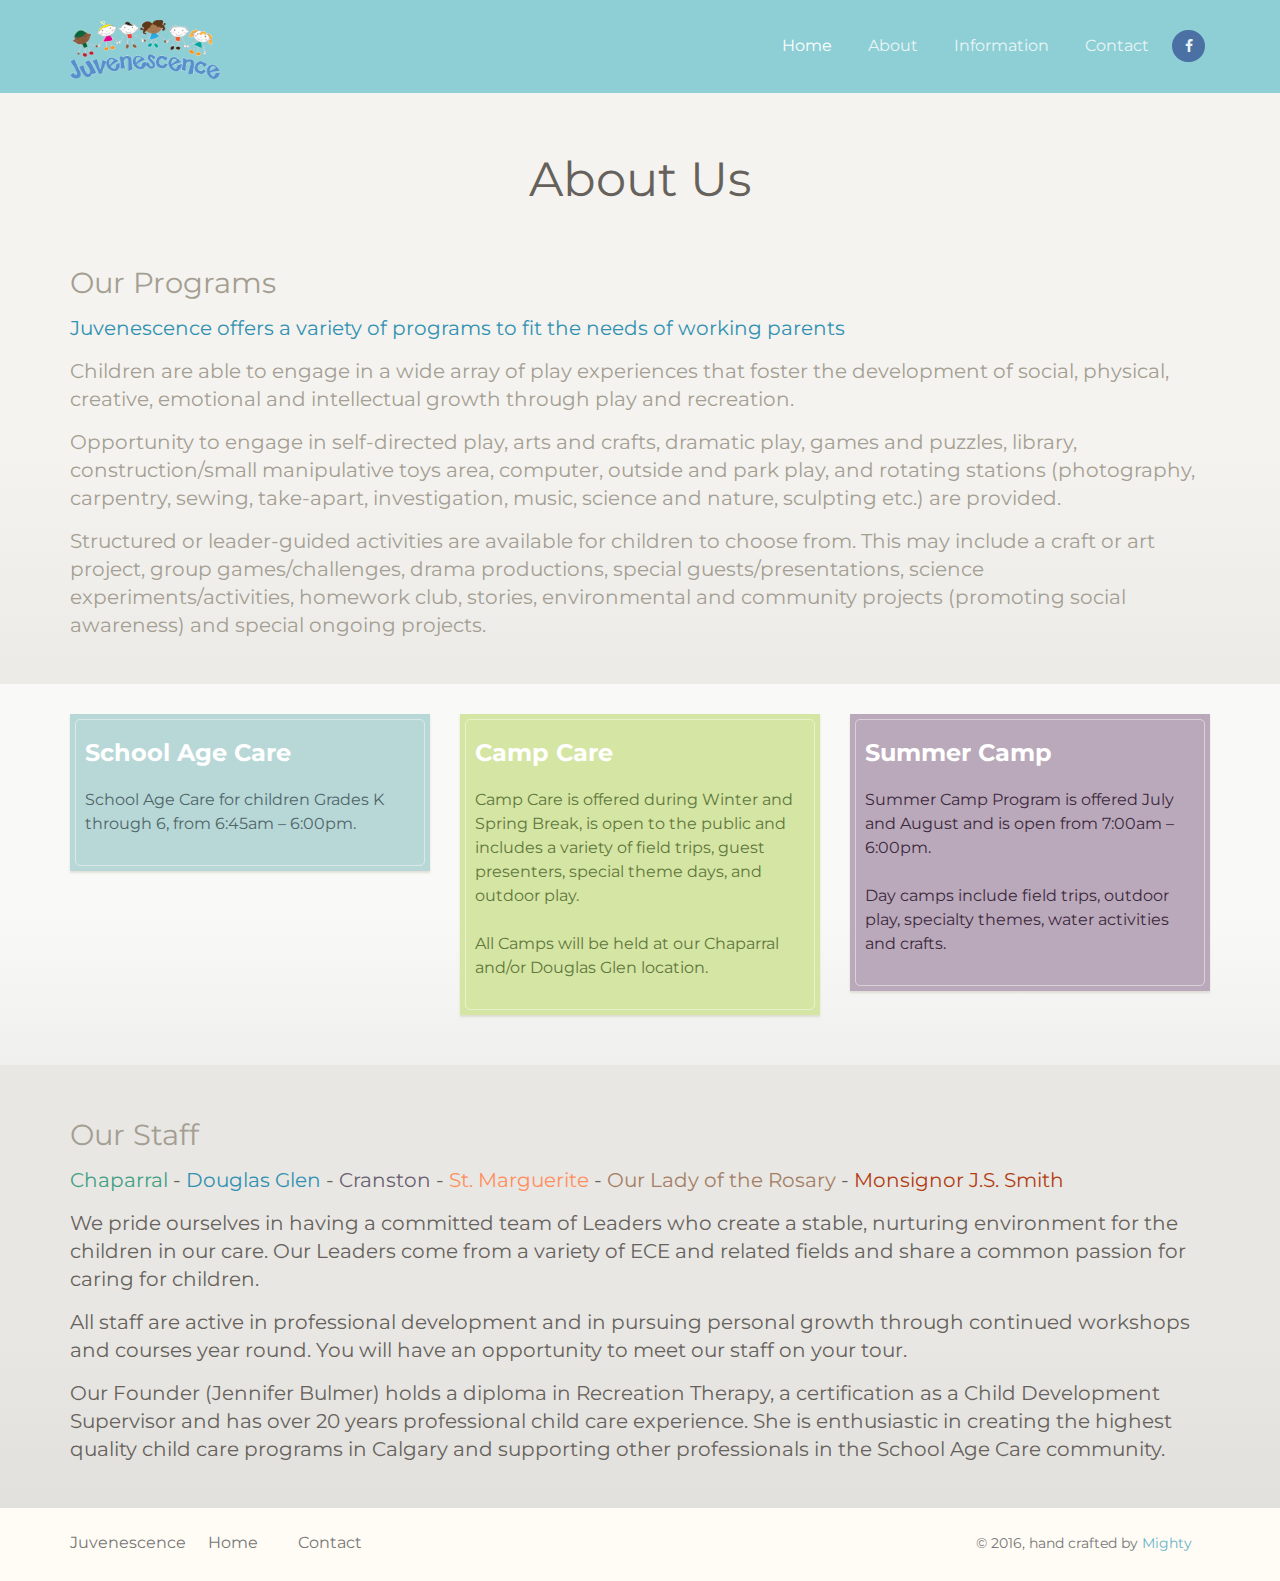
<file: pages/about.html>
<!doctype html>
<html lang="en">
<head>
    <meta charset="utf-8" />
    <meta http-equiv="X-UA-Compatible" content="IE=edge,chrome=1" />
    <title>Juvenescence</title>
    <meta content='width=device-width, initial-scale=1.0, maximum-scale=1.0, user-scalable=0' name='viewport' />
    <meta name="viewport" content="width=device-width" />
    <link href="../bootstrap3/css/bootstrap.css" rel="stylesheet" />
    <link href="../assets/css/juv.css" rel="stylesheet"/>
    <link href="../assets/css/style.css" rel="stylesheet" /> 
    <!--     Fonts and icons     -->
    <link href="http://maxcdn.bootstrapcdn.com/font-awesome/4.5.0/css/font-awesome.min.css" rel="stylesheet">
    <link href='http://fonts.googleapis.com/css?family=Montserrat' rel='stylesheet' type='text/css'>
    <link href="../assets/css/themify-icons.css" rel="stylesheet">
</head>
<body>
    <div id="navbar-full">
        <nav class="navbar navbar-ct-primary" role="navigation-demo" id="demo-navbar">
            <div class="container">
                <!-- Brand and toggle get grouped for better mobile display -->
                <div class="navbar-header">
                    <button type="button" class="navbar-toggle" data-toggle="collapse" data-target="#navigation-example-2">
                        <span class="sr-only">Toggle navigation</span>
                        <span class="icon-bar"></span>
                        <span class="icon-bar"></span>
                        <span class="icon-bar"></span>
                    </button>
                    <a href="http://www.juvenescence.ca">
                        <div class="logo-container">
                            <div class="logosmall">
                                <img src="../assets/img/logo.gif" alt="Juvenescence">
                            </div>
                        </div>
                    </a>                        
                </div>
                <div class="collapse navbar-collapse" id="navigation-example-2">
                    <ul class="nav navbar-nav navbar-right">
                        <li class="nav-item active"><a href="../index.html">Home</a></li>
                        <li class="nav-item"><a href="#">About<br></a></li>
                        <li class="nav-item"><a href="information.html">Information</a></li>
                        <li class="nav-item"><a href="contact.html">Contact</a></li>
                        <li>
                            <a href="https://www.facebook.com/JCDCcalgary/" target="blank" class="btn btn-icon btn-fill btn-sm btn-facebook"><i class="fa fa-facebook"></i></a>
                        </li>
                    </ul>
                </div><!-- /.navbar-collapse -->
            </div><!-- /.container-->
        </nav>
    </div>
    <div class="wrapper">
        <div class="main">
            <div class="section">
                <div class="container">            
                    <h2 class="text-center">About Us</h2><br />
                    <h3 class="text-muted">Our Programs</h3>
                    <h5 class="text-info">Juvenescence offers a variety of programs to fit the needs of working parents</h5>
                    <h5 class="text-muted">Children are able to engage in a wide array of play experiences that foster the development of social, physical, creative, emotional and intellectual growth through play and recreation.</h5>  <h5 class="text-muted">
                    Opportunity to engage in self-directed play, arts and crafts, dramatic play, games and puzzles, library, construction/small manipulative toys area, computer, outside and park play, and rotating stations (photography, carpentry, sewing, take-apart, investigation, music, science and nature, sculpting etc.) are provided. </h5><h5 class="text-muted">Structured or leader-guided activities are available for children to choose from.  This may include a craft or art project, group games/challenges, drama productions, special guests/presentations, science experiments/activities, homework club, stories, environmental and community projects (promoting social awareness) and special ongoing projects.</h5>
                </div>
            </div>
            <div class="section section-white-gray section-landing">
                <div class="container">
                    <div class="row">
                        <div class="col-md-4 col-sm-6">
                            <div class="card card-with-border" data-background="color" data-color="blue" data-radius="none">
                                <div class="content">
                                    <h4 class="title text-success">School Age Care</h4>
                                    <p class="description">School Age Care for children Grades K through 6, from 6:45am – 6:00pm.</p>
                                </div>
                            </div> <!-- end card -->
                        </div>
                        <div class="col-md-4 col-sm-6">
                            <div class="card card-with-border" data-background="color" data-color="green" data-radius="none">
                                <div class="content">
                                    <h4 class="title text-info">Camp Care</h4>
                                    <p class="description">Camp Care is offered during Winter and Spring Break, is open to the public and includes a variety of field trips, guest presenters, special theme days, and outdoor play. <br><br>All Camps will be held at our Chaparral and/or Douglas Glen location.</p>
                                </div>
                            </div> <!-- end card -->
                        </div>
                        <div class="col-md-4 col-sm-6">
                            <div class="card card-with-border" data-background="color" data-color="purple" data-radius="none">
                                <div class="content">
                                    <h4 class="title text-primary">Summer Camp</h4>
                                    <p class="description">Summer Camp Program is offered July and August and is open from 7:00am – 6:00pm.<br><br>Day camps include field trips, outdoor play, specialty themes, water activities and crafts.</p>
                                </div>
                            </div> <!-- end card -->
                        </div>
                    </div>
                </div> 
            </div>
            <div class="section section-nude-gray">
                <div class="container">
                    <h3 class="text-muted">Our Staff</h3> 
                    <div class="author">                                    
                        <h5><span class="text-success">Chaparral</span> - <span class="text-info">Douglas Glen</span> - <span class="text-purple">Cranston</span> - <span class="text-orange">St. Marguerite</span> - <span class="text-brown">Our Lady of the Rosary</span> - <span class="text-danger">Monsignor J.S. Smith</span></h5>
                    </div>  
                    <h5> We pride ourselves in having a committed team of Leaders who create a stable, nurturing environment for the children in our care.  Our Leaders come from a variety of ECE and related fields and share a common passion for caring for children. </h5>
                    <h5>All staff are active in professional development and in pursuing personal growth through continued workshops and courses year round.  You will have an opportunity to meet our staff on your tour.</h5>
                    <h5>Our Founder (Jennifer Bulmer) holds a diploma in Recreation Therapy, a certification as a Child Development Supervisor and has over 20 years professional child care experience.  She is enthusiastic in creating the highest quality child care programs in Calgary and supporting other professionals in the School Age Care community.</h5>
                </div>
            </div>
        </div>
    </div>  
    <footer class="footer-demo section-nude">
        <div class="container">
            <nav class="pull-left">
                <ul>
                    <li>
                        <a href="http://www.juvenescence.ca">
                            Juvenescence
                        </a>
                    </li>
                    <li>
                        <a href="../index.html">
                            Home
                        </a>
                    </li>
                    <li>
                        <a href="contact.html">
                            Contact 
                        </a>
                    </li>
                </ul>
            </nav>
            <div class="copyright pull-right">
                &copy; 2016, hand crafted by
                <a href="http://www.mightyind.com">
                    Mighty 
                </a>
            </div>
        </div>
    </footer>
</body>
<script src="../assets/js/jquery-1.10.2.js" type="text/javascript"></script>
<script src="../assets/js/jquery-ui-1.10.4.custom.min.js" type="text/javascript"></script>
<script src="../bootstrap3/js/bootstrap.js" type="text/javascript"></script>
<!--  Plugins -->
<script src="../assets/js/ct-paper-checkbox.js"></script>
<script src="../assets/js/ct-paper-radio.js"></script>
<script src="../assets/js/bootstrap-select.js"></script>
<script src="../assets/js/bootstrap-datepicker.js"></script>
<script src="../assets/js/ct-paper.js"></script>
</html>
</file>
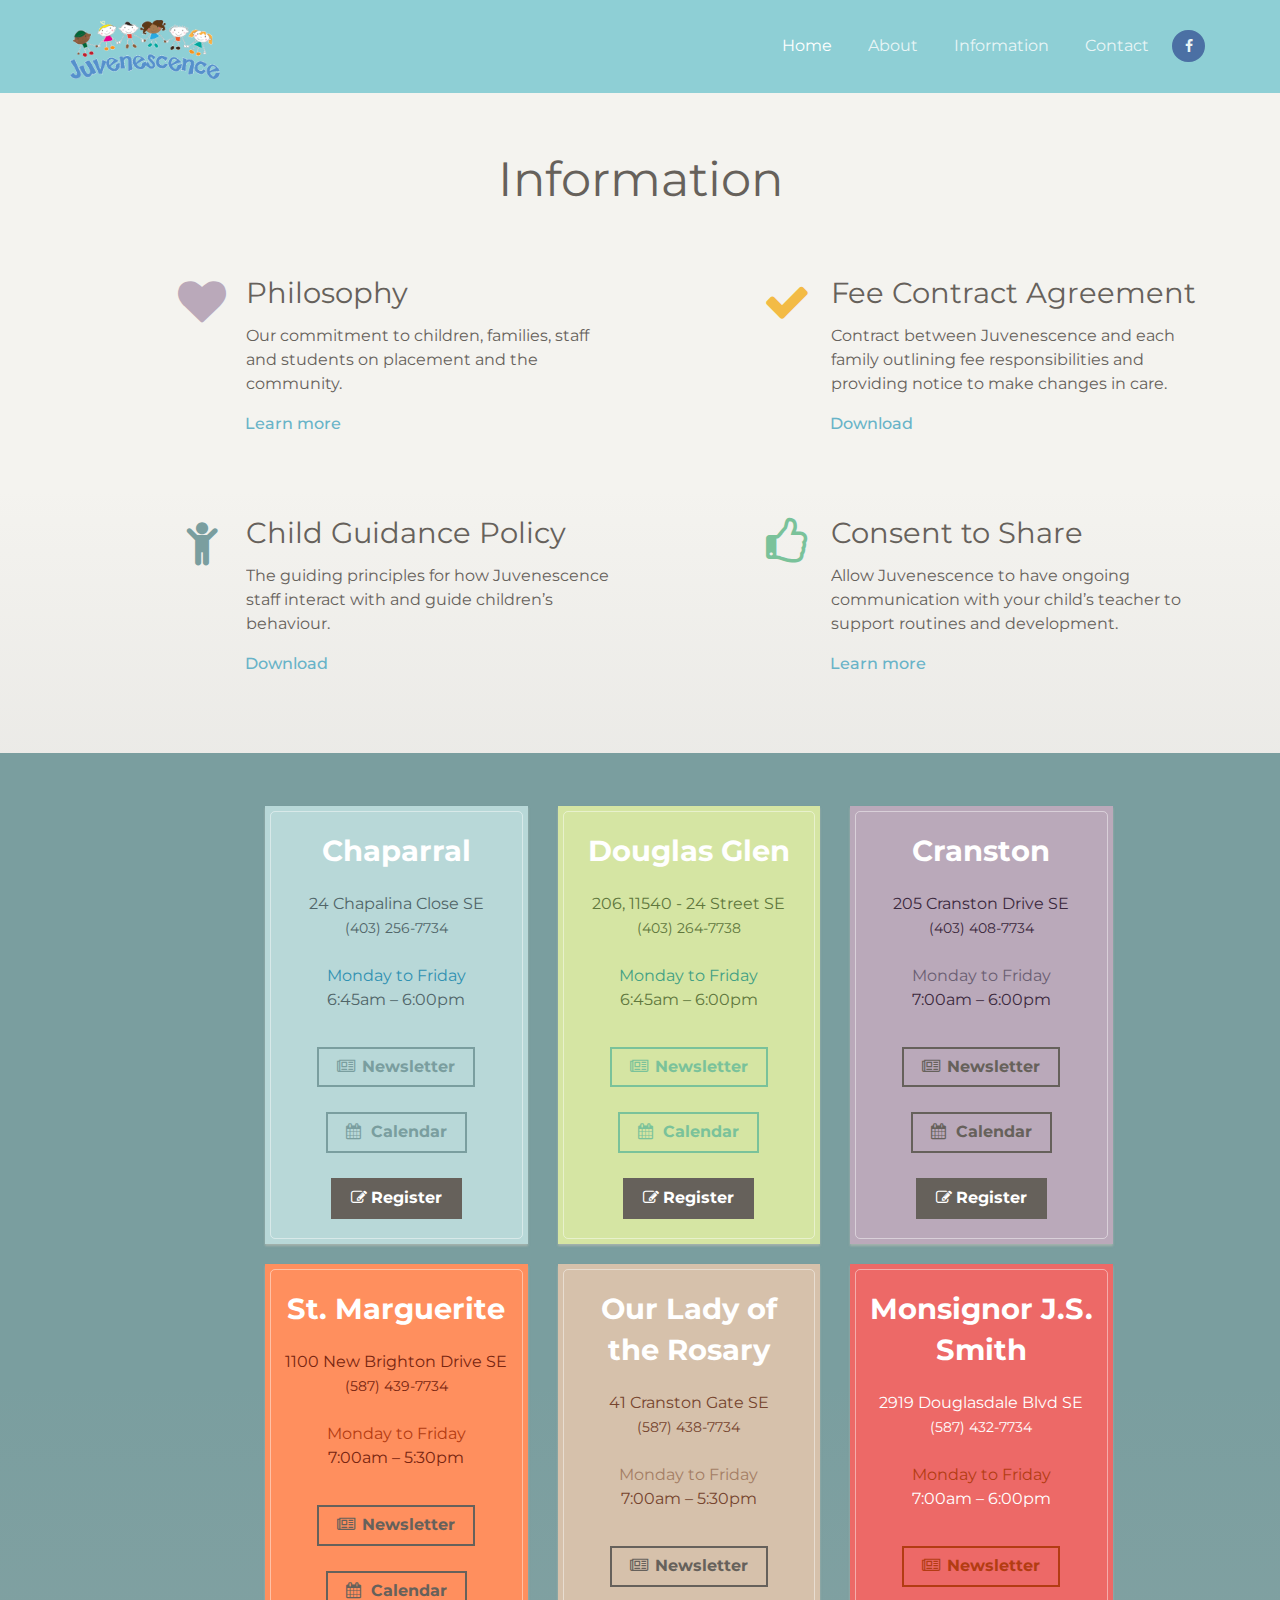
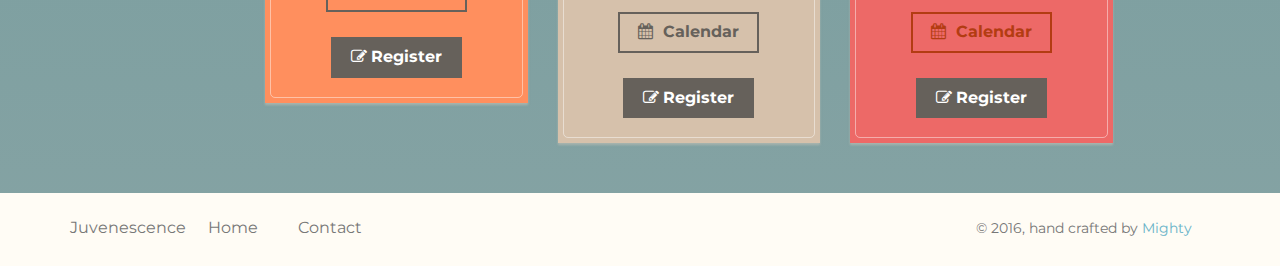
<file: pages/information.html>
<!doctype html>
<html lang="en">
<head>
    <meta charset="utf-8" />
    <meta http-equiv="X-UA-Compatible" content="IE=edge,chrome=1" />
    <title>Juvenescence</title>
    <meta content='width=device-width, initial-scale=1.0, maximum-scale=1.0, user-scalable=0' name='viewport' />
    <meta name="viewport" content="width=device-width" />
    <link href="../bootstrap3/css/bootstrap.css" rel="stylesheet" />
    <link href="../assets/css/juv.css" rel="stylesheet"/>
    <link href="../assets/css/style.css" rel="stylesheet" /> 
    <!--     Fonts and icons     -->
    <link href="http://maxcdn.bootstrapcdn.com/font-awesome/4.5.0/css/font-awesome.min.css" rel="stylesheet">
    <link href='http://fonts.googleapis.com/css?family=Montserrat' rel='stylesheet' type='text/css'>
    <link href="../assets/css/themify-icons.css" rel="stylesheet">
</head>
<body>
    <div id="navbar-full">
        <nav class="navbar navbar-ct-primary" role="navigation-demo" id="demo-navbar">
            <div class="container">
                <!-- Brand and toggle get grouped for better mobile display -->
                <div class="navbar-header">
                    <button type="button" class="navbar-toggle" data-toggle="collapse" data-target="#navigation-example-2">
                        <span class="sr-only">Toggle navigation</span>
                        <span class="icon-bar"></span>
                        <span class="icon-bar"></span>
                        <span class="icon-bar"></span>
                    </button>
                    <a href="http://www.juvenescence.ca">
                        <div class="logo-container">
                            <div class="logosmall">
                                <img src="../assets/img/logo.gif" alt="Juvenescence">
                            </div>
                        </div>
                    </a>                        
                </div>
                <div class="collapse navbar-collapse" id="navigation-example-2">
                    <ul class="nav navbar-nav navbar-right">
                        <li class="nav-item active"><a href="../index.html">Home</a></li>
                        <li class="nav-item"><a href="about.html">About<br></a></li>
                        <li class="nav-item"><a href="#">Information</a></li>
                        <li class="nav-item"><a href="contact.html">Contact</a></li>
                        <li>
                            <a href="https://www.facebook.com/JCDCcalgary/" target="blank" class="btn btn-icon btn-fill btn-sm btn-facebook"><i class="fa fa-facebook"></i></a>
                        </li>
                    </ul>
                </div><!-- /.navbar-collapse -->
            </div><!-- /.container-->
        </nav>
    </div>               
    <div class="wrapper">
        <div class="main">
            <div class="section">
                <div class="container">
                    <h2 class="text-center">Information</h2><br />
                    <div class="row">
                        <div class="col-md-5 col-md-offset-1 col-sm-6 col-xs-12">
                            <div class="info info-horizontal">
                                <div class="icon icon-purple">
                                    <i class="fa fa-heart"></i>
                                </div>
                                <div class="description">
                                    <h3> Philosophy</h3>
                                    <p>Our commitment to children, families, staff and students on placement and the community.</p>
                                    <a href="../../docs/Philosophy.pdf" target="blank" class="btn btn-simple btn-info">Learn more</a>
                                </div>
                            </div>                              
                            <div class="info info-horizontal">
                                <div class="icon icon-primary">
                                    <i class="fa fa-child"></i>
                                </div>
                                <div class="description">
                                    <h3> Child Guidance Policy</h3>
                                    <p>The guiding principles for how Juvenescence staff interact with and guide children’s behaviour.</p>
                                    <a href="../../docs/ChildGuidance.pdf" target="blank" class="btn btn-simple btn-info">Download</a>
                                </div>
                            </div>                                        
                        </div>
                        <div class="col-md-5 col-md-offset-1 col-sm-6 col-xs-12">
                            <div class="info info-horizontal">
                                <div class="icon icon-warning">
                                    <i class="fa fa-check"></i>
                                </div>
                                <div class="description">
                                    <h3> Fee Contract Agreement</h3>
                                    <p>Contract between Juvenescence and each family outlining fee responsibilities and providing notice to make changes in care.</p>
                                    <a href="../../docs/Fee Contract & Agreement.pdf" target="blank" class="btn btn-simple btn-info">Download</a>
                                </div>
                            </div>
                            <div class="info info-horizontal">
                                <div class="icon icon-success">
                                    <i class="fa fa-thumbs-o-up"></i>
                                </div>
                                <div class="description">
                                    <h3> Consent to Share</h3>
                                    <p>Allow Juvenescence to have ongoing communication with your child’s teacher to support routines and development.</p>
                                    <a href="../../docs/Consent To Share.pdf" target="blank"  class="btn btn-simple btn-info">Learn more</a>
                                </div>
                            </div>  
                        </div>
                    </div>
                </div>
            </div>
            <div class="section section-light-blue" id="registration">
                <div class="container"><br>
                    <div class="row">
                        <div class="col-md-3 col-md-offset-2 col-sm-6">
                            <div class="card card-with-border" data-background="color" data-color="blue" data-radius="none">
                                <div class="content text-center">
                                    <h3 class="title">Chaparral</h3>
                                    <p class="description">24 Chapalina Close SE<br><span class="small">(403) 256-7734</span><br><br><span class="text-info">Monday to Friday</span><br><span>6:45am – 6:00pm</span></p>
                                </div>
                                <div class="card-footer btn-center">
                                    <a href="../../docs/ChaparralNewsletter.pdf" target="blank"><button class="btn btn-default btn-round btn-primary"><i class="fa fa-newspaper-o"></i> Newsletter</button></a>
                                </div>
                                <div class="card-footer btn-center">
                                    <a href="../docs/ChaparralCalendar.pdf" target="blank"><button class="btn btn-default btn-round btn-primary"><i class="fa fa-calendar"></i> Calendar</button></a>
                                </div>
                                <div class="card-footer btn-center">
                                    <a href="https://serenity.timesavr.net/prod/registration.php?cid=1160" target="blank"><button class="btn btn-default btn-fill"><i class="fa fa-pencil-square-o"></i>Register</button></a>
                                </div>
                            </div> <!-- end card -->
                        </div>
                        <div class="col-md-3 col-sm-6">
                            <div class="card card-with-border" data-background="color" data-color="green" data-radius="none">
                                <div class="content text-center">
                                    <h3 class="title">Douglas Glen</h3>
                                    <p class="description">206, 11540 - 24 Street SE<br><span class="small">(403) 264-7738</span><br><br><span class="text-success">Monday to Friday</span><br><span>6:45am – 6:00pm</span></p>
                                </div>
                                <div class="card-footer btn-center">
                                    <a href="../docs/DouglasGlenNewsletter.pdf" target="blank"><button class="btn btn-default btn-round btn-success "><i class="fa fa-newspaper-o"></i> Newsletter</button></a>
                                </div>
                                <div class="card-footer btn-center">
                                    <a href="../docs/DouglasGlenCalendar.pdf" target="blank"><button class="btn btn-default btn-round btn-success"><i class="fa fa-calendar"></i> Calendar</button></a>
                                </div>
                                <div class="card-footer btn-center">
                                    <a href="https://serenity.timesavr.net/prod/registration.php?cid=1375" target="blank"><button class="btn btn-default btn-fill"><i class="fa fa-pencil-square-o"></i>Register</button></a>
                                </div>
                            </div> <!-- end card -->
                        </div>
                        <div class="col-md-3 col-sm-3">
                            <div class="card card-with-border" data-background="color" data-color="purple" data-radius="none">
                                <div class="content text-center">
                                    <h3 class="title">Cranston</h3>
                                    <p class="description">205 Cranston Drive SE<br><span class="small">(403) 408-7734</span><br><br><span class="text-purple">Monday to Friday</span><br><span>7:00am – 6:00pm</span></p>
                                </div>
                                <div class="card-footer btn-center">
                                    <a href="../docs/CranstonNewsletter.pdf" target="blank"><button class="btn btn-default btn-round btn-purple"><i class="fa fa-newspaper-o"></i> Newsletter</button></a>
                                </div>
                                <div class="card-footer btn-center">
                                    <a href="../docs/CranstonCalendar.pdf" target="blank"><button class="btn btn-default btn-round btn-purple"><i class="fa fa-calendar"></i> Calendar</button></a>
                                </div>                          
                                <div class="card-footer btn-center">
                                    <a href="https://berlin.timesavr.net/prod/registration.php?cid=1446" target="blank"><button class="btn btn-default btn-fill"><i class="fa fa-pencil-square-o"></i>Register</button></a>                          
                                </div>
                            </div> <!-- end card -->
                        </div>
                       <div class="col-md-3 col-md-offset-2 col-sm-6">
                            <div class="card card-with-border" data-background="color" data-color="orange" data-radius="none">
                                <div class="content text-center">
                                    <h3 class="title">St. Marguerite</h3>
                                    <p class="description">1100 New Brighton Drive SE<br><span class="small">(587) 439-7734</span><br><br><span class="text-danger">Monday to Friday</span><br><span>7:00am – 5:30pm</span></p>
                                </div>
                                <div class="card-footer btn-center">
                                    <!-- <a href="" target="blank"><button class="btn btn-default btn-round btn-orange" disabled ><i class="fa fa-newspaper-o"></i> Newsletter</button></a> -->
                                    <a href="../docs/STMNewsletter.pdf" target="blank"><button class="btn btn-default btn-round btn-orange"><i class="fa fa-newspaper-o"></i> Newsletter</button></a>
                                </div>
                                <div class="card-footer btn-center">
                                    <!-- <a href="" target="blank"><button class="btn btn-default btn-round btn-orange" disabled ><i class="fa fa-calendar"></i> Calendar</button></a> -->
                                    <a href="../docs/STMCalendar.pdf" target="blank"><button class="btn btn-default btn-round btn-orange"><i class="fa fa-calendar"></i> Calendar</button></a>
                                </div>                          
                                <div class="card-footer btn-center">
                                    <a href="https://berlin.timesavr.net/prod/registration.php?cid=1545" target="blank"><button class="btn btn-default btn-fill"><i class="fa fa-pencil-square-o"></i>Register</button></a>
                                </div>
                            </div> <!-- end card -->
                        </div>                        
                        <div class="col-md-3 col-sm-6">
                            <div class="card card-with-border" data-background="color" data-color="brown" data-radius="none">
                                <div class="content text-center">
                                    <h3 class="title">Our Lady of the Rosary</h3>
                                    <p class="description">41 Cranston Gate SE<br><span class="small">(587) 438-7734</span><br><br><span class="text-brown">Monday to Friday</span><br><span>7:00am – 5:30pm</span></p>
                                </div>
                                <div class="card-footer btn-center">
                                    <!-- <a href="" target="blank"><button class="btn btn-default btn-round btn-orange" disabled ><i class="fa fa-newspaper-o"></i> Newsletter</button></a> -->
                                    <a href="../docs/OLRNewsletter.pdf" target="blank"><button class="btn btn-default btn-round btn-orange"><i class="fa fa-newspaper-o"></i> Newsletter</button></a>
                                </div>
                                <div class="card-footer btn-center">
                                    <!-- <a href="#" target="blank"><button class="btn btn-default btn-round btn-orange" disabled ><i class="fa fa-calendar"></i> Calendar</button></a> -->
                                    <a href="../docs/OLRCalendar.pdf" target="blank"><button class="btn btn-default btn-round btn-orange"><i class="fa fa-calendar"></i> Calendar</button></a>
                                </div>                          
                                <div class="card-footer btn-center">
                                    <a href="https://berlin.timesavr.net/prod/registration.php?cid=1544" target="blank"><button class="btn btn-default btn-fill"><i class="fa fa-pencil-square-o"></i>Register</button></a>
                                </div>
                            </div> <!-- end card -->
                        </div>
                        <div class="col-md-3 col-sm-6">
                            <div class="card card-with-border" data-background="color" data-color="red" data-radius="none">
                                <div class="content text-center">
                                    <h3 class="title">Monsignor J.S. Smith</h3>
                                    <p class="description">2919 Douglasdale Blvd SE<br><span class="small">(587) 432-7734</span><br><br><span class="text-danger">Monday to Friday</span><br><span>7:00am – 6:00pm</span></p>
                                </div>
                                <div class="card-footer btn-center">
                                    <a href="../docs/MonSmithNewsletter.pdf" target="blank"><button class="btn btn-default btn-round btn-red"><i class="fa fa-newspaper-o"></i> Newsletter</button></a>
                                </div>
                                <div class="card-footer btn-center">
                                    <a href="../docs/MonSmithCalendar.pdf" target="blank"><button class="btn btn-default btn-round btn-red"><i class="fa fa-calendar"></i> Calendar</button></a>
                                </div>                          
                                <div class="card-footer btn-center">
                                    <a href="https://berlin.timesavr.net/prod/registration.php?cid=1457" target="blank"><button class="btn btn-default btn-fill"><i class="fa fa-pencil-square-o"></i>Register</button></a>
                                </div>
                            </div> <!-- end card -->
                        </div>                        
                    </div> <!-- end row -->
                </div> <!-- end container -->
            </div> <!-- end section registration -->
        </div>
    </div>
    <footer class="footer-demo section-nude">
        <div class="container">
            <nav class="pull-left">
                <ul>
                    <li>
                        <a href="http://www.juvenescence.ca">
                            Juvenescence
                        </a>
                    </li>
                    <li>
                        <a href="../index.html">
                            Home
                        </a>
                    </li>
                    <li>
                        <a href="contact.html">
                            Contact 
                        </a>
                    </li>
                </ul>
            </nav>
            <div class="copyright pull-right">
                &copy; 2016, hand crafted by
                <a href="http://www.mightyind.com">
                    Mighty 
                </a>
            </div>
        </div>
    </footer>
</body>
<script src="../assets/js/jquery-1.10.2.js" type="text/javascript"></script>
<script src="../assets/js/jquery-ui-1.10.4.custom.min.js" type="text/javascript"></script>
<script src="../bootstrap3/js/bootstrap.js" type="text/javascript"></script>
<!--  Plugins -->
<script src="../assets/js/ct-paper-checkbox.js"></script>
<script src="../assets/js/ct-paper-radio.js"></script>
<script src="../assets/js/bootstrap-select.js"></script>
<script src="../assets/js/bootstrap-datepicker.js"></script>
<script src="../assets/js/ct-paper.js"></script>
</html>
</file>
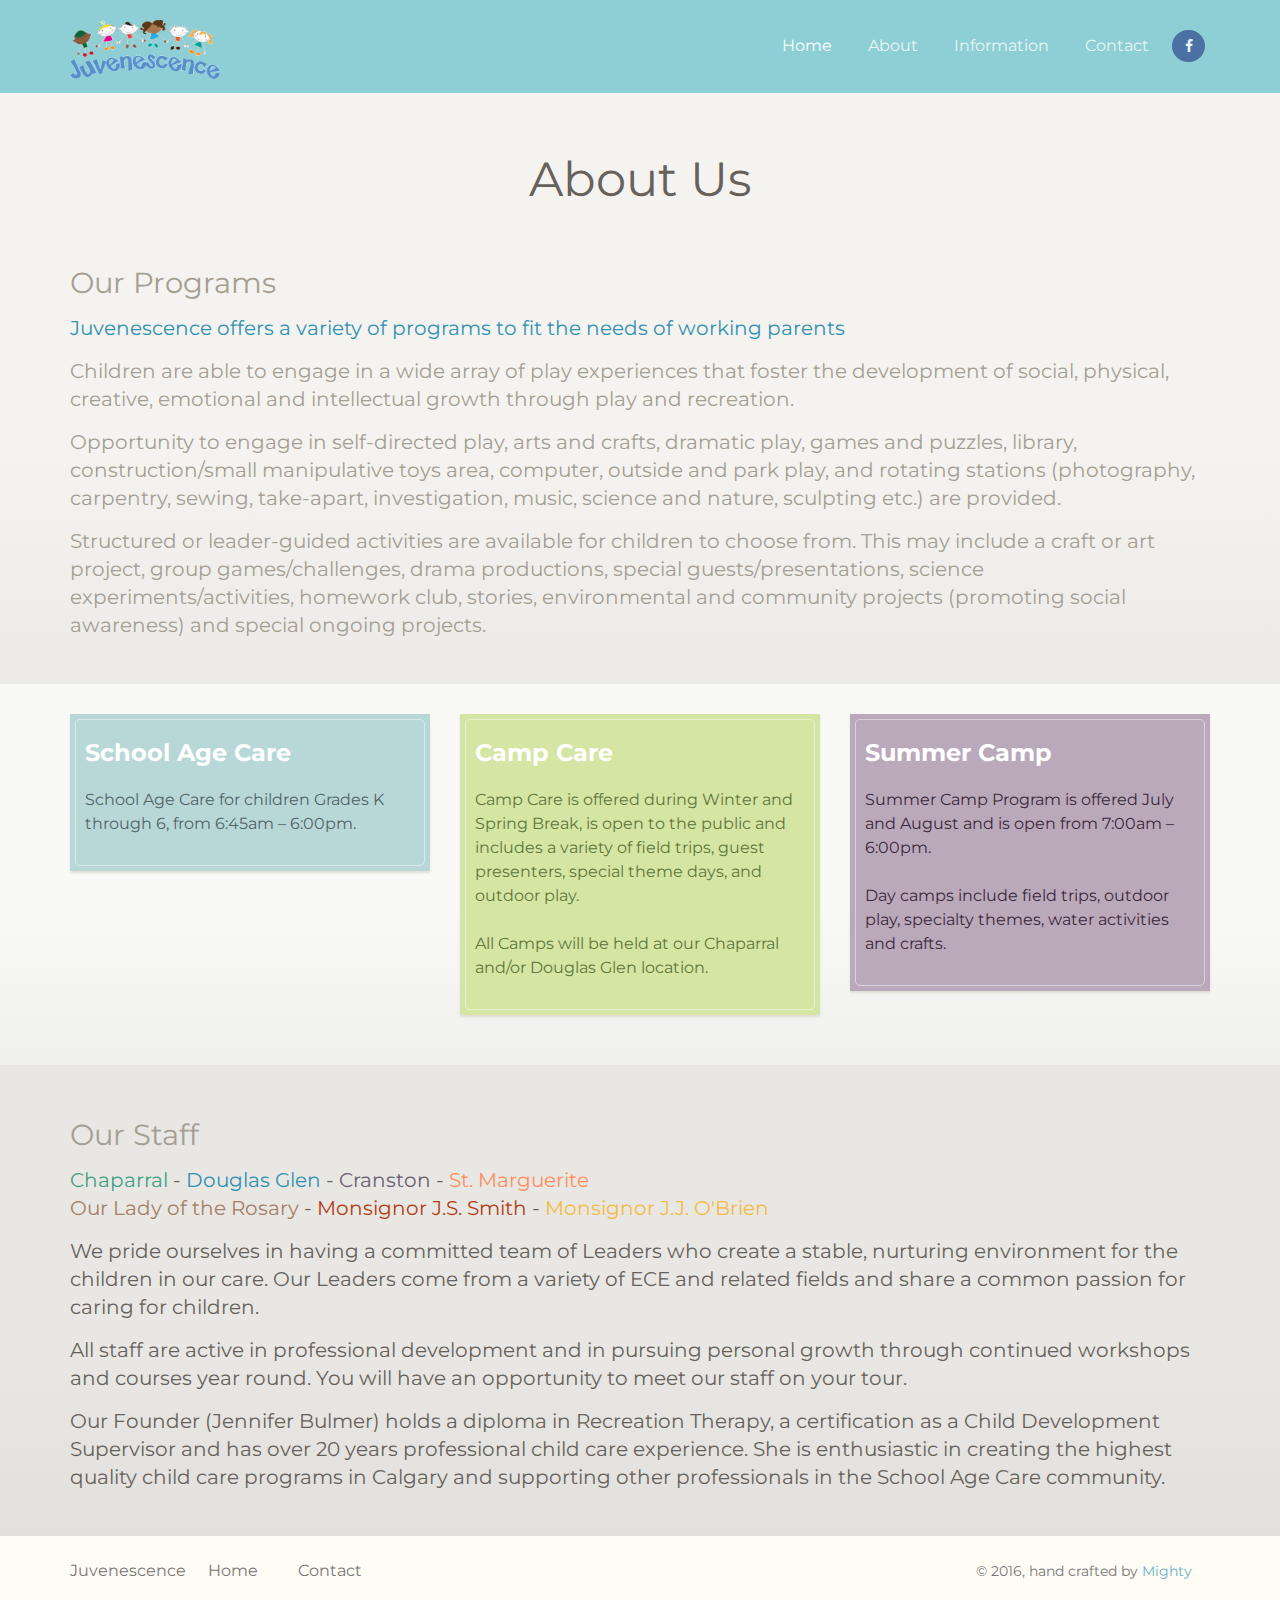
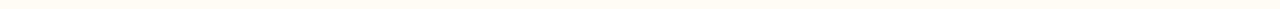
<file: Archive/pages/about.html>
<!doctype html>
<html lang="en">
<head>
    <meta charset="utf-8" />
    <meta http-equiv="X-UA-Compatible" content="IE=edge,chrome=1" />
    <title>Juvenescence</title>
    <meta content='width=device-width, initial-scale=1.0, maximum-scale=1.0, user-scalable=0' name='viewport' />
    <meta name="viewport" content="width=device-width" />
    <link href="../bootstrap3/css/bootstrap.css" rel="stylesheet" />
    <link href="../assets/css/juv.css" rel="stylesheet"/>
    <link href="../assets/css/style.css" rel="stylesheet" /> 
    <!--     Fonts and icons     -->
    <link href="http://maxcdn.bootstrapcdn.com/font-awesome/4.5.0/css/font-awesome.min.css" rel="stylesheet">
    <link href='http://fonts.googleapis.com/css?family=Montserrat' rel='stylesheet' type='text/css'>
    <link href="../assets/css/themify-icons.css" rel="stylesheet">
</head>
<body>
    <div id="navbar-full">
        <nav class="navbar navbar-ct-primary" role="navigation-demo" id="demo-navbar">
            <div class="container">
                <!-- Brand and toggle get grouped for better mobile display -->
                <div class="navbar-header">
                    <button type="button" class="navbar-toggle" data-toggle="collapse" data-target="#navigation-example-2">
                        <span class="sr-only">Toggle navigation</span>
                        <span class="icon-bar"></span>
                        <span class="icon-bar"></span>
                        <span class="icon-bar"></span>
                    </button>
                    <a href="http://www.juvenescence.ca">
                        <div class="logo-container">
                            <div class="logosmall">
                                <img src="../assets/img/logo.gif" alt="Juvenescence">
                            </div>
                        </div>
                    </a>                        
                </div>
                <div class="collapse navbar-collapse" id="navigation-example-2">
                    <ul class="nav navbar-nav navbar-right">
                        <li class="nav-item active"><a href="../index.html">Home</a></li>
                        <li class="nav-item"><a href="#">About<br></a></li>
                        <li class="nav-item"><a href="information.html">Information</a></li>
                        <li class="nav-item"><a href="contact.html">Contact</a></li>
                        <li>
                            <a href="https://www.facebook.com/JCDCcalgary/" target="blank" class="btn btn-icon btn-fill btn-sm btn-facebook"><i class="fa fa-facebook"></i></a>
                        </li>
                    </ul>
                </div><!-- /.navbar-collapse -->
            </div><!-- /.container-->
        </nav>
    </div>
    <div class="wrapper">
        <div class="main">
            <div class="section">
                <div class="container">            
                    <h2 class="text-center">About Us</h2><br />
                    <h3 class="text-muted">Our Programs</h3>
                    <h5 class="text-info">Juvenescence offers a variety of programs to fit the needs of working parents</h5>
                    <h5 class="text-muted">Children are able to engage in a wide array of play experiences that foster the development of social, physical, creative, emotional and intellectual growth through play and recreation.</h5>  <h5 class="text-muted">
                    Opportunity to engage in self-directed play, arts and crafts, dramatic play, games and puzzles, library, construction/small manipulative toys area, computer, outside and park play, and rotating stations (photography, carpentry, sewing, take-apart, investigation, music, science and nature, sculpting etc.) are provided. </h5><h5 class="text-muted">Structured or leader-guided activities are available for children to choose from.  This may include a craft or art project, group games/challenges, drama productions, special guests/presentations, science experiments/activities, homework club, stories, environmental and community projects (promoting social awareness) and special ongoing projects.</h5>
                </div>
            </div>
            <div class="section section-white-gray section-landing">
                <div class="container">
                    <div class="row">
                        <div class="col-md-4 col-sm-6">
                            <div class="card card-with-border" data-background="color" data-color="blue" data-radius="none">
                                <div class="content">
                                    <h4 class="title text-success">School Age Care</h4>
                                    <p class="description">School Age Care for children Grades K through 6, from 6:45am – 6:00pm.</p>
                                </div>
                            </div> <!-- end card -->
                        </div>
                        <div class="col-md-4 col-sm-6">
                            <div class="card card-with-border" data-background="color" data-color="green" data-radius="none">
                                <div class="content">
                                    <h4 class="title text-info">Camp Care</h4>
                                    <p class="description">Camp Care is offered during Winter and Spring Break, is open to the public and includes a variety of field trips, guest presenters, special theme days, and outdoor play. <br><br>All Camps will be held at our Chaparral and/or Douglas Glen location.</p>
                                </div>
                            </div> <!-- end card -->
                        </div>
                        <div class="col-md-4 col-sm-6">
                            <div class="card card-with-border" data-background="color" data-color="purple" data-radius="none">
                                <div class="content">
                                    <h4 class="title text-primary">Summer Camp</h4>
                                    <p class="description">Summer Camp Program is offered July and August and is open from 7:00am – 6:00pm.<br><br>Day camps include field trips, outdoor play, specialty themes, water activities and crafts.</p>
                                </div>
                            </div> <!-- end card -->
                        </div>
                    </div>
                </div> 
            </div>
            <div class="section section-nude-gray">
                <div class="container">
                    <h3 class="text-muted">Our Staff</h3> 
                    <div class="author">                                    
                        <h5><span class="text-success">Chaparral</span> - <span class="text-info">Douglas Glen</span> - <span class="text-purple">Cranston</span> - <span class="text-orange">St. Marguerite</span><br><span class="text-brown">Our Lady of the Rosary</span> - <span class="text-danger">Monsignor J.S. Smith</span> - <span class="text-warning">Monsignor J.J. O'Brien</span></h5>
                    </div>  
                    <h5> We pride ourselves in having a committed team of Leaders who create a stable, nurturing environment for the children in our care.  Our Leaders come from a variety of ECE and related fields and share a common passion for caring for children. </h5>
                    <h5>All staff are active in professional development and in pursuing personal growth through continued workshops and courses year round.  You will have an opportunity to meet our staff on your tour.</h5>
                    <h5>Our Founder (Jennifer Bulmer) holds a diploma in Recreation Therapy, a certification as a Child Development Supervisor and has over 20 years professional child care experience.  She is enthusiastic in creating the highest quality child care programs in Calgary and supporting other professionals in the School Age Care community.</h5>
                </div>
            </div>
        </div>
    </div>  
    <footer class="footer-demo section-nude">
        <div class="container">
            <nav class="pull-left">
                <ul>
                    <li>
                        <a href="http://www.juvenescence.ca">
                            Juvenescence
                        </a>
                    </li>
                    <li>
                        <a href="../index.html">
                            Home
                        </a>
                    </li>
                    <li>
                        <a href="contact.html">
                            Contact 
                        </a>
                    </li>
                </ul>
            </nav>
            <div class="copyright pull-right">
                &copy; 2016, hand crafted by
                <a href="http://www.mightyind.com">
                    Mighty 
                </a>
            </div>
        </div>
    </footer>
</body>
<script src="../assets/js/jquery-1.10.2.js" type="text/javascript"></script>
<script src="../assets/js/jquery-ui-1.10.4.custom.min.js" type="text/javascript"></script>
<script src="../bootstrap3/js/bootstrap.js" type="text/javascript"></script>
<!--  Plugins -->
<script src="../assets/js/ct-paper-checkbox.js"></script>
<script src="../assets/js/ct-paper-radio.js"></script>
<script src="../assets/js/bootstrap-select.js"></script>
<script src="../assets/js/bootstrap-datepicker.js"></script>
<script src="../assets/js/ct-paper.js"></script>
</html>
</file>
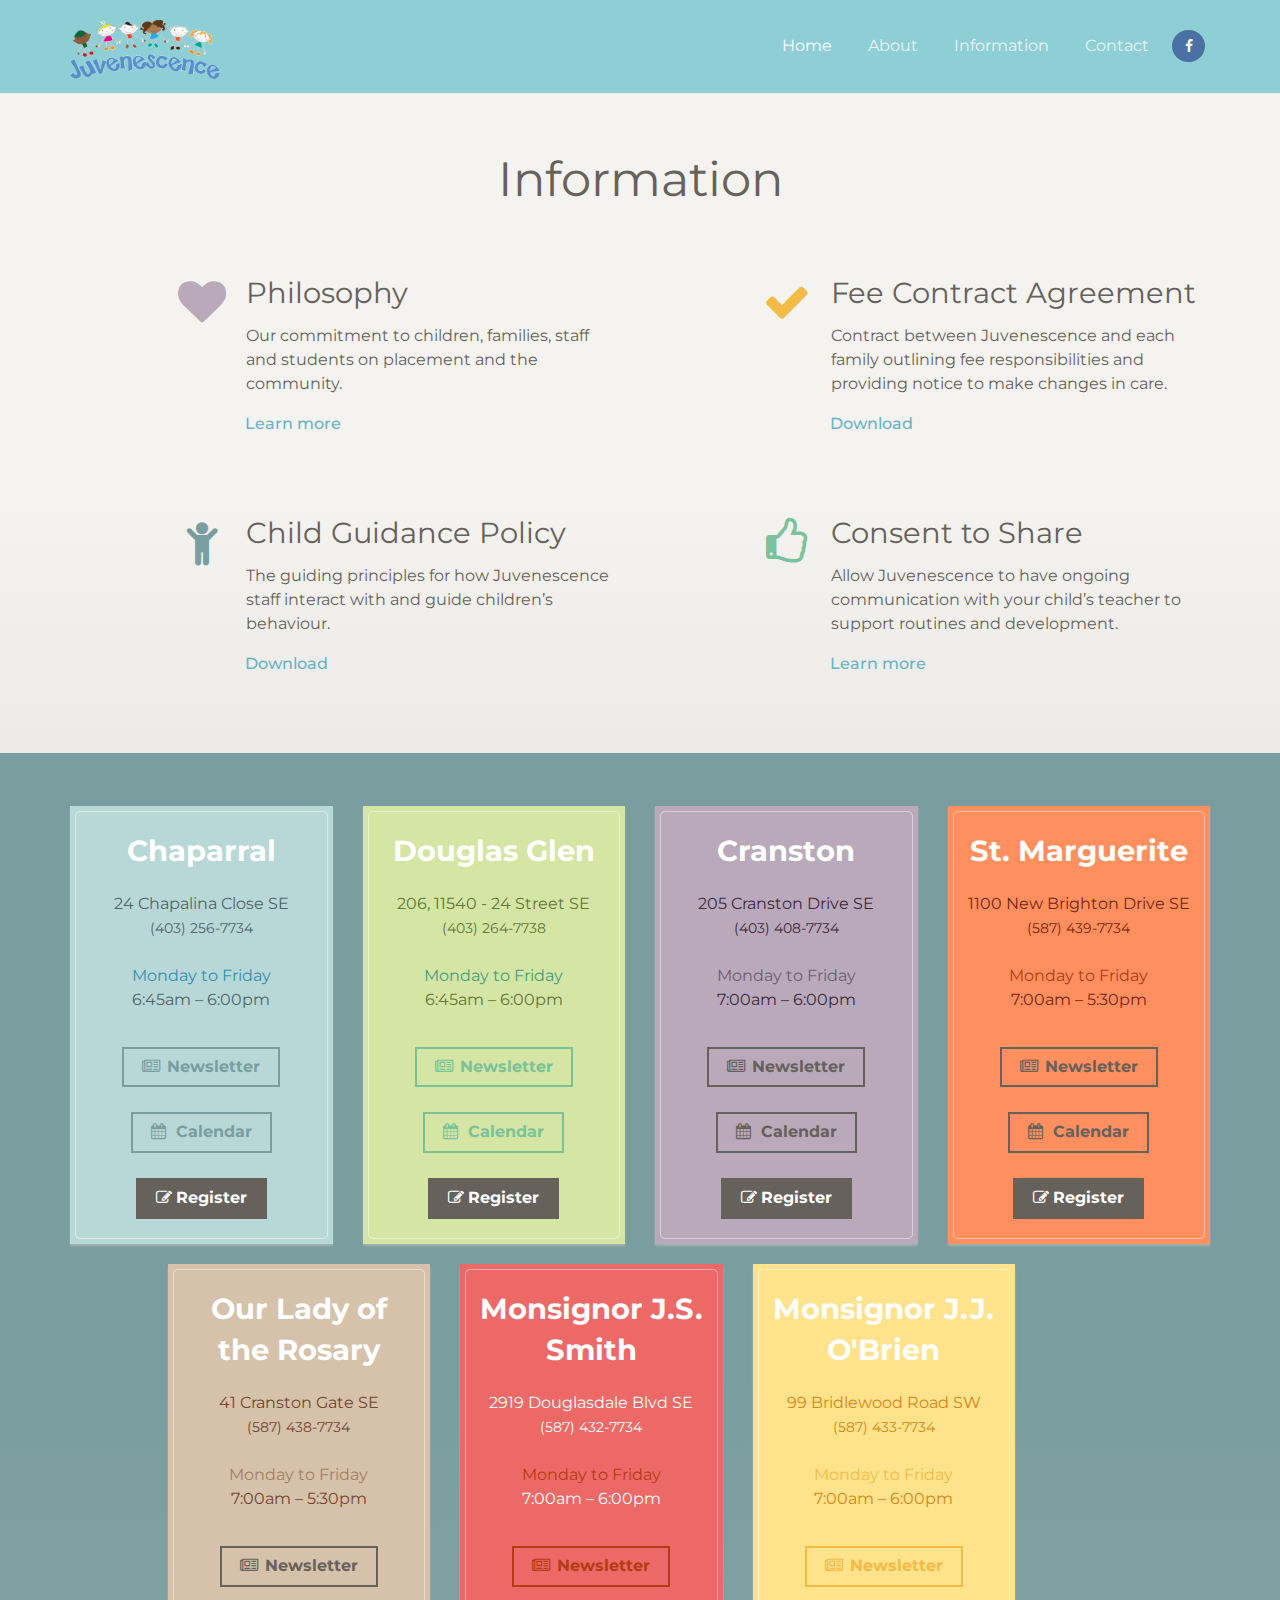
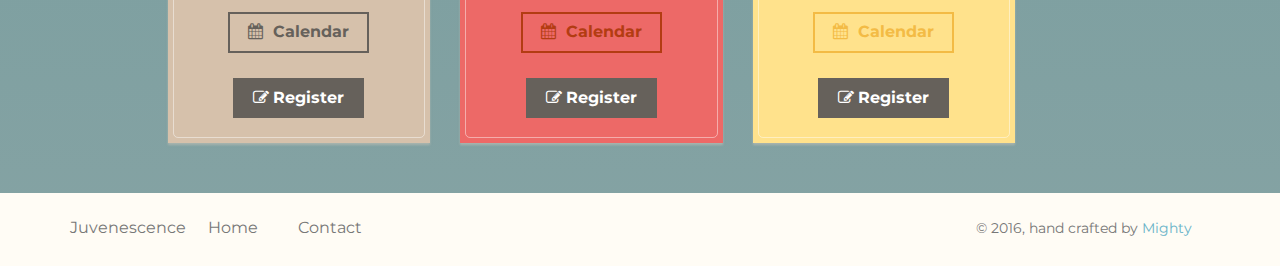
<file: Archive/pages/information.html>
<!doctype html>
<html lang="en">
<head>
    <meta charset="utf-8" />
    <meta http-equiv="X-UA-Compatible" content="IE=edge,chrome=1" />
    <title>Juvenescence</title>
    <meta content='width=device-width, initial-scale=1.0, maximum-scale=1.0, user-scalable=0' name='viewport' />
    <meta name="viewport" content="width=device-width" />
    <link href="../bootstrap3/css/bootstrap.css" rel="stylesheet" />
    <link href="../assets/css/juv.css" rel="stylesheet"/>
    <link href="../assets/css/style.css" rel="stylesheet" /> 
    <!--     Fonts and icons     -->
    <link href="http://maxcdn.bootstrapcdn.com/font-awesome/4.5.0/css/font-awesome.min.css" rel="stylesheet">
    <link href='http://fonts.googleapis.com/css?family=Montserrat' rel='stylesheet' type='text/css'>
    <link href="../assets/css/themify-icons.css" rel="stylesheet">
</head>
<body>
    <div id="navbar-full">
        <nav class="navbar navbar-ct-primary" role="navigation-demo" id="demo-navbar">
            <div class="container">
                <!-- Brand and toggle get grouped for better mobile display -->
                <div class="navbar-header">
                    <button type="button" class="navbar-toggle" data-toggle="collapse" data-target="#navigation-example-2">
                        <span class="sr-only">Toggle navigation</span>
                        <span class="icon-bar"></span>
                        <span class="icon-bar"></span>
                        <span class="icon-bar"></span>
                    </button>
                    <a href="http://www.juvenescence.ca">
                        <div class="logo-container">
                            <div class="logosmall">
                                <img src="../assets/img/logo.gif" alt="Juvenescence">
                            </div>
                        </div>
                    </a>                        
                </div>
                <div class="collapse navbar-collapse" id="navigation-example-2">
                    <ul class="nav navbar-nav navbar-right">
                        <li class="nav-item active"><a href="../index.html">Home</a></li>
                        <li class="nav-item"><a href="about.html">About<br></a></li>
                        <li class="nav-item"><a href="#">Information</a></li>
                        <li class="nav-item"><a href="contact.html">Contact</a></li>
                        <li>
                            <a href="https://www.facebook.com/JCDCcalgary/" target="blank" class="btn btn-icon btn-fill btn-sm btn-facebook"><i class="fa fa-facebook"></i></a>
                        </li>
                    </ul>
                </div><!-- /.navbar-collapse -->
            </div><!-- /.container-->
        </nav>
    </div>               
    <div class="wrapper">
        <div class="main">
            <div class="section">
                <div class="container">
                    <h2 class="text-center">Information</h2><br />
                    <div class="row">
                        <div class="col-md-5 col-md-offset-1 col-sm-6 col-xs-12">
                            <div class="info info-horizontal">
                                <div class="icon icon-purple">
                                    <i class="fa fa-heart"></i>
                                </div>
                                <div class="description">
                                    <h3> Philosophy</h3>
                                    <p>Our commitment to children, families, staff and students on placement and the community.</p>
                                    <a href="../../docs/Philosophy.pdf" target="blank" class="btn btn-simple btn-info">Learn more</a>
                                </div>
                            </div>                              
                            <div class="info info-horizontal">
                                <div class="icon icon-primary">
                                    <i class="fa fa-child"></i>
                                </div>
                                <div class="description">
                                    <h3> Child Guidance Policy</h3>
                                    <p>The guiding principles for how Juvenescence staff interact with and guide children’s behaviour.</p>
                                    <a href="../../docs/ChildGuidance.pdf" target="blank" class="btn btn-simple btn-info">Download</a>
                                </div>
                            </div>                                        
                        </div>
                        <div class="col-md-5 col-md-offset-1 col-sm-6 col-xs-12">
                            <div class="info info-horizontal">
                                <div class="icon icon-warning">
                                    <i class="fa fa-check"></i>
                                </div>
                                <div class="description">
                                    <h3> Fee Contract Agreement</h3>
                                    <p>Contract between Juvenescence and each family outlining fee responsibilities and providing notice to make changes in care.</p>
                                    <a href="../../docs/Fee Contract & Agreement.pdf" target="blank" class="btn btn-simple btn-info">Download</a>
                                </div>
                            </div>
                            <div class="info info-horizontal">
                                <div class="icon icon-success">
                                    <i class="fa fa-thumbs-o-up"></i>
                                </div>
                                <div class="description">
                                    <h3> Consent to Share</h3>
                                    <p>Allow Juvenescence to have ongoing communication with your child’s teacher to support routines and development.</p>
                                    <a href="../../docs/Consent To Share.pdf" target="blank"  class="btn btn-simple btn-info">Learn more</a>
                                </div>
                            </div>  
                        </div>
                    </div>
                </div>
            </div>
            <div class="section section-light-blue" id="registration">
                <div class="container"><br>
                    <div class="row">
                        <div class="col-md-3 col-sm-6">
                            <div class="card card-with-border" data-background="color" data-color="blue" data-radius="none">
                                <div class="content text-center">
                                    <h3 class="title">Chaparral</h3>
                                    <p class="description">24 Chapalina Close SE<br><span class="small">(403) 256-7734</span><br><br><span class="text-info">Monday to Friday</span><br><span>6:45am – 6:00pm</span></p>
                                </div>
                                <div class="card-footer btn-center">
                                    <a href="../../docs/ChaparralNewsletter.pdf" target="blank"><button class="btn btn-default btn-round btn-primary"><i class="fa fa-newspaper-o"></i> Newsletter</button></a>
                                </div>
                                <div class="card-footer btn-center">
                                    <a href="../docs/ChaparralCalendar.pdf" target="blank"><button class="btn btn-default btn-round btn-primary"><i class="fa fa-calendar"></i> Calendar</button></a>
                                </div>
                                <div class="card-footer btn-center">
                                    <a href="https://www.timesavr.net/prod/registration.php?cid=1160" target="blank"><button class="btn btn-default btn-fill"><i class="fa fa-pencil-square-o"></i>Register</button></a>
                                </div>
                            </div> <!-- end card -->
                        </div>
                        <div class="col-md-3 col-sm-6">
                            <div class="card card-with-border" data-background="color" data-color="green" data-radius="none">
                                <div class="content text-center">
                                    <h3 class="title">Douglas Glen</h3>
                                    <p class="description">206, 11540 - 24 Street SE<br><span class="small">(403) 264-7738</span><br><br><span class="text-success">Monday to Friday</span><br><span>6:45am – 6:00pm</span></p>
                                </div>
                                <div class="card-footer btn-center">
                                    <a href="../docs/DouglasGlenNewsletter.pdf" target="blank"><button class="btn btn-default btn-round btn-success "><i class="fa fa-newspaper-o"></i> Newsletter</button></a>
                                </div>
                                <div class="card-footer btn-center">
                                    <a href="../docs/DouglasGlenCalendar.pdf" target="blank"><button class="btn btn-default btn-round btn-success"><i class="fa fa-calendar"></i> Calendar</button></a>
                                </div>
                                <div class="card-footer btn-center">
                                    <a href="https://www.timesavr.net/prod/registration.php?cid=1375" target="blank"><button class="btn btn-default btn-fill"><i class="fa fa-pencil-square-o"></i>Register</button></a>
                                </div>
                            </div> <!-- end card -->
                        </div>
                        <div class="col-md-3 col-sm-3">
                            <div class="card card-with-border" data-background="color" data-color="purple" data-radius="none">
                                <div class="content text-center">
                                    <h3 class="title">Cranston</h3>
                                    <p class="description">205 Cranston Drive SE<br><span class="small">(403) 408-7734</span><br><br><span class="text-purple">Monday to Friday</span><br><span>7:00am – 6:00pm</span></p>
                                </div>
                                <div class="card-footer btn-center">
                                    <a href="../docs/CranstonNewsletter.pdf" target="blank"><button class="btn btn-default btn-round btn-purple"><i class="fa fa-newspaper-o"></i> Newsletter</button></a>
                                </div>
                                <div class="card-footer btn-center">
                                    <a href="../docs/CranstonCalendar.pdf" target="blank"><button class="btn btn-default btn-round btn-purple"><i class="fa fa-calendar"></i> Calendar</button></a>
                                </div>                          
                                <div class="card-footer btn-center">
                                    <a href="https://www.timesavr.net/prod/registration.php?cid=1446" target="blank"><button class="btn btn-default btn-fill"><i class="fa fa-pencil-square-o"></i>Register</button></a>                          
                                </div>
                            </div> <!-- end card -->
                        </div>
                       <div class="col-md-3 col-sm-6">
                            <div class="card card-with-border" data-background="color" data-color="orange" data-radius="none">
                                <div class="content text-center">
                                    <h3 class="title">St. Marguerite</h3>
                                    <p class="description">1100 New Brighton Drive SE<br><span class="small">(587) 439-7734</span><br><br><span class="text-danger">Monday to Friday</span><br><span>7:00am – 5:30pm</span></p>
                                </div>
                                <div class="card-footer btn-center">
                                    <!-- <a href="" target="blank"><button class="btn btn-default btn-round btn-orange" disabled ><i class="fa fa-newspaper-o"></i> Newsletter</button></a> -->
                                    <a href="../docs/STMNewsletter.pdf" target="blank"><button class="btn btn-default btn-round btn-orange"><i class="fa fa-newspaper-o"></i> Newsletter</button></a>
                                </div>
                                <div class="card-footer btn-center">
                                    <!-- <a href="" target="blank"><button class="btn btn-default btn-round btn-orange" disabled ><i class="fa fa-calendar"></i> Calendar</button></a> -->
                                    <a href="../docs/STMCalendar.pdf" target="blank"><button class="btn btn-default btn-round btn-orange"><i class="fa fa-calendar"></i> Calendar</button></a>
                                </div>                          
                                <div class="card-footer btn-center">
                                    <a href="https://www.timesavr.net/prod/registration.php?cid=1545" target="blank"><button class="btn btn-default btn-fill"><i class="fa fa-pencil-square-o"></i>Register</button></a>
                                </div>
                            </div> <!-- end card -->
                        </div>                        
                        <div class="col-md-3 col-md-offset-1 col-sm-6">
                            <div class="card card-with-border" data-background="color" data-color="brown" data-radius="none">
                                <div class="content text-center">
                                    <h3 class="title">Our Lady of the Rosary</h3>
                                    <p class="description">41 Cranston Gate SE<br><span class="small">(587) 438-7734</span><br><br><span class="text-brown">Monday to Friday</span><br><span>7:00am – 5:30pm</span></p>
                                </div>
                                <div class="card-footer btn-center">
                                    <!-- <a href="" target="blank"><button class="btn btn-default btn-round btn-orange" disabled ><i class="fa fa-newspaper-o"></i> Newsletter</button></a> -->
                                    <a href="../docs/OLRNewsletter.pdf" target="blank"><button class="btn btn-default btn-round btn-orange"><i class="fa fa-newspaper-o"></i> Newsletter</button></a>
                                </div>
                                <div class="card-footer btn-center">
                                    <!-- <a href="#" target="blank"><button class="btn btn-default btn-round btn-orange" disabled ><i class="fa fa-calendar"></i> Calendar</button></a> -->
                                    <a href="../docs/OLRCalendar.pdf" target="blank"><button class="btn btn-default btn-round btn-orange"><i class="fa fa-calendar"></i> Calendar</button></a>
                                </div>                          
                                <div class="card-footer btn-center">
                                    <a href="https://www.timesavr.net/prod/registration.php?cid=1544" target="blank"><button class="btn btn-default btn-fill"><i class="fa fa-pencil-square-o"></i>Register</button></a>
                                </div>
                            </div> <!-- end card -->
                        </div>
                        <div class="col-md-3 col-sm-6">
                            <div class="card card-with-border" data-background="color" data-color="red" data-radius="none">
                                <div class="content text-center">
                                    <h3 class="title">Monsignor J.S. Smith</h3>
                                    <p class="description">2919 Douglasdale Blvd SE<br><span class="small">(587) 432-7734</span><br><br><span class="text-danger">Monday to Friday</span><br><span>7:00am – 6:00pm</span></p>
                                </div>
                                <div class="card-footer btn-center">
                                    <a href="../docs/MonSmithNewsletter.pdf" target="blank"><button class="btn btn-default btn-round btn-red"><i class="fa fa-newspaper-o"></i> Newsletter</button></a>
                                </div>
                                <div class="card-footer btn-center">
                                    <a href="../docs/MonSmithCalendar.pdf" target="blank"><button class="btn btn-default btn-round btn-red"><i class="fa fa-calendar"></i> Calendar</button></a>
                                </div>                          
                                <div class="card-footer btn-center">
                                    <a href="https://www.timesavr.net/prod/registration.php?cid=1457" target="blank"><button class="btn btn-default btn-fill"><i class="fa fa-pencil-square-o"></i>Register</button></a>
                                </div>
                            </div> <!-- end card -->
                        </div>                        
                        <div class="col-md-3 col-sm-6">
                            <div class="card card-with-border" data-background="color" data-color="yellow" data-radius="none">
                                <div class="content text-center">
                                    <h3 class="title">Monsignor J.J. O'Brien</h3>
                                    <p class="description">99 Bridlewood Road SW<br><span class="small">(587) 433-7734</span><br><br><span class="text-warning">Monday to Friday</span><br><span>7:00am – 6:00pm</span></p>
                                </div>
                                <div class="card-footer btn-center">
                                    <a href="../docs/JJOBrienNewsletter.pdf" target="blank"><button class="btn btn-default btn-round btn-warning"><i class="fa fa-newspaper-o"></i> Newsletter</button></a>
                                </div>
                                <div class="card-footer btn-center">
                                    <a href="../docs/JJOBrienCalendar.pdf" target="blank"><button class="btn btn-default btn-round btn-warning"><i class="fa fa-calendar"></i> Calendar</button></a>
                                </div>                          
                                <div class="card-footer btn-center">
                                    <a href="https://www.timesavr.net/prod/registration.php?cid=1258" target="blank"><button class="btn btn-default btn-fill"><i class="fa fa-pencil-square-o"></i>Register</button></a>
                                </div>
                            </div> <!-- end card -->                        
                        </div>                                                
                    </div> <!-- end row -->
                </div> <!-- end container -->
            </div> <!-- end section registration -->
        </div>
    </div>
    <footer class="footer-demo section-nude">
        <div class="container">
            <nav class="pull-left">
                <ul>
                    <li>
                        <a href="http://www.juvenescence.ca">
                            Juvenescence
                        </a>
                    </li>
                    <li>
                        <a href="../index.html">
                            Home
                        </a>
                    </li>
                    <li>
                        <a href="contact.html">
                            Contact 
                        </a>
                    </li>
                </ul>
            </nav>
            <div class="copyright pull-right">
                &copy; 2016, hand crafted by
                <a href="http://www.mightyind.com">
                    Mighty 
                </a>
            </div>
        </div>
    </footer>
</body>
<script src="../assets/js/jquery-1.10.2.js" type="text/javascript"></script>
<script src="../assets/js/jquery-ui-1.10.4.custom.min.js" type="text/javascript"></script>
<script src="../bootstrap3/js/bootstrap.js" type="text/javascript"></script>
<!--  Plugins -->
<script src="../assets/js/ct-paper-checkbox.js"></script>
<script src="../assets/js/ct-paper-radio.js"></script>
<script src="../assets/js/bootstrap-select.js"></script>
<script src="../assets/js/bootstrap-datepicker.js"></script>
<script src="../assets/js/ct-paper.js"></script>
</html>
</file>
<file: assets/css/juv.css>
/*      light colors - used for select dropdown         */
/*           Font Smoothing      */
h1, .h1, h2, .h2, h3, .h3, h4, .h4, h5, .h5, h6, .h6, p, .navbar, .brand, a, .td-name, td {
  -moz-osx-font-smoothing: grayscale;
  -webkit-font-smoothing: antialiased;
  font-family: 'Montserrat', "Helvetica", Arial, sans-serif;
}

h1, .h1, h2, .h2, h3, .h3, h4, .h4 {
  font-weight: 400;
  margin: 30px 0 15px;
}

h1, .h1 {
  font-size: 4.5em;
}

h2, .h2 {
  font-size: 3em;
}

h3, .h3 {
  font-size: 1.825em;
  line-height: 1.4;
  margin: 20px 0 10px;
}

h4, .h4 {
  font-size: 1.5em;
  font-weight: 600;
  line-height: 1.2em;
}

h5, .h5 {
  font-size: 1.25em;
  font-weight: 400;
  line-height: 1.4em;
  margin-bottom: 15px;
}

h6, .h6 {
  font-size: 0.9em;
  font-weight: 600;
  text-transform: uppercase;
}

p {
  font-size: 16px;
  line-height: 1.5em;
}

h1 small, h2 small, h3 small, h4 small, h5 small, h6 small, .h1 small, .h2 small, .h3 small, .h4 small, .h5 small, .h6 small, h1 .small, h2 .small, h3 .small, h4 .small, h5 .small, h6 .small, .h1 .small, .h2 .small, .h3 .small, .h4 .small, .h5 .small, .h6 .small {
  color: #9A9A9A;
  font-weight: 300;
  line-height: 1.5em;
}

h1 small, h2 small, h3 small, h1 .small, h2 .small, h3 .small {
  font-size: 60%;
}

.title-uppercase {
  text-transform: uppercase;
}

blockquote {
  font-style: italic;
}

blockquote small {
  font-style: normal;
}

.text-muted {
  color: #a49e93;
}

.text-primary, .text-primary:hover {
  color: #427C89;
}

.text-info, .text-info:hover {
  color: #3091B2;
}

.text-success, .text-success:hover {
  color: #42A084;
}

.text-warning, .text-warning:hover {
  color: #BB992F;
}

.text-danger, .text-danger:hover {
  color: #B33C12;
}

.glyphicon {
  line-height: 1;
}

.title-no-upper-margin {
  margin-top: 0px;
}

strong {
  color: #403D39;
}

.chart-legend .text-primary, .chart-legend .text-primary:hover {
  color: #7A9E9F;
}
.chart-legend .text-info, .chart-legend .text-info:hover {
  color: #68B3C8;
}
.chart-legend .text-success, .chart-legend .text-success:hover {
  color: #7AC29A;
}
.chart-legend .text-warning, .chart-legend .text-warning:hover {
  color: #F3BB45;
}
.chart-legend .text-danger, .chart-legend .text-danger:hover {
  color: #EB5E28;
}

/*     General overwrite     */
body {
  color: #66615b;
  font-size: 16px;
  font-family: 'Montserrat', "Helvetica", Arial, sans-serif;
}

a {
  color: #68B3C8;
  -webkit-transition: all 150ms linear;
  -moz-transition: all 150ms linear;
  -o-transition: all 150ms linear;
  -ms-transition: all 150ms linear;
  transition: all 150ms linear;
}
a:hover, a:focus {
  color: #3091B2;
  text-decoration: none;
}

hr {
  border-color: #F1EAE0;
}

.fa-base {
  font-size: 1.25em !important;
}

a:focus, a:active,
button::-moz-focus-inner,
input[type="reset"]::-moz-focus-inner,
input[type="button"]::-moz-focus-inner,
input[type="submit"]::-moz-focus-inner,
select::-moz-focus-inner,
input[type="file"] > input[type="button"]::-moz-focus-inner {
  outline: 0;
}

.ui-slider-handle:focus,
.navbar-toggle {
  outline: 0 !important;
}

/*           Animations              */
.form-control,
.input-group-addon,
.tagsinput,
.navbar,
.navbar .alert {
  -webkit-transition: all 300ms linear;
  -moz-transition: all 300ms linear;
  -o-transition: all 300ms linear;
  -ms-transition: all 300ms linear;
  transition: all 300ms linear;
}

.tagsinput .tag,
.tagsinput-remove-link,
.filter,
.btn-hover,
[data-toggle="collapse"] i {
  -webkit-transition: all 150ms linear;
  -moz-transition: all 150ms linear;
  -o-transition: all 150ms linear;
  -ms-transition: all 150ms linear;
  transition: all 150ms linear;
}

.btn-morphing .fa,
.btn-morphing .circle,
.gsdk-collapse {
  -webkit-transition: all 300ms linear;
  -moz-transition: all 300ms linear;
  -o-transition: all 300ms linear;
  -ms-transition: all 300ms linear;
  transition: all 300ms linear;
}

.fa {
  width: 15px;
  text-align: center;
}

.margin-top {
  margin-top: 50px;
}

/*       CT colors          */
.ct-blue,
.checkbox-blue.checkbox.checked .second-icon,
.checkbox-blue.checkbox.checked,
.radio-blue.radio.checked .second-icon,
.radio-blue.radio.checked {
  color: #7A9E9F;
}

.ct-azure,
.checkbox-azure.checkbox.checked .second-icon,
.radio-azure.radio.checked .second-icon,
.checkbox-azure.checkbox.checked,
.radio-azure.radio.checked {
  color: #68B3C8;
}

.ct-green,
.checkbox-green.checkbox.checked .second-icon,
.radio-green.radio.checked .second-icon,
.checkbox-green.checkbox.checked,
.radio-green.radio.checked {
  color: #7AC29A;
}

.ct-orange,
.checkbox-orange.checkbox.checked .second-icon,
.radio-orange.radio.checked .second-icon,
.checkbox-orange.checkbox.checked,
.radio-orange.radio.checked {
  color: #F3BB45;
}

.ct-red,
.checkbox-red.checkbox.checked .second-icon,
.radio-red.radio.checked .second-icon,
.checkbox-red.checkbox.checked,
.radio-red.radio.checked {
  color: #EB5E28;
}

input.ct-blue + span.switch-left,
input.ct-blue + span + label + span.switch-right {
  background-color: #7A9E9F;
}

input.ct-azure + span.switch-left,
input.ct-azure + span + label + span.switch-right {
  background-color: #68B3C8;
}

input.ct-green + span.switch-left,
input.ct-green + span + label + span.switch-right {
  background-color: #7AC29A;
}

input.ct-orange + span.switch-left,
input.ct-orange + span + label + span.switch-right {
  background-color: #F3BB45;
}

input.ct-red + span.switch-left,
input.ct-red + span + label + span.switch-right {
  background-color: #EB5E28;
}

.btn,
.navbar .navbar-nav > li > a.btn {
  border-radius: 20px;
  box-sizing: border-box;
  border-width: 2px;
  background-color: transparent;
  font-size: 16px;
  font-weight: 500;
  padding: 7px 18px;
  border-color: #66615B;
  color: #66615B;
  -webkit-transition: all 150ms linear;
  -moz-transition: all 150ms linear;
  -o-transition: all 150ms linear;
  -ms-transition: all 150ms linear;
  transition: all 150ms linear;
}
.btn:hover, .btn:focus, .btn:active, .btn:active:hover, .btn:active:focus, .btn.active, .open > .btn.dropdown-toggle:focus, .open > .btn.dropdown-toggle:hover, .open > .btn.dropdown-toggle,
.navbar .navbar-nav > li > a.btn:hover,
.navbar .navbar-nav > li > a.btn:focus,
.navbar .navbar-nav > li > a.btn:active,
.navbar .navbar-nav > li > a.btn:active:hover,
.navbar .navbar-nav > li > a.btn:active:focus,
.navbar .navbar-nav > li > a.btn.active, .open >
.navbar .navbar-nav > li > a.btn.dropdown-toggle:focus, .open >
.navbar .navbar-nav > li > a.btn.dropdown-toggle:hover, .open >
.navbar .navbar-nav > li > a.btn.dropdown-toggle {
  background-color: #66615B;
  color: rgba(255, 255, 255, 0.7);
  border-color: #66615B;
}
.btn:hover .caret, .btn:focus .caret, .btn:active .caret, .btn:active:hover .caret, .btn:active:focus .caret, .btn.active .caret, .open > .btn.dropdown-toggle:focus .caret, .open > .btn.dropdown-toggle:hover .caret, .open > .btn.dropdown-toggle .caret,
.navbar .navbar-nav > li > a.btn:hover .caret,
.navbar .navbar-nav > li > a.btn:focus .caret,
.navbar .navbar-nav > li > a.btn:active .caret,
.navbar .navbar-nav > li > a.btn:active:hover .caret,
.navbar .navbar-nav > li > a.btn:active:focus .caret,
.navbar .navbar-nav > li > a.btn.active .caret, .open >
.navbar .navbar-nav > li > a.btn.dropdown-toggle:focus .caret, .open >
.navbar .navbar-nav > li > a.btn.dropdown-toggle:hover .caret, .open >
.navbar .navbar-nav > li > a.btn.dropdown-toggle .caret {
  border-top-color: rgba(255, 255, 255, 0.7);
}
.btn:hover i, .btn:focus i, .btn:active i, .btn:active:hover i, .btn:active:focus i, .btn.active i, .open > .btn.dropdown-toggle:focus i, .open > .btn.dropdown-toggle:hover i, .open > .btn.dropdown-toggle i,
.navbar .navbar-nav > li > a.btn:hover i,
.navbar .navbar-nav > li > a.btn:focus i,
.navbar .navbar-nav > li > a.btn:active i,
.navbar .navbar-nav > li > a.btn:active:hover i,
.navbar .navbar-nav > li > a.btn:active:focus i,
.navbar .navbar-nav > li > a.btn.active i, .open >
.navbar .navbar-nav > li > a.btn.dropdown-toggle:focus i, .open >
.navbar .navbar-nav > li > a.btn.dropdown-toggle:hover i, .open >
.navbar .navbar-nav > li > a.btn.dropdown-toggle i {
  color: rgba(255, 255, 255, 0.7);
  opacity: 0.7;
}
.btn.disabled, .btn.disabled:hover, .btn.disabled:focus, .btn.disabled.focus, .btn.disabled:active, .btn.disabled.active, .btn:disabled, .btn:disabled:hover, .btn:disabled:focus, .btn:disabled.focus, .btn:disabled:active, .btn:disabled.active, .btn[disabled], .btn[disabled]:hover, .btn[disabled]:focus, .btn[disabled].focus, .btn[disabled]:active, .btn[disabled].active, fieldset[disabled] .btn, fieldset[disabled] .btn:hover, fieldset[disabled] .btn:focus, fieldset[disabled] .btn.focus, fieldset[disabled] .btn:active, fieldset[disabled] .btn.active,
.navbar .navbar-nav > li > a.btn.disabled,
.navbar .navbar-nav > li > a.btn.disabled:hover,
.navbar .navbar-nav > li > a.btn.disabled:focus,
.navbar .navbar-nav > li > a.btn.disabled.focus,
.navbar .navbar-nav > li > a.btn.disabled:active,
.navbar .navbar-nav > li > a.btn.disabled.active,
.navbar .navbar-nav > li > a.btn:disabled,
.navbar .navbar-nav > li > a.btn:disabled:hover,
.navbar .navbar-nav > li > a.btn:disabled:focus,
.navbar .navbar-nav > li > a.btn:disabled.focus,
.navbar .navbar-nav > li > a.btn:disabled:active,
.navbar .navbar-nav > li > a.btn:disabled.active,
.navbar .navbar-nav > li > a.btn[disabled],
.navbar .navbar-nav > li > a.btn[disabled]:hover,
.navbar .navbar-nav > li > a.btn[disabled]:focus,
.navbar .navbar-nav > li > a.btn[disabled].focus,
.navbar .navbar-nav > li > a.btn[disabled]:active,
.navbar .navbar-nav > li > a.btn[disabled].active, fieldset[disabled]
.navbar .navbar-nav > li > a.btn, fieldset[disabled]
.navbar .navbar-nav > li > a.btn:hover, fieldset[disabled]
.navbar .navbar-nav > li > a.btn:focus, fieldset[disabled]
.navbar .navbar-nav > li > a.btn.focus, fieldset[disabled]
.navbar .navbar-nav > li > a.btn:active, fieldset[disabled]
.navbar .navbar-nav > li > a.btn.active {
  background-color: transparent;
  border-color: #66615B;
}
.btn.btn-fill,
.navbar .navbar-nav > li > a.btn.btn-fill {
  color: #FFFFFF;
  background-color: #66615B;
  opacity: 1;
}
.btn.btn-fill:hover, .btn.btn-fill:focus, .btn.btn-fill:active, .btn.btn-fill.active, .open > .btn.btn-fill.dropdown-toggle,
.navbar .navbar-nav > li > a.btn.btn-fill:hover,
.navbar .navbar-nav > li > a.btn.btn-fill:focus,
.navbar .navbar-nav > li > a.btn.btn-fill:active,
.navbar .navbar-nav > li > a.btn.btn-fill.active, .open >
.navbar .navbar-nav > li > a.btn.btn-fill.dropdown-toggle {
  background-color: #403D39;
  color: #FFFFFF;
  border-color: #403D39;
}
.btn.btn-fill .caret,
.navbar .navbar-nav > li > a.btn.btn-fill .caret {
  border-top-color: #FFFFFF;
}
.btn.btn-fill i,
.navbar .navbar-nav > li > a.btn.btn-fill i {
  color: #FFFFFF;
  opacity: 1;
}
.btn.btn-simple:hover, .btn.btn-simple:focus, .btn.btn-simple:active, .btn.btn-simple.active, .open > .btn.btn-simple.dropdown-toggle,
.navbar .navbar-nav > li > a.btn.btn-simple:hover,
.navbar .navbar-nav > li > a.btn.btn-simple:focus,
.navbar .navbar-nav > li > a.btn.btn-simple:active,
.navbar .navbar-nav > li > a.btn.btn-simple.active, .open >
.navbar .navbar-nav > li > a.btn.btn-simple.dropdown-toggle {
  background-color: transparent;
  color: #403D39;
}
.btn.btn-simple:hover i, .btn.btn-simple:focus i, .btn.btn-simple:active i, .btn.btn-simple.active i, .open > .btn.btn-simple.dropdown-toggle i,
.navbar .navbar-nav > li > a.btn.btn-simple:hover i,
.navbar .navbar-nav > li > a.btn.btn-simple:focus i,
.navbar .navbar-nav > li > a.btn.btn-simple:active i,
.navbar .navbar-nav > li > a.btn.btn-simple.active i, .open >
.navbar .navbar-nav > li > a.btn.btn-simple.dropdown-toggle i {
  color: #403D39;
  opacity: 1;
}
.btn.btn-simple:hover .caret, .btn.btn-simple:focus .caret, .btn.btn-simple:active .caret, .btn.btn-simple.active .caret, .open > .btn.btn-simple.dropdown-toggle .caret,
.navbar .navbar-nav > li > a.btn.btn-simple:hover .caret,
.navbar .navbar-nav > li > a.btn.btn-simple:focus .caret,
.navbar .navbar-nav > li > a.btn.btn-simple:active .caret,
.navbar .navbar-nav > li > a.btn.btn-simple.active .caret, .open >
.navbar .navbar-nav > li > a.btn.btn-simple.dropdown-toggle .caret {
  border-top-color: #403D39;
}
.btn.btn-simple .caret,
.navbar .navbar-nav > li > a.btn.btn-simple .caret {
  border-top-color: #66615B;
}
.btn .caret,
.navbar .navbar-nav > li > a.btn .caret {
  border-top-color: #66615B;
}
.btn:hover, .btn:focus,
.navbar .navbar-nav > li > a.btn:hover,
.navbar .navbar-nav > li > a.btn:focus {
  outline: 0 !important;
}
.btn:active, .btn.active, .open > .btn.dropdown-toggle,
.navbar .navbar-nav > li > a.btn:active,
.navbar .navbar-nav > li > a.btn.active, .open >
.navbar .navbar-nav > li > a.btn.dropdown-toggle {
  -webkit-box-shadow: none;
  box-shadow: none;
  outline: 0 !important;
}
.btn i,
.navbar .navbar-nav > li > a.btn i {
  margin-right: 5px;
}
.btn.btn-icon,
.navbar .navbar-nav > li > a.btn.btn-icon {
  border-radius: 25px;
  padding: 6px 11px;
}
.btn.btn-icon i,
.navbar .navbar-nav > li > a.btn.btn-icon i {
  margin-right: 0px;
}

.btn-group .btn + .btn,
.btn-group .btn + .btn-group,
.btn-group .btn-group + .btn,
.btn-group .btn-group + .btn-group {
  margin-left: -2px;
}

.navbar .navbar-nav > li > a.btn.btn-primary, .btn-primary {
  border-color: #7A9E9F;
  color: #7A9E9F;
}
.navbar .navbar-nav > li > a.btn.btn-primary:hover, .navbar .navbar-nav > li > a.btn.btn-primary:focus, .navbar .navbar-nav > li > a.btn.btn-primary:active, .navbar .navbar-nav > li > a.btn.btn-primary:active:hover, .navbar .navbar-nav > li > a.btn.btn-primary:active:focus, .navbar .navbar-nav > li > a.btn.btn-primary.active, .open > .navbar .navbar-nav > li > a.btn.btn-primary.dropdown-toggle:focus, .open > .navbar .navbar-nav > li > a.btn.btn-primary.dropdown-toggle:hover, .open > .navbar .navbar-nav > li > a.btn.btn-primary.dropdown-toggle, .btn-primary:hover, .btn-primary:focus, .btn-primary:active, .btn-primary:active:hover, .btn-primary:active:focus, .btn-primary.active, .open > .btn-primary.dropdown-toggle:focus, .open > .btn-primary.dropdown-toggle:hover, .open > .btn-primary.dropdown-toggle {
  background-color: #7A9E9F;
  color: rgba(255, 255, 255, 0.7);
  border-color: #7A9E9F;
}
.navbar .navbar-nav > li > a.btn.btn-primary:hover .caret, .navbar .navbar-nav > li > a.btn.btn-primary:focus .caret, .navbar .navbar-nav > li > a.btn.btn-primary:active .caret, .navbar .navbar-nav > li > a.btn.btn-primary:active:hover .caret, .navbar .navbar-nav > li > a.btn.btn-primary:active:focus .caret, .navbar .navbar-nav > li > a.btn.btn-primary.active .caret, .open > .navbar .navbar-nav > li > a.btn.btn-primary.dropdown-toggle:focus .caret, .open > .navbar .navbar-nav > li > a.btn.btn-primary.dropdown-toggle:hover .caret, .open > .navbar .navbar-nav > li > a.btn.btn-primary.dropdown-toggle .caret, .btn-primary:hover .caret, .btn-primary:focus .caret, .btn-primary:active .caret, .btn-primary:active:hover .caret, .btn-primary:active:focus .caret, .btn-primary.active .caret, .open > .btn-primary.dropdown-toggle:focus .caret, .open > .btn-primary.dropdown-toggle:hover .caret, .open > .btn-primary.dropdown-toggle .caret {
  border-top-color: rgba(255, 255, 255, 0.7);
}
.navbar .navbar-nav > li > a.btn.btn-primary:hover i, .navbar .navbar-nav > li > a.btn.btn-primary:focus i, .navbar .navbar-nav > li > a.btn.btn-primary:active i, .navbar .navbar-nav > li > a.btn.btn-primary:active:hover i, .navbar .navbar-nav > li > a.btn.btn-primary:active:focus i, .navbar .navbar-nav > li > a.btn.btn-primary.active i, .open > .navbar .navbar-nav > li > a.btn.btn-primary.dropdown-toggle:focus i, .open > .navbar .navbar-nav > li > a.btn.btn-primary.dropdown-toggle:hover i, .open > .navbar .navbar-nav > li > a.btn.btn-primary.dropdown-toggle i, .btn-primary:hover i, .btn-primary:focus i, .btn-primary:active i, .btn-primary:active:hover i, .btn-primary:active:focus i, .btn-primary.active i, .open > .btn-primary.dropdown-toggle:focus i, .open > .btn-primary.dropdown-toggle:hover i, .open > .btn-primary.dropdown-toggle i {
  color: rgba(255, 255, 255, 0.7);
  opacity: 0.7;
}
.navbar .navbar-nav > li > a.btn.btn-primary.disabled, .navbar .navbar-nav > li > a.btn.btn-primary.disabled:hover, .navbar .navbar-nav > li > a.btn.btn-primary.disabled:focus, .navbar .navbar-nav > li > a.btn.btn-primary.disabled.focus, .navbar .navbar-nav > li > a.btn.btn-primary.disabled:active, .navbar .navbar-nav > li > a.btn.btn-primary.disabled.active, .navbar .navbar-nav > li > a.btn.btn-primary:disabled, .navbar .navbar-nav > li > a.btn.btn-primary:disabled:hover, .navbar .navbar-nav > li > a.btn.btn-primary:disabled:focus, .navbar .navbar-nav > li > a.btn.btn-primary:disabled.focus, .navbar .navbar-nav > li > a.btn.btn-primary:disabled:active, .navbar .navbar-nav > li > a.btn.btn-primary:disabled.active, .navbar .navbar-nav > li > a.btn.btn-primary[disabled], .navbar .navbar-nav > li > a.btn.btn-primary[disabled]:hover, .navbar .navbar-nav > li > a.btn.btn-primary[disabled]:focus, .navbar .navbar-nav > li > a.btn.btn-primary[disabled].focus, .navbar .navbar-nav > li > a.btn.btn-primary[disabled]:active, .navbar .navbar-nav > li > a.btn.btn-primary[disabled].active, fieldset[disabled] .navbar .navbar-nav > li > a.btn.btn-primary, fieldset[disabled] .navbar .navbar-nav > li > a.btn.btn-primary:hover, fieldset[disabled] .navbar .navbar-nav > li > a.btn.btn-primary:focus, fieldset[disabled] .navbar .navbar-nav > li > a.btn.btn-primary.focus, fieldset[disabled] .navbar .navbar-nav > li > a.btn.btn-primary:active, fieldset[disabled] .navbar .navbar-nav > li > a.btn.btn-primary.active, .btn-primary.disabled, .btn-primary.disabled:hover, .btn-primary.disabled:focus, .btn-primary.disabled.focus, .btn-primary.disabled:active, .btn-primary.disabled.active, .btn-primary:disabled, .btn-primary:disabled:hover, .btn-primary:disabled:focus, .btn-primary:disabled.focus, .btn-primary:disabled:active, .btn-primary:disabled.active, .btn-primary[disabled], .btn-primary[disabled]:hover, .btn-primary[disabled]:focus, .btn-primary[disabled].focus, .btn-primary[disabled]:active, .btn-primary[disabled].active, fieldset[disabled] .btn-primary, fieldset[disabled] .btn-primary:hover, fieldset[disabled] .btn-primary:focus, fieldset[disabled] .btn-primary.focus, fieldset[disabled] .btn-primary:active, fieldset[disabled] .btn-primary.active {
  background-color: transparent;
  border-color: #7A9E9F;
}
.navbar .navbar-nav > li > a.btn.btn-primary.btn-fill, .btn-primary.btn-fill {
  color: #FFFFFF;
  background-color: #7A9E9F;
  opacity: 1;
}
.navbar .navbar-nav > li > a.btn.btn-primary.btn-fill:hover, .navbar .navbar-nav > li > a.btn.btn-primary.btn-fill:focus, .navbar .navbar-nav > li > a.btn.btn-primary.btn-fill:active, .navbar .navbar-nav > li > a.btn.btn-primary.btn-fill.active, .open > .navbar .navbar-nav > li > a.btn.btn-primary.btn-fill.dropdown-toggle, .btn-primary.btn-fill:hover, .btn-primary.btn-fill:focus, .btn-primary.btn-fill:active, .btn-primary.btn-fill.active, .open > .btn-primary.btn-fill.dropdown-toggle {
  background-color: #427C89;
  color: #FFFFFF;
  border-color: #427C89;
}
.navbar .navbar-nav > li > a.btn.btn-primary.btn-fill .caret, .btn-primary.btn-fill .caret {
  border-top-color: #FFFFFF;
}
.navbar .navbar-nav > li > a.btn.btn-primary.btn-fill i, .btn-primary.btn-fill i {
  color: #FFFFFF;
  opacity: 1;
}
.navbar .navbar-nav > li > a.btn.btn-primary.btn-simple:hover, .navbar .navbar-nav > li > a.btn.btn-primary.btn-simple:focus, .navbar .navbar-nav > li > a.btn.btn-primary.btn-simple:active, .navbar .navbar-nav > li > a.btn.btn-primary.btn-simple.active, .open > .navbar .navbar-nav > li > a.btn.btn-primary.btn-simple.dropdown-toggle, .btn-primary.btn-simple:hover, .btn-primary.btn-simple:focus, .btn-primary.btn-simple:active, .btn-primary.btn-simple.active, .open > .btn-primary.btn-simple.dropdown-toggle {
  background-color: transparent;
  color: #427C89;
}
.navbar .navbar-nav > li > a.btn.btn-primary.btn-simple:hover i, .navbar .navbar-nav > li > a.btn.btn-primary.btn-simple:focus i, .navbar .navbar-nav > li > a.btn.btn-primary.btn-simple:active i, .navbar .navbar-nav > li > a.btn.btn-primary.btn-simple.active i, .open > .navbar .navbar-nav > li > a.btn.btn-primary.btn-simple.dropdown-toggle i, .btn-primary.btn-simple:hover i, .btn-primary.btn-simple:focus i, .btn-primary.btn-simple:active i, .btn-primary.btn-simple.active i, .open > .btn-primary.btn-simple.dropdown-toggle i {
  color: #427C89;
  opacity: 1;
}
.navbar .navbar-nav > li > a.btn.btn-primary.btn-simple:hover .caret, .navbar .navbar-nav > li > a.btn.btn-primary.btn-simple:focus .caret, .navbar .navbar-nav > li > a.btn.btn-primary.btn-simple:active .caret, .navbar .navbar-nav > li > a.btn.btn-primary.btn-simple.active .caret, .open > .navbar .navbar-nav > li > a.btn.btn-primary.btn-simple.dropdown-toggle .caret, .btn-primary.btn-simple:hover .caret, .btn-primary.btn-simple:focus .caret, .btn-primary.btn-simple:active .caret, .btn-primary.btn-simple.active .caret, .open > .btn-primary.btn-simple.dropdown-toggle .caret {
  border-top-color: #427C89;
}
.navbar .navbar-nav > li > a.btn.btn-primary.btn-simple .caret, .btn-primary.btn-simple .caret {
  border-top-color: #7A9E9F;
}
.navbar .navbar-nav > li > a.btn.btn-primary .caret, .btn-primary .caret {
  border-top-color: #7A9E9F;
}

.navbar .navbar-nav > li > a.btn.btn-success, .btn-success {
  border-color: #7AC29A;
  color: #7AC29A;
}
.navbar .navbar-nav > li > a.btn.btn-success:hover, .navbar .navbar-nav > li > a.btn.btn-success:focus, .navbar .navbar-nav > li > a.btn.btn-success:active, .navbar .navbar-nav > li > a.btn.btn-success:active:hover, .navbar .navbar-nav > li > a.btn.btn-success:active:focus, .navbar .navbar-nav > li > a.btn.btn-success.active, .open > .navbar .navbar-nav > li > a.btn.btn-success.dropdown-toggle:focus, .open > .navbar .navbar-nav > li > a.btn.btn-success.dropdown-toggle:hover, .open > .navbar .navbar-nav > li > a.btn.btn-success.dropdown-toggle, .btn-success:hover, .btn-success:focus, .btn-success:active, .btn-success:active:hover, .btn-success:active:focus, .btn-success.active, .open > .btn-success.dropdown-toggle:focus, .open > .btn-success.dropdown-toggle:hover, .open > .btn-success.dropdown-toggle {
  background-color: #7AC29A;
  color: rgba(255, 255, 255, 0.7);
  border-color: #7AC29A;
}
.navbar .navbar-nav > li > a.btn.btn-success:hover .caret, .navbar .navbar-nav > li > a.btn.btn-success:focus .caret, .navbar .navbar-nav > li > a.btn.btn-success:active .caret, .navbar .navbar-nav > li > a.btn.btn-success:active:hover .caret, .navbar .navbar-nav > li > a.btn.btn-success:active:focus .caret, .navbar .navbar-nav > li > a.btn.btn-success.active .caret, .open > .navbar .navbar-nav > li > a.btn.btn-success.dropdown-toggle:focus .caret, .open > .navbar .navbar-nav > li > a.btn.btn-success.dropdown-toggle:hover .caret, .open > .navbar .navbar-nav > li > a.btn.btn-success.dropdown-toggle .caret, .btn-success:hover .caret, .btn-success:focus .caret, .btn-success:active .caret, .btn-success:active:hover .caret, .btn-success:active:focus .caret, .btn-success.active .caret, .open > .btn-success.dropdown-toggle:focus .caret, .open > .btn-success.dropdown-toggle:hover .caret, .open > .btn-success.dropdown-toggle .caret {
  border-top-color: rgba(255, 255, 255, 0.7);
}
.navbar .navbar-nav > li > a.btn.btn-success:hover i, .navbar .navbar-nav > li > a.btn.btn-success:focus i, .navbar .navbar-nav > li > a.btn.btn-success:active i, .navbar .navbar-nav > li > a.btn.btn-success:active:hover i, .navbar .navbar-nav > li > a.btn.btn-success:active:focus i, .navbar .navbar-nav > li > a.btn.btn-success.active i, .open > .navbar .navbar-nav > li > a.btn.btn-success.dropdown-toggle:focus i, .open > .navbar .navbar-nav > li > a.btn.btn-success.dropdown-toggle:hover i, .open > .navbar .navbar-nav > li > a.btn.btn-success.dropdown-toggle i, .btn-success:hover i, .btn-success:focus i, .btn-success:active i, .btn-success:active:hover i, .btn-success:active:focus i, .btn-success.active i, .open > .btn-success.dropdown-toggle:focus i, .open > .btn-success.dropdown-toggle:hover i, .open > .btn-success.dropdown-toggle i {
  color: rgba(255, 255, 255, 0.7);
  opacity: 0.7;
}
.navbar .navbar-nav > li > a.btn.btn-success.disabled, .navbar .navbar-nav > li > a.btn.btn-success.disabled:hover, .navbar .navbar-nav > li > a.btn.btn-success.disabled:focus, .navbar .navbar-nav > li > a.btn.btn-success.disabled.focus, .navbar .navbar-nav > li > a.btn.btn-success.disabled:active, .navbar .navbar-nav > li > a.btn.btn-success.disabled.active, .navbar .navbar-nav > li > a.btn.btn-success:disabled, .navbar .navbar-nav > li > a.btn.btn-success:disabled:hover, .navbar .navbar-nav > li > a.btn.btn-success:disabled:focus, .navbar .navbar-nav > li > a.btn.btn-success:disabled.focus, .navbar .navbar-nav > li > a.btn.btn-success:disabled:active, .navbar .navbar-nav > li > a.btn.btn-success:disabled.active, .navbar .navbar-nav > li > a.btn.btn-success[disabled], .navbar .navbar-nav > li > a.btn.btn-success[disabled]:hover, .navbar .navbar-nav > li > a.btn.btn-success[disabled]:focus, .navbar .navbar-nav > li > a.btn.btn-success[disabled].focus, .navbar .navbar-nav > li > a.btn.btn-success[disabled]:active, .navbar .navbar-nav > li > a.btn.btn-success[disabled].active, fieldset[disabled] .navbar .navbar-nav > li > a.btn.btn-success, fieldset[disabled] .navbar .navbar-nav > li > a.btn.btn-success:hover, fieldset[disabled] .navbar .navbar-nav > li > a.btn.btn-success:focus, fieldset[disabled] .navbar .navbar-nav > li > a.btn.btn-success.focus, fieldset[disabled] .navbar .navbar-nav > li > a.btn.btn-success:active, fieldset[disabled] .navbar .navbar-nav > li > a.btn.btn-success.active, .btn-success.disabled, .btn-success.disabled:hover, .btn-success.disabled:focus, .btn-success.disabled.focus, .btn-success.disabled:active, .btn-success.disabled.active, .btn-success:disabled, .btn-success:disabled:hover, .btn-success:disabled:focus, .btn-success:disabled.focus, .btn-success:disabled:active, .btn-success:disabled.active, .btn-success[disabled], .btn-success[disabled]:hover, .btn-success[disabled]:focus, .btn-success[disabled].focus, .btn-success[disabled]:active, .btn-success[disabled].active, fieldset[disabled] .btn-success, fieldset[disabled] .btn-success:hover, fieldset[disabled] .btn-success:focus, fieldset[disabled] .btn-success.focus, fieldset[disabled] .btn-success:active, fieldset[disabled] .btn-success.active {
  background-color: transparent;
  border-color: #7AC29A;
}
.navbar .navbar-nav > li > a.btn.btn-success.btn-fill, .btn-success.btn-fill {
  color: #FFFFFF;
  background-color: #7AC29A;
  opacity: 1;
}
.navbar .navbar-nav > li > a.btn.btn-success.btn-fill:hover, .navbar .navbar-nav > li > a.btn.btn-success.btn-fill:focus, .navbar .navbar-nav > li > a.btn.btn-success.btn-fill:active, .navbar .navbar-nav > li > a.btn.btn-success.btn-fill.active, .open > .navbar .navbar-nav > li > a.btn.btn-success.btn-fill.dropdown-toggle, .btn-success.btn-fill:hover, .btn-success.btn-fill:focus, .btn-success.btn-fill:active, .btn-success.btn-fill.active, .open > .btn-success.btn-fill.dropdown-toggle {
  background-color: #42A084;
  color: #FFFFFF;
  border-color: #42A084;
}
.navbar .navbar-nav > li > a.btn.btn-success.btn-fill .caret, .btn-success.btn-fill .caret {
  border-top-color: #FFFFFF;
}
.navbar .navbar-nav > li > a.btn.btn-success.btn-fill i, .btn-success.btn-fill i {
  color: #FFFFFF;
  opacity: 1;
}
.navbar .navbar-nav > li > a.btn.btn-success.btn-simple:hover, .navbar .navbar-nav > li > a.btn.btn-success.btn-simple:focus, .navbar .navbar-nav > li > a.btn.btn-success.btn-simple:active, .navbar .navbar-nav > li > a.btn.btn-success.btn-simple.active, .open > .navbar .navbar-nav > li > a.btn.btn-success.btn-simple.dropdown-toggle, .btn-success.btn-simple:hover, .btn-success.btn-simple:focus, .btn-success.btn-simple:active, .btn-success.btn-simple.active, .open > .btn-success.btn-simple.dropdown-toggle {
  background-color: transparent;
  color: #42A084;
}
.navbar .navbar-nav > li > a.btn.btn-success.btn-simple:hover i, .navbar .navbar-nav > li > a.btn.btn-success.btn-simple:focus i, .navbar .navbar-nav > li > a.btn.btn-success.btn-simple:active i, .navbar .navbar-nav > li > a.btn.btn-success.btn-simple.active i, .open > .navbar .navbar-nav > li > a.btn.btn-success.btn-simple.dropdown-toggle i, .btn-success.btn-simple:hover i, .btn-success.btn-simple:focus i, .btn-success.btn-simple:active i, .btn-success.btn-simple.active i, .open > .btn-success.btn-simple.dropdown-toggle i {
  color: #42A084;
  opacity: 1;
}
.navbar .navbar-nav > li > a.btn.btn-success.btn-simple:hover .caret, .navbar .navbar-nav > li > a.btn.btn-success.btn-simple:focus .caret, .navbar .navbar-nav > li > a.btn.btn-success.btn-simple:active .caret, .navbar .navbar-nav > li > a.btn.btn-success.btn-simple.active .caret, .open > .navbar .navbar-nav > li > a.btn.btn-success.btn-simple.dropdown-toggle .caret, .btn-success.btn-simple:hover .caret, .btn-success.btn-simple:focus .caret, .btn-success.btn-simple:active .caret, .btn-success.btn-simple.active .caret, .open > .btn-success.btn-simple.dropdown-toggle .caret {
  border-top-color: #42A084;
}
.navbar .navbar-nav > li > a.btn.btn-success.btn-simple .caret, .btn-success.btn-simple .caret {
  border-top-color: #7AC29A;
}
.navbar .navbar-nav > li > a.btn.btn-success .caret, .btn-success .caret {
  border-top-color: #7AC29A;
}

.navbar .navbar-nav > li > a.btn.btn-info, .btn-info {
  border-color: #68B3C8;
  color: #68B3C8;
}
.navbar .navbar-nav > li > a.btn.btn-info:hover, .navbar .navbar-nav > li > a.btn.btn-info:focus, .navbar .navbar-nav > li > a.btn.btn-info:active, .navbar .navbar-nav > li > a.btn.btn-info:active:hover, .navbar .navbar-nav > li > a.btn.btn-info:active:focus, .navbar .navbar-nav > li > a.btn.btn-info.active, .open > .navbar .navbar-nav > li > a.btn.btn-info.dropdown-toggle:focus, .open > .navbar .navbar-nav > li > a.btn.btn-info.dropdown-toggle:hover, .open > .navbar .navbar-nav > li > a.btn.btn-info.dropdown-toggle, .btn-info:hover, .btn-info:focus, .btn-info:active, .btn-info:active:hover, .btn-info:active:focus, .btn-info.active, .open > .btn-info.dropdown-toggle:focus, .open > .btn-info.dropdown-toggle:hover, .open > .btn-info.dropdown-toggle {
  background-color: #68B3C8;
  color: rgba(255, 255, 255, 0.7);
  border-color: #68B3C8;
}
.navbar .navbar-nav > li > a.btn.btn-info:hover .caret, .navbar .navbar-nav > li > a.btn.btn-info:focus .caret, .navbar .navbar-nav > li > a.btn.btn-info:active .caret, .navbar .navbar-nav > li > a.btn.btn-info:active:hover .caret, .navbar .navbar-nav > li > a.btn.btn-info:active:focus .caret, .navbar .navbar-nav > li > a.btn.btn-info.active .caret, .open > .navbar .navbar-nav > li > a.btn.btn-info.dropdown-toggle:focus .caret, .open > .navbar .navbar-nav > li > a.btn.btn-info.dropdown-toggle:hover .caret, .open > .navbar .navbar-nav > li > a.btn.btn-info.dropdown-toggle .caret, .btn-info:hover .caret, .btn-info:focus .caret, .btn-info:active .caret, .btn-info:active:hover .caret, .btn-info:active:focus .caret, .btn-info.active .caret, .open > .btn-info.dropdown-toggle:focus .caret, .open > .btn-info.dropdown-toggle:hover .caret, .open > .btn-info.dropdown-toggle .caret {
  border-top-color: rgba(255, 255, 255, 0.7);
}
.navbar .navbar-nav > li > a.btn.btn-info:hover i, .navbar .navbar-nav > li > a.btn.btn-info:focus i, .navbar .navbar-nav > li > a.btn.btn-info:active i, .navbar .navbar-nav > li > a.btn.btn-info:active:hover i, .navbar .navbar-nav > li > a.btn.btn-info:active:focus i, .navbar .navbar-nav > li > a.btn.btn-info.active i, .open > .navbar .navbar-nav > li > a.btn.btn-info.dropdown-toggle:focus i, .open > .navbar .navbar-nav > li > a.btn.btn-info.dropdown-toggle:hover i, .open > .navbar .navbar-nav > li > a.btn.btn-info.dropdown-toggle i, .btn-info:hover i, .btn-info:focus i, .btn-info:active i, .btn-info:active:hover i, .btn-info:active:focus i, .btn-info.active i, .open > .btn-info.dropdown-toggle:focus i, .open > .btn-info.dropdown-toggle:hover i, .open > .btn-info.dropdown-toggle i {
  color: rgba(255, 255, 255, 0.7);
  opacity: 0.7;
}
.navbar .navbar-nav > li > a.btn.btn-info.disabled, .navbar .navbar-nav > li > a.btn.btn-info.disabled:hover, .navbar .navbar-nav > li > a.btn.btn-info.disabled:focus, .navbar .navbar-nav > li > a.btn.btn-info.disabled.focus, .navbar .navbar-nav > li > a.btn.btn-info.disabled:active, .navbar .navbar-nav > li > a.btn.btn-info.disabled.active, .navbar .navbar-nav > li > a.btn.btn-info:disabled, .navbar .navbar-nav > li > a.btn.btn-info:disabled:hover, .navbar .navbar-nav > li > a.btn.btn-info:disabled:focus, .navbar .navbar-nav > li > a.btn.btn-info:disabled.focus, .navbar .navbar-nav > li > a.btn.btn-info:disabled:active, .navbar .navbar-nav > li > a.btn.btn-info:disabled.active, .navbar .navbar-nav > li > a.btn.btn-info[disabled], .navbar .navbar-nav > li > a.btn.btn-info[disabled]:hover, .navbar .navbar-nav > li > a.btn.btn-info[disabled]:focus, .navbar .navbar-nav > li > a.btn.btn-info[disabled].focus, .navbar .navbar-nav > li > a.btn.btn-info[disabled]:active, .navbar .navbar-nav > li > a.btn.btn-info[disabled].active, fieldset[disabled] .navbar .navbar-nav > li > a.btn.btn-info, fieldset[disabled] .navbar .navbar-nav > li > a.btn.btn-info:hover, fieldset[disabled] .navbar .navbar-nav > li > a.btn.btn-info:focus, fieldset[disabled] .navbar .navbar-nav > li > a.btn.btn-info.focus, fieldset[disabled] .navbar .navbar-nav > li > a.btn.btn-info:active, fieldset[disabled] .navbar .navbar-nav > li > a.btn.btn-info.active, .btn-info.disabled, .btn-info.disabled:hover, .btn-info.disabled:focus, .btn-info.disabled.focus, .btn-info.disabled:active, .btn-info.disabled.active, .btn-info:disabled, .btn-info:disabled:hover, .btn-info:disabled:focus, .btn-info:disabled.focus, .btn-info:disabled:active, .btn-info:disabled.active, .btn-info[disabled], .btn-info[disabled]:hover, .btn-info[disabled]:focus, .btn-info[disabled].focus, .btn-info[disabled]:active, .btn-info[disabled].active, fieldset[disabled] .btn-info, fieldset[disabled] .btn-info:hover, fieldset[disabled] .btn-info:focus, fieldset[disabled] .btn-info.focus, fieldset[disabled] .btn-info:active, fieldset[disabled] .btn-info.active {
  background-color: transparent;
  border-color: #68B3C8;
}
.navbar .navbar-nav > li > a.btn.btn-info.btn-fill, .btn-info.btn-fill {
  color: #FFFFFF;
  background-color: #68B3C8;
  opacity: 1;
}
.navbar .navbar-nav > li > a.btn.btn-info.btn-fill:hover, .navbar .navbar-nav > li > a.btn.btn-info.btn-fill:focus, .navbar .navbar-nav > li > a.btn.btn-info.btn-fill:active, .navbar .navbar-nav > li > a.btn.btn-info.btn-fill.active, .open > .navbar .navbar-nav > li > a.btn.btn-info.btn-fill.dropdown-toggle, .btn-info.btn-fill:hover, .btn-info.btn-fill:focus, .btn-info.btn-fill:active, .btn-info.btn-fill.active, .open > .btn-info.btn-fill.dropdown-toggle {
  background-color: #3091B2;
  color: #FFFFFF;
  border-color: #3091B2;
}
.navbar .navbar-nav > li > a.btn.btn-info.btn-fill .caret, .btn-info.btn-fill .caret {
  border-top-color: #FFFFFF;
}
.navbar .navbar-nav > li > a.btn.btn-info.btn-fill i, .btn-info.btn-fill i {
  color: #FFFFFF;
  opacity: 1;
}
.navbar .navbar-nav > li > a.btn.btn-info.btn-simple:hover, .navbar .navbar-nav > li > a.btn.btn-info.btn-simple:focus, .navbar .navbar-nav > li > a.btn.btn-info.btn-simple:active, .navbar .navbar-nav > li > a.btn.btn-info.btn-simple.active, .open > .navbar .navbar-nav > li > a.btn.btn-info.btn-simple.dropdown-toggle, .btn-info.btn-simple:hover, .btn-info.btn-simple:focus, .btn-info.btn-simple:active, .btn-info.btn-simple.active, .open > .btn-info.btn-simple.dropdown-toggle {
  background-color: transparent;
  color: #3091B2;
}
.navbar .navbar-nav > li > a.btn.btn-info.btn-simple:hover i, .navbar .navbar-nav > li > a.btn.btn-info.btn-simple:focus i, .navbar .navbar-nav > li > a.btn.btn-info.btn-simple:active i, .navbar .navbar-nav > li > a.btn.btn-info.btn-simple.active i, .open > .navbar .navbar-nav > li > a.btn.btn-info.btn-simple.dropdown-toggle i, .btn-info.btn-simple:hover i, .btn-info.btn-simple:focus i, .btn-info.btn-simple:active i, .btn-info.btn-simple.active i, .open > .btn-info.btn-simple.dropdown-toggle i {
  color: #3091B2;
  opacity: 1;
}
.navbar .navbar-nav > li > a.btn.btn-info.btn-simple:hover .caret, .navbar .navbar-nav > li > a.btn.btn-info.btn-simple:focus .caret, .navbar .navbar-nav > li > a.btn.btn-info.btn-simple:active .caret, .navbar .navbar-nav > li > a.btn.btn-info.btn-simple.active .caret, .open > .navbar .navbar-nav > li > a.btn.btn-info.btn-simple.dropdown-toggle .caret, .btn-info.btn-simple:hover .caret, .btn-info.btn-simple:focus .caret, .btn-info.btn-simple:active .caret, .btn-info.btn-simple.active .caret, .open > .btn-info.btn-simple.dropdown-toggle .caret {
  border-top-color: #3091B2;
}
.navbar .navbar-nav > li > a.btn.btn-info.btn-simple .caret, .btn-info.btn-simple .caret {
  border-top-color: #68B3C8;
}
.navbar .navbar-nav > li > a.btn.btn-info .caret, .btn-info .caret {
  border-top-color: #68B3C8;
}

.navbar .navbar-nav > li > a.btn.btn-warning, .btn-warning {
  border-color: #F3BB45;
  color: #F3BB45;
}
.navbar .navbar-nav > li > a.btn.btn-warning:hover, .navbar .navbar-nav > li > a.btn.btn-warning:focus, .navbar .navbar-nav > li > a.btn.btn-warning:active, .navbar .navbar-nav > li > a.btn.btn-warning:active:hover, .navbar .navbar-nav > li > a.btn.btn-warning:active:focus, .navbar .navbar-nav > li > a.btn.btn-warning.active, .open > .navbar .navbar-nav > li > a.btn.btn-warning.dropdown-toggle:focus, .open > .navbar .navbar-nav > li > a.btn.btn-warning.dropdown-toggle:hover, .open > .navbar .navbar-nav > li > a.btn.btn-warning.dropdown-toggle, .btn-warning:hover, .btn-warning:focus, .btn-warning:active, .btn-warning:active:hover, .btn-warning:active:focus, .btn-warning.active, .open > .btn-warning.dropdown-toggle:focus, .open > .btn-warning.dropdown-toggle:hover, .open > .btn-warning.dropdown-toggle {
  background-color: #F3BB45;
  color: rgba(255, 255, 255, 0.7);
  border-color: #F3BB45;
}
.navbar .navbar-nav > li > a.btn.btn-warning:hover .caret, .navbar .navbar-nav > li > a.btn.btn-warning:focus .caret, .navbar .navbar-nav > li > a.btn.btn-warning:active .caret, .navbar .navbar-nav > li > a.btn.btn-warning:active:hover .caret, .navbar .navbar-nav > li > a.btn.btn-warning:active:focus .caret, .navbar .navbar-nav > li > a.btn.btn-warning.active .caret, .open > .navbar .navbar-nav > li > a.btn.btn-warning.dropdown-toggle:focus .caret, .open > .navbar .navbar-nav > li > a.btn.btn-warning.dropdown-toggle:hover .caret, .open > .navbar .navbar-nav > li > a.btn.btn-warning.dropdown-toggle .caret, .btn-warning:hover .caret, .btn-warning:focus .caret, .btn-warning:active .caret, .btn-warning:active:hover .caret, .btn-warning:active:focus .caret, .btn-warning.active .caret, .open > .btn-warning.dropdown-toggle:focus .caret, .open > .btn-warning.dropdown-toggle:hover .caret, .open > .btn-warning.dropdown-toggle .caret {
  border-top-color: rgba(255, 255, 255, 0.7);
}
.navbar .navbar-nav > li > a.btn.btn-warning:hover i, .navbar .navbar-nav > li > a.btn.btn-warning:focus i, .navbar .navbar-nav > li > a.btn.btn-warning:active i, .navbar .navbar-nav > li > a.btn.btn-warning:active:hover i, .navbar .navbar-nav > li > a.btn.btn-warning:active:focus i, .navbar .navbar-nav > li > a.btn.btn-warning.active i, .open > .navbar .navbar-nav > li > a.btn.btn-warning.dropdown-toggle:focus i, .open > .navbar .navbar-nav > li > a.btn.btn-warning.dropdown-toggle:hover i, .open > .navbar .navbar-nav > li > a.btn.btn-warning.dropdown-toggle i, .btn-warning:hover i, .btn-warning:focus i, .btn-warning:active i, .btn-warning:active:hover i, .btn-warning:active:focus i, .btn-warning.active i, .open > .btn-warning.dropdown-toggle:focus i, .open > .btn-warning.dropdown-toggle:hover i, .open > .btn-warning.dropdown-toggle i {
  color: rgba(255, 255, 255, 0.7);
  opacity: 0.7;
}
.navbar .navbar-nav > li > a.btn.btn-warning.disabled, .navbar .navbar-nav > li > a.btn.btn-warning.disabled:hover, .navbar .navbar-nav > li > a.btn.btn-warning.disabled:focus, .navbar .navbar-nav > li > a.btn.btn-warning.disabled.focus, .navbar .navbar-nav > li > a.btn.btn-warning.disabled:active, .navbar .navbar-nav > li > a.btn.btn-warning.disabled.active, .navbar .navbar-nav > li > a.btn.btn-warning:disabled, .navbar .navbar-nav > li > a.btn.btn-warning:disabled:hover, .navbar .navbar-nav > li > a.btn.btn-warning:disabled:focus, .navbar .navbar-nav > li > a.btn.btn-warning:disabled.focus, .navbar .navbar-nav > li > a.btn.btn-warning:disabled:active, .navbar .navbar-nav > li > a.btn.btn-warning:disabled.active, .navbar .navbar-nav > li > a.btn.btn-warning[disabled], .navbar .navbar-nav > li > a.btn.btn-warning[disabled]:hover, .navbar .navbar-nav > li > a.btn.btn-warning[disabled]:focus, .navbar .navbar-nav > li > a.btn.btn-warning[disabled].focus, .navbar .navbar-nav > li > a.btn.btn-warning[disabled]:active, .navbar .navbar-nav > li > a.btn.btn-warning[disabled].active, fieldset[disabled] .navbar .navbar-nav > li > a.btn.btn-warning, fieldset[disabled] .navbar .navbar-nav > li > a.btn.btn-warning:hover, fieldset[disabled] .navbar .navbar-nav > li > a.btn.btn-warning:focus, fieldset[disabled] .navbar .navbar-nav > li > a.btn.btn-warning.focus, fieldset[disabled] .navbar .navbar-nav > li > a.btn.btn-warning:active, fieldset[disabled] .navbar .navbar-nav > li > a.btn.btn-warning.active, .btn-warning.disabled, .btn-warning.disabled:hover, .btn-warning.disabled:focus, .btn-warning.disabled.focus, .btn-warning.disabled:active, .btn-warning.disabled.active, .btn-warning:disabled, .btn-warning:disabled:hover, .btn-warning:disabled:focus, .btn-warning:disabled.focus, .btn-warning:disabled:active, .btn-warning:disabled.active, .btn-warning[disabled], .btn-warning[disabled]:hover, .btn-warning[disabled]:focus, .btn-warning[disabled].focus, .btn-warning[disabled]:active, .btn-warning[disabled].active, fieldset[disabled] .btn-warning, fieldset[disabled] .btn-warning:hover, fieldset[disabled] .btn-warning:focus, fieldset[disabled] .btn-warning.focus, fieldset[disabled] .btn-warning:active, fieldset[disabled] .btn-warning.active {
  background-color: transparent;
  border-color: #F3BB45;
}
.navbar .navbar-nav > li > a.btn.btn-warning.btn-fill, .btn-warning.btn-fill {
  color: #FFFFFF;
  background-color: #F3BB45;
  opacity: 1;
}
.navbar .navbar-nav > li > a.btn.btn-warning.btn-fill:hover, .navbar .navbar-nav > li > a.btn.btn-warning.btn-fill:focus, .navbar .navbar-nav > li > a.btn.btn-warning.btn-fill:active, .navbar .navbar-nav > li > a.btn.btn-warning.btn-fill.active, .open > .navbar .navbar-nav > li > a.btn.btn-warning.btn-fill.dropdown-toggle, .btn-warning.btn-fill:hover, .btn-warning.btn-fill:focus, .btn-warning.btn-fill:active, .btn-warning.btn-fill.active, .open > .btn-warning.btn-fill.dropdown-toggle {
  background-color: #BB992F;
  color: #FFFFFF;
  border-color: #BB992F;
}
.navbar .navbar-nav > li > a.btn.btn-warning.btn-fill .caret, .btn-warning.btn-fill .caret {
  border-top-color: #FFFFFF;
}
.navbar .navbar-nav > li > a.btn.btn-warning.btn-fill i, .btn-warning.btn-fill i {
  color: #FFFFFF;
  opacity: 1;
}
.navbar .navbar-nav > li > a.btn.btn-warning.btn-simple:hover, .navbar .navbar-nav > li > a.btn.btn-warning.btn-simple:focus, .navbar .navbar-nav > li > a.btn.btn-warning.btn-simple:active, .navbar .navbar-nav > li > a.btn.btn-warning.btn-simple.active, .open > .navbar .navbar-nav > li > a.btn.btn-warning.btn-simple.dropdown-toggle, .btn-warning.btn-simple:hover, .btn-warning.btn-simple:focus, .btn-warning.btn-simple:active, .btn-warning.btn-simple.active, .open > .btn-warning.btn-simple.dropdown-toggle {
  background-color: transparent;
  color: #BB992F;
}
.navbar .navbar-nav > li > a.btn.btn-warning.btn-simple:hover i, .navbar .navbar-nav > li > a.btn.btn-warning.btn-simple:focus i, .navbar .navbar-nav > li > a.btn.btn-warning.btn-simple:active i, .navbar .navbar-nav > li > a.btn.btn-warning.btn-simple.active i, .open > .navbar .navbar-nav > li > a.btn.btn-warning.btn-simple.dropdown-toggle i, .btn-warning.btn-simple:hover i, .btn-warning.btn-simple:focus i, .btn-warning.btn-simple:active i, .btn-warning.btn-simple.active i, .open > .btn-warning.btn-simple.dropdown-toggle i {
  color: #BB992F;
  opacity: 1;
}
.navbar .navbar-nav > li > a.btn.btn-warning.btn-simple:hover .caret, .navbar .navbar-nav > li > a.btn.btn-warning.btn-simple:focus .caret, .navbar .navbar-nav > li > a.btn.btn-warning.btn-simple:active .caret, .navbar .navbar-nav > li > a.btn.btn-warning.btn-simple.active .caret, .open > .navbar .navbar-nav > li > a.btn.btn-warning.btn-simple.dropdown-toggle .caret, .btn-warning.btn-simple:hover .caret, .btn-warning.btn-simple:focus .caret, .btn-warning.btn-simple:active .caret, .btn-warning.btn-simple.active .caret, .open > .btn-warning.btn-simple.dropdown-toggle .caret {
  border-top-color: #BB992F;
}
.navbar .navbar-nav > li > a.btn.btn-warning.btn-simple .caret, .btn-warning.btn-simple .caret {
  border-top-color: #F3BB45;
}
.navbar .navbar-nav > li > a.btn.btn-warning .caret, .btn-warning .caret {
  border-top-color: #F3BB45;
}

.navbar .navbar-nav > li > a.btn.btn-danger, .btn-danger {
  border-color: #EB5E28;
  color: #EB5E28;
}
.navbar .navbar-nav > li > a.btn.btn-danger:hover, .navbar .navbar-nav > li > a.btn.btn-danger:focus, .navbar .navbar-nav > li > a.btn.btn-danger:active, .navbar .navbar-nav > li > a.btn.btn-danger:active:hover, .navbar .navbar-nav > li > a.btn.btn-danger:active:focus, .navbar .navbar-nav > li > a.btn.btn-danger.active, .open > .navbar .navbar-nav > li > a.btn.btn-danger.dropdown-toggle:focus, .open > .navbar .navbar-nav > li > a.btn.btn-danger.dropdown-toggle:hover, .open > .navbar .navbar-nav > li > a.btn.btn-danger.dropdown-toggle, .btn-danger:hover, .btn-danger:focus, .btn-danger:active, .btn-danger:active:hover, .btn-danger:active:focus, .btn-danger.active, .open > .btn-danger.dropdown-toggle:focus, .open > .btn-danger.dropdown-toggle:hover, .open > .btn-danger.dropdown-toggle {
  background-color: #EB5E28;
  color: rgba(255, 255, 255, 0.7);
  border-color: #EB5E28;
}
.navbar .navbar-nav > li > a.btn.btn-danger:hover .caret, .navbar .navbar-nav > li > a.btn.btn-danger:focus .caret, .navbar .navbar-nav > li > a.btn.btn-danger:active .caret, .navbar .navbar-nav > li > a.btn.btn-danger:active:hover .caret, .navbar .navbar-nav > li > a.btn.btn-danger:active:focus .caret, .navbar .navbar-nav > li > a.btn.btn-danger.active .caret, .open > .navbar .navbar-nav > li > a.btn.btn-danger.dropdown-toggle:focus .caret, .open > .navbar .navbar-nav > li > a.btn.btn-danger.dropdown-toggle:hover .caret, .open > .navbar .navbar-nav > li > a.btn.btn-danger.dropdown-toggle .caret, .btn-danger:hover .caret, .btn-danger:focus .caret, .btn-danger:active .caret, .btn-danger:active:hover .caret, .btn-danger:active:focus .caret, .btn-danger.active .caret, .open > .btn-danger.dropdown-toggle:focus .caret, .open > .btn-danger.dropdown-toggle:hover .caret, .open > .btn-danger.dropdown-toggle .caret {
  border-top-color: rgba(255, 255, 255, 0.7);
}
.navbar .navbar-nav > li > a.btn.btn-danger:hover i, .navbar .navbar-nav > li > a.btn.btn-danger:focus i, .navbar .navbar-nav > li > a.btn.btn-danger:active i, .navbar .navbar-nav > li > a.btn.btn-danger:active:hover i, .navbar .navbar-nav > li > a.btn.btn-danger:active:focus i, .navbar .navbar-nav > li > a.btn.btn-danger.active i, .open > .navbar .navbar-nav > li > a.btn.btn-danger.dropdown-toggle:focus i, .open > .navbar .navbar-nav > li > a.btn.btn-danger.dropdown-toggle:hover i, .open > .navbar .navbar-nav > li > a.btn.btn-danger.dropdown-toggle i, .btn-danger:hover i, .btn-danger:focus i, .btn-danger:active i, .btn-danger:active:hover i, .btn-danger:active:focus i, .btn-danger.active i, .open > .btn-danger.dropdown-toggle:focus i, .open > .btn-danger.dropdown-toggle:hover i, .open > .btn-danger.dropdown-toggle i {
  color: rgba(255, 255, 255, 0.7);
  opacity: 0.7;
}
.navbar .navbar-nav > li > a.btn.btn-danger.disabled, .navbar .navbar-nav > li > a.btn.btn-danger.disabled:hover, .navbar .navbar-nav > li > a.btn.btn-danger.disabled:focus, .navbar .navbar-nav > li > a.btn.btn-danger.disabled.focus, .navbar .navbar-nav > li > a.btn.btn-danger.disabled:active, .navbar .navbar-nav > li > a.btn.btn-danger.disabled.active, .navbar .navbar-nav > li > a.btn.btn-danger:disabled, .navbar .navbar-nav > li > a.btn.btn-danger:disabled:hover, .navbar .navbar-nav > li > a.btn.btn-danger:disabled:focus, .navbar .navbar-nav > li > a.btn.btn-danger:disabled.focus, .navbar .navbar-nav > li > a.btn.btn-danger:disabled:active, .navbar .navbar-nav > li > a.btn.btn-danger:disabled.active, .navbar .navbar-nav > li > a.btn.btn-danger[disabled], .navbar .navbar-nav > li > a.btn.btn-danger[disabled]:hover, .navbar .navbar-nav > li > a.btn.btn-danger[disabled]:focus, .navbar .navbar-nav > li > a.btn.btn-danger[disabled].focus, .navbar .navbar-nav > li > a.btn.btn-danger[disabled]:active, .navbar .navbar-nav > li > a.btn.btn-danger[disabled].active, fieldset[disabled] .navbar .navbar-nav > li > a.btn.btn-danger, fieldset[disabled] .navbar .navbar-nav > li > a.btn.btn-danger:hover, fieldset[disabled] .navbar .navbar-nav > li > a.btn.btn-danger:focus, fieldset[disabled] .navbar .navbar-nav > li > a.btn.btn-danger.focus, fieldset[disabled] .navbar .navbar-nav > li > a.btn.btn-danger:active, fieldset[disabled] .navbar .navbar-nav > li > a.btn.btn-danger.active, .btn-danger.disabled, .btn-danger.disabled:hover, .btn-danger.disabled:focus, .btn-danger.disabled.focus, .btn-danger.disabled:active, .btn-danger.disabled.active, .btn-danger:disabled, .btn-danger:disabled:hover, .btn-danger:disabled:focus, .btn-danger:disabled.focus, .btn-danger:disabled:active, .btn-danger:disabled.active, .btn-danger[disabled], .btn-danger[disabled]:hover, .btn-danger[disabled]:focus, .btn-danger[disabled].focus, .btn-danger[disabled]:active, .btn-danger[disabled].active, fieldset[disabled] .btn-danger, fieldset[disabled] .btn-danger:hover, fieldset[disabled] .btn-danger:focus, fieldset[disabled] .btn-danger.focus, fieldset[disabled] .btn-danger:active, fieldset[disabled] .btn-danger.active {
  background-color: transparent;
  border-color: #EB5E28;
}
.navbar .navbar-nav > li > a.btn.btn-danger.btn-fill, .btn-danger.btn-fill {
  color: #FFFFFF;
  background-color: #EB5E28;
  opacity: 1;
}
.navbar .navbar-nav > li > a.btn.btn-danger.btn-fill:hover, .navbar .navbar-nav > li > a.btn.btn-danger.btn-fill:focus, .navbar .navbar-nav > li > a.btn.btn-danger.btn-fill:active, .navbar .navbar-nav > li > a.btn.btn-danger.btn-fill.active, .open > .navbar .navbar-nav > li > a.btn.btn-danger.btn-fill.dropdown-toggle, .btn-danger.btn-fill:hover, .btn-danger.btn-fill:focus, .btn-danger.btn-fill:active, .btn-danger.btn-fill.active, .open > .btn-danger.btn-fill.dropdown-toggle {
  background-color: #B33C12;
  color: #FFFFFF;
  border-color: #B33C12;
}
.navbar .navbar-nav > li > a.btn.btn-danger.btn-fill .caret, .btn-danger.btn-fill .caret {
  border-top-color: #FFFFFF;
}
.navbar .navbar-nav > li > a.btn.btn-danger.btn-fill i, .btn-danger.btn-fill i {
  color: #FFFFFF;
  opacity: 1;
}
.navbar .navbar-nav > li > a.btn.btn-danger.btn-simple:hover, .navbar .navbar-nav > li > a.btn.btn-danger.btn-simple:focus, .navbar .navbar-nav > li > a.btn.btn-danger.btn-simple:active, .navbar .navbar-nav > li > a.btn.btn-danger.btn-simple.active, .open > .navbar .navbar-nav > li > a.btn.btn-danger.btn-simple.dropdown-toggle, .btn-danger.btn-simple:hover, .btn-danger.btn-simple:focus, .btn-danger.btn-simple:active, .btn-danger.btn-simple.active, .open > .btn-danger.btn-simple.dropdown-toggle {
  background-color: transparent;
  color: #B33C12;
}
.navbar .navbar-nav > li > a.btn.btn-danger.btn-simple:hover i, .navbar .navbar-nav > li > a.btn.btn-danger.btn-simple:focus i, .navbar .navbar-nav > li > a.btn.btn-danger.btn-simple:active i, .navbar .navbar-nav > li > a.btn.btn-danger.btn-simple.active i, .open > .navbar .navbar-nav > li > a.btn.btn-danger.btn-simple.dropdown-toggle i, .btn-danger.btn-simple:hover i, .btn-danger.btn-simple:focus i, .btn-danger.btn-simple:active i, .btn-danger.btn-simple.active i, .open > .btn-danger.btn-simple.dropdown-toggle i {
  color: #B33C12;
  opacity: 1;
}
.navbar .navbar-nav > li > a.btn.btn-danger.btn-simple:hover .caret, .navbar .navbar-nav > li > a.btn.btn-danger.btn-simple:focus .caret, .navbar .navbar-nav > li > a.btn.btn-danger.btn-simple:active .caret, .navbar .navbar-nav > li > a.btn.btn-danger.btn-simple.active .caret, .open > .navbar .navbar-nav > li > a.btn.btn-danger.btn-simple.dropdown-toggle .caret, .btn-danger.btn-simple:hover .caret, .btn-danger.btn-simple:focus .caret, .btn-danger.btn-simple:active .caret, .btn-danger.btn-simple.active .caret, .open > .btn-danger.btn-simple.dropdown-toggle .caret {
  border-top-color: #B33C12;
}
.navbar .navbar-nav > li > a.btn.btn-danger.btn-simple .caret, .btn-danger.btn-simple .caret {
  border-top-color: #EB5E28;
}
.navbar .navbar-nav > li > a.btn.btn-danger .caret, .btn-danger .caret {
  border-top-color: #EB5E28;
}

.btn-neutral {
  border-color: #FFFFFF;
  color: #FFFFFF;
}
.btn-neutral:hover, .btn-neutral:focus, .btn-neutral:active, .btn-neutral:active:hover, .btn-neutral:active:focus, .btn-neutral.active, .open > .btn-neutral.dropdown-toggle:focus, .open > .btn-neutral.dropdown-toggle:hover, .open > .btn-neutral.dropdown-toggle {
  background-color: #FFFFFF;
  color: rgba(255, 255, 255, 0.7);
  border-color: #FFFFFF;
}
.btn-neutral:hover .caret, .btn-neutral:focus .caret, .btn-neutral:active .caret, .btn-neutral:active:hover .caret, .btn-neutral:active:focus .caret, .btn-neutral.active .caret, .open > .btn-neutral.dropdown-toggle:focus .caret, .open > .btn-neutral.dropdown-toggle:hover .caret, .open > .btn-neutral.dropdown-toggle .caret {
  border-top-color: rgba(255, 255, 255, 0.7);
}
.btn-neutral:hover i, .btn-neutral:focus i, .btn-neutral:active i, .btn-neutral:active:hover i, .btn-neutral:active:focus i, .btn-neutral.active i, .open > .btn-neutral.dropdown-toggle:focus i, .open > .btn-neutral.dropdown-toggle:hover i, .open > .btn-neutral.dropdown-toggle i {
  color: rgba(255, 255, 255, 0.7);
  opacity: 0.7;
}
.btn-neutral.disabled, .btn-neutral.disabled:hover, .btn-neutral.disabled:focus, .btn-neutral.disabled.focus, .btn-neutral.disabled:active, .btn-neutral.disabled.active, .btn-neutral:disabled, .btn-neutral:disabled:hover, .btn-neutral:disabled:focus, .btn-neutral:disabled.focus, .btn-neutral:disabled:active, .btn-neutral:disabled.active, .btn-neutral[disabled], .btn-neutral[disabled]:hover, .btn-neutral[disabled]:focus, .btn-neutral[disabled].focus, .btn-neutral[disabled]:active, .btn-neutral[disabled].active, fieldset[disabled] .btn-neutral, fieldset[disabled] .btn-neutral:hover, fieldset[disabled] .btn-neutral:focus, fieldset[disabled] .btn-neutral.focus, fieldset[disabled] .btn-neutral:active, fieldset[disabled] .btn-neutral.active {
  background-color: transparent;
  border-color: #FFFFFF;
}
.btn-neutral.btn-fill {
  color: #FFFFFF;
  background-color: #FFFFFF;
  opacity: 1;
}
.btn-neutral.btn-fill:hover, .btn-neutral.btn-fill:focus, .btn-neutral.btn-fill:active, .btn-neutral.btn-fill.active, .open > .btn-neutral.btn-fill.dropdown-toggle {
  background-color: #FFFFFF;
  color: #FFFFFF;
  border-color: #FFFFFF;
}
.btn-neutral.btn-fill .caret {
  border-top-color: #FFFFFF;
}
.btn-neutral.btn-fill i {
  color: #FFFFFF;
  opacity: 1;
}
.btn-neutral.btn-simple:hover, .btn-neutral.btn-simple:focus, .btn-neutral.btn-simple:active, .btn-neutral.btn-simple.active, .open > .btn-neutral.btn-simple.dropdown-toggle {
  background-color: transparent;
  color: #FFFFFF;
}
.btn-neutral.btn-simple:hover i, .btn-neutral.btn-simple:focus i, .btn-neutral.btn-simple:active i, .btn-neutral.btn-simple.active i, .open > .btn-neutral.btn-simple.dropdown-toggle i {
  color: #FFFFFF;
  opacity: 1;
}
.btn-neutral.btn-simple:hover .caret, .btn-neutral.btn-simple:focus .caret, .btn-neutral.btn-simple:active .caret, .btn-neutral.btn-simple.active .caret, .open > .btn-neutral.btn-simple.dropdown-toggle .caret {
  border-top-color: #FFFFFF;
}
.btn-neutral.btn-simple .caret {
  border-top-color: #FFFFFF;
}
.btn-neutral .caret {
  border-top-color: #FFFFFF;
}
.btn-neutral:hover, .btn-neutral:focus {
  color: #66615B;
}
.btn-neutral:hover i, .btn-neutral:focus i {
  color: #66615B;
  opacity: 1;
}
.btn-neutral:active, .btn-neutral.active, .open > .btn-neutral.dropdown-toggle {
  background-color: #FFFFFF;
  color: #66615B;
}
.btn-neutral:active i, .btn-neutral.active i, .open > .btn-neutral.dropdown-toggle i {
  color: #66615B;
  opacity: 1;
}
.btn-neutral.btn-fill {
  color: #66615B;
}
.btn-neutral.btn-fill i {
  color: #66615B;
  opacity: 1;
}
.btn-neutral.btn-fill:hover, .btn-neutral.btn-fill:focus {
  color: #403D39;
}
.btn-neutral.btn-fill:hover i, .btn-neutral.btn-fill:focus i {
  color: #403D39;
  opacity: 1;
}
.btn-neutral.btn-simple:active, .btn-neutral.btn-simple.active {
  background-color: transparent;
}

.btn:disabled, .btn[disabled], .btn.disabled, .btn.btn-disabled {
  opacity: 0.5;
}

.btn-disabled {
  cursor: default;
}

.btn-simple {
  border: 0;
  padding: 7px 18px;
}

.navbar .navbar-nav > li > a.btn.btn-lg, .btn-lg {
  font-size: 20px;
  border-radius: 50px;
  /*    line-height: $line-height; */
  padding: 11px 30px;
  font-weight: 400;
}
.navbar .navbar-nav > li > a.btn.btn-lg.btn-simple, .btn-lg.btn-simple {
  padding: 13px 30px;
}
.navbar .navbar-nav > li > a.btn.btn-lg.btn-icon, .btn-lg.btn-icon {
  border-radius: 30px;
  padding: 9px 16px;
}

.navbar .navbar-nav > li > a.btn.btn-sm, .btn-sm {
  font-size: 14px;
  border-radius: 26px;
  /*    line-height: $line-height; */
  padding: 4px 10px;
}
.navbar .navbar-nav > li > a.btn.btn-sm.btn-simple, .btn-sm.btn-simple {
  padding: 6px 10px;
}
.navbar .navbar-nav > li > a.btn.btn-sm.btn-icon, .btn-sm.btn-icon {
  padding: 3px 7px;
}
.navbar .navbar-nav > li > a.btn.btn-sm.btn-icon .fa, .btn-sm.btn-icon .fa {
  line-height: 1.6;
  width: 15px;
}

.navbar .navbar-nav > li > a.btn.btn-xs, .btn-xs {
  font-size: 12px;
  border-radius: 26px;
  /*    line-height: $line-height; */
  padding: 2px 5px;
}
.navbar .navbar-nav > li > a.btn.btn-xs.btn-simple, .btn-xs.btn-simple {
  padding: 4px 5px;
}
.navbar .navbar-nav > li > a.btn.btn-xs.btn-icon, .btn-xs.btn-icon {
  padding: 1px 5px;
}
.navbar .navbar-nav > li > a.btn.btn-xs.btn-icon .fa, .btn-xs.btn-icon .fa {
  width: 10px;
}

.navbar .navbar-nav > li > a.btn.btn-wd, .btn-wd {
  min-width: 140px;
}

.btn-group.select {
  width: 100%;
}

.btn-group.select .btn {
  text-align: left;
}

.btn-group.select .caret {
  position: absolute;
  top: 50%;
  margin-top: -1px;
  right: 8px;
}

.btn-tooltip {
  white-space: nowrap;
}

.form-control::-moz-placeholder {
  color: #DDDDDD;
  opacity: 1;
}

.form-control:-moz-placeholder {
  color: #DDDDDD;
  opacity: 1;
}

.form-control::-webkit-input-placeholder {
  color: #DDDDDD;
  opacity: 1;
}

.form-control:-ms-input-placeholder {
  color: #DDDDDD;
  opacity: 1;
}

.form-control {
  background-color: #fffcf5;
  border: medium none;
  border-radius: 4px;
  color: #66615b;
  font-size: 16px;
  transition: background-color 0.3s ease 0s;
  padding: 7px 18px;
  height: 40px;
  -webkit-box-shadow: none;
  box-shadow: none;
}
.form-control:focus {
  background-color: #FFFFFF;
  -webkit-box-shadow: none;
  box-shadow: none;
  outline: 0 !important;
}
.has-success .form-control, .has-error .form-control, .has-success .form-control:focus, .has-error .form-control:focus {
  -webkit-box-shadow: none;
  box-shadow: none;
}
.has-success .form-control {
  background-color: #ABF3CB;
  color: #7AC29A;
}
.has-success .form-control.border-input {
  border: 1px solid #7AC29A;
}
.has-success .form-control:focus {
  background-color: #FFFFFF;
}
.has-error .form-control {
  background-color: #FFC0A4;
  color: #EB5E28;
}
.has-error .form-control.border-input {
  border: 1px solid #EB5E28;
}
.has-error .form-control:focus {
  background-color: #FFFFFF;
}
.form-control + .form-control-feedback {
  border-radius: 6px;
  font-size: 16px;
  margin-top: -7px;
  position: absolute;
  right: 10px;
  top: 50%;
  vertical-align: middle;
}
.form-control.border-input {
  border: 1px solid #CCC5B9;
}
.open .form-control {
  border-bottom-color: transparent;
}

.input-lg {
  height: 55px;
  padding: 11px 30px;
}

.has-error .form-control-feedback, .has-error .control-label {
  color: #EB5E28;
}

.has-success .form-control-feedback, .has-success .control-label {
  color: #7AC29A;
}

.input-group-addon {
  background-color: #fffcf5;
  border: medium none;
  border-radius: 4px;
}
.has-success .input-group-addon, .has-error .input-group-addon {
  background-color: #FFFFFF;
}
.has-error .form-control:focus + .input-group-addon {
  color: #EB5E28;
}
.has-success .form-control:focus + .input-group-addon {
  color: #7AC29A;
}
.form-control:focus + .input-group-addon, .form-control:focus ~ .input-group-addon {
  background-color: #FFFFFF;
}

.border-input .input-group-addon {
  border: solid 1px #CCC5B9;
}

.input-group {
  margin-bottom: 15px;
}

.input-group[disabled] .input-group-addon {
  background-color: #E3E3E3;
}

.input-group .form-control:first-child,
.input-group-addon:first-child,
.input-group-btn:first-child > .dropdown-toggle,
.input-group-btn:last-child > .btn:not(:last-child):not(.dropdown-toggle) {
  border-right: 0 none;
}

.input-group .form-control:last-child,
.input-group-addon:last-child,
.input-group-btn:last-child > .dropdown-toggle,
.input-group-btn:first-child > .btn:not(:first-child) {
  border-left: 0 none;
}

.form-control[disabled], .form-control[readonly], fieldset[disabled] .form-control {
  background-color: #E3E3E3;
  cursor: not-allowed;
  color: #9A9A9A;
  opacity: 1;
}

.form-control[disabled]::-moz-placeholder {
  color: #9A9A9A;
  opacity: 1;
}

.form-control[disabled]:-moz-placeholder {
  color: #DDDDDD;
  opacity: 1;
}

.form-control[disabled]::-webkit-input-placeholder {
  color: #DDDDDD;
  opacity: 1;
}

.form-control[disabled]:-ms-input-placeholder {
  color: #DDDDDD;
  opacity: 1;
}

.input-group-btn .btn {
  border-width: 1px;
  padding: 9px 18px;
}

.input-group-btn .btn-default:not(.btn-fill) {
  border-color: #DDDDDD;
}

.input-group-btn:last-child > .btn {
  margin-left: 0;
}

textarea.form-control {
  max-width: 100%;
  padding: 10px 18px;
  resize: none;
}

.progress {
  background-color: #DDDDDD;
  border-radius: 3px;
  box-shadow: none;
  height: 8px;
}

.progress-thin {
  height: 4px;
}

.progress-bar {
  background-color: #7A9E9F;
}

.progress-bar-primary {
  background-color: #7A9E9F;
}

.progress-bar-info {
  background-color: #68B3C8;
}

.progress-bar-success {
  background-color: #7AC29A;
}

.progress-bar-warning {
  background-color: #F3BB45;
}

.progress-bar-danger {
  background-color: #EB5E28;
}

/*!
 * jQuery UI Slider 1.10.4
 * http://jqueryui.com
 *
 * Copyright 2014 jQuery Foundation and other contributors
 * Released under the MIT license.
 * http://jquery.org/license
 *
 * http://api.jqueryui.com/slider/#theming
 */
.ui-slider {
  border-radius: 3px;
  position: relative;
  text-align: left;
}

.ui-slider .ui-slider-handle {
  position: absolute;
  z-index: 2;
  width: 1.2em;
  height: 1.2em;
  cursor: default;
  transition: none;
  -webkit-transition: none;
}

.ui-slider .ui-slider-range {
  background-position: 0 0;
  border: 0;
  border-radius: 3px;
  display: block;
  font-size: .7em;
  position: absolute;
  z-index: 1;
}

/* For IE8 - See #6727 */
.ui-slider.ui-state-disabled .ui-slider-handle,
.ui-slider.ui-state-disabled .ui-slider-range {
  filter: inherit;
}

.ui-slider-horizontal {
  height: 8px;
}

.ui-slider-horizontal .ui-slider-handle {
  margin-left: -10px;
  top: -4px;
}

.ui-slider-horizontal .ui-slider-range {
  top: 0;
  height: 100%;
}

.ui-slider-horizontal .ui-slider-range-min {
  left: 0;
}

.ui-slider-horizontal .ui-slider-range-max {
  right: 0;
}

.ui-slider-vertical {
  width: .8em;
  height: 100px;
}

.ui-slider-vertical .ui-slider-handle {
  left: -.3em;
  margin-left: 0;
  margin-bottom: -.6em;
}

.ui-slider-vertical .ui-slider-range {
  left: 0;
  width: 100%;
}

.ui-slider-vertical .ui-slider-range-min {
  bottom: 0;
}

.ui-slider-vertical .ui-slider-range-max {
  top: 0;
}

/* Component containers
----------------------------------*/
.ui-widget {
  font-size: 1.1em;
}

.ui-widget .ui-widget {
  font-size: 1em;
}

.ui-widget input,
.ui-widget select,
.ui-widget textarea,
.ui-widget button {
  font-size: 1em;
}

.ui-widget-content {
  background-color: #E5E5E5;
}

.ui-widget-content a {
  color: #222222;
}

.ui-widget-header {
  background: #DDDDDD;
  color: #222222;
  font-weight: bold;
}

.ui-widget-header a {
  color: #222222;
}

.slider-primary .ui-widget-header {
  background-color: #7A9E9F;
}

.slider-info .ui-widget-header {
  background-color: #68B3C8;
}

.slider-success .ui-widget-header {
  background-color: #7AC29A;
}

.slider-warning .ui-widget-header {
  background-color: #F3BB45;
}

.slider-danger .ui-widget-header {
  background-color: #EB5E28;
}

/* Interaction states
----------------------------------*/
.ui-state-default,
.ui-widget-content .ui-state-default,
.ui-widget-header .ui-state-default {
  background: white;
  /* Old browsers */
  background: -moz-linear-gradient(top, white 0%, #f1f1f2 100%);
  /* FF3.6+ */
  background: -webkit-gradient(linear, left top, left bottom, color-stop(0%, white), color-stop(100%, #f1f1f2));
  /* Chrome,Safari4+ */
  background: -webkit-linear-gradient(top, white 0%, #f1f1f2 100%);
  /* Chrome10+,Safari5.1+ */
  background: -o-linear-gradient(top, white 0%, #f1f1f2 100%);
  /* Opera 11.10+ */
  background: -ms-linear-gradient(top, white 0%, #f1f1f2 100%);
  /* IE10+ */
  background: linear-gradient(to bottom, white 0%, #f1f1f2 100%);
  /* W3C */
  filter: progid:DXImageTransform.Microsoft.gradient( startColorstr='#ffffff', endColorstr='#f1f1f2',GradientType=0 );
  /* IE6-9 */
  border-radius: 50%;
  box-shadow: 0 1px 1px #FFFFFF inset, 0 1px 2px rgba(0, 0, 0, 0.4);
  height: 15px;
  width: 15px;
  cursor: pointer;
}

.ui-state-default a,
.ui-state-default a:link,
.ui-state-default a:visited {
  color: #555555;
  text-decoration: none;
}

.ui-state-hover a,
.ui-state-hover a:hover,
.ui-state-hover a:link,
.ui-state-hover a:visited,
.ui-state-focus a,
.ui-state-focus a:hover,
.ui-state-focus a:link,
.ui-state-focus a:visited {
  color: #212121;
  text-decoration: none;
}

.ui-state-active a,
.ui-state-active a:link,
.ui-state-active a:visited {
  color: #212121;
  text-decoration: none;
}

/* Interaction Cues
----------------------------------*/
.ui-state-highlight,
.ui-widget-content .ui-state-highlight,
.ui-widget-header .ui-state-highlight {
  border: 1px solid #fcefa1;
  background: #fbf9ee;
  color: #363636;
}

.ui-state-highlight a,
.ui-widget-content .ui-state-highlight a,
.ui-widget-header .ui-state-highlight a {
  color: #363636;
}

.ui-state-error,
.ui-widget-content .ui-state-error,
.ui-widget-header .ui-state-error {
  border: 1px solid #EB5E28;
  background-color: #EB5E28;
  color: #EB5E28;
}

.ui-state-error a,
.ui-widget-content .ui-state-error a,
.ui-widget-header .ui-state-error a {
  color: #EB5E28;
}

.ui-state-error-text,
.ui-widget-content .ui-state-error-text,
.ui-widget-header .ui-state-error-text {
  color: #EB5E28;
}

.ui-priority-primary,
.ui-widget-content .ui-priority-primary,
.ui-widget-header .ui-priority-primary {
  font-weight: bold;
}

.ui-priority-secondary,
.ui-widget-content .ui-priority-secondary,
.ui-widget-header .ui-priority-secondary {
  opacity: .7;
  filter: Alpha(Opacity=70);
  font-weight: normal;
}

.ui-state-disabled,
.ui-widget-content .ui-state-disabled,
.ui-widget-header .ui-state-disabled {
  opacity: .35;
  filter: Alpha(Opacity=35);
  background-image: none;
}

.ui-state-disabled .ui-icon {
  filter: Alpha(Opacity=35);
  /* For IE8 - See #6059 */
}

.alert {
  border: 0;
  border-radius: 0;
  color: #FFFFFF;
  padding: 10px 15px;
  font-size: 14px;
}
.container .alert {
  border-radius: 4px;
}
.navbar .alert {
  border-radius: 0;
  left: 0;
  position: absolute;
  right: 0;
  top: 85px;
  width: 100%;
  z-index: 3;
}
.navbar:not(.navbar-transparent) .alert {
  top: 70px;
}
.alert .close {
  vertical-align: top;
  text-shadow: none;
}
.alert .alert-wrapper {
  padding: 5px 0;
  position: relative;
}
.alert .alert-wrapper .close {
  top: 6px;
  position: absolute;
  right: 0px;
}
.alert .alert-wrapper .message {
  padding-left: 60px;
  padding-right: 60px;
}
.alert .alert-icon {
  display: block;
  font-size: 30px;
  left: 15px;
  position: absolute;
  top: 50%;
  margin-top: -22px;
}
[class*="col-"] .alert .container {
  width: auto;
}

.alert-info {
  background-color: #7CE4FE;
  color: #3091B2;
}
.alert-info .close {
  color: #3091B2;
  opacity: 0.7;
}
.alert-info .close:hover {
  opacity: 1;
}

.alert-success {
  background-color: #8EF3C5;
  color: #42A084;
}
.alert-success .close {
  color: #42A084;
  opacity: 0.7;
}
.alert-success .close:hover {
  opacity: 1;
}

.alert-warning {
  background-color: #FFE28C;
  color: #BB992F;
}
.alert-warning .close {
  color: #BB992F;
  opacity: 0.7;
}
.alert-warning .close:hover {
  opacity: 1;
}

.alert-danger {
  background-color: #FF8F5E;
  color: #B33C12;
}
.alert-danger .close {
  color: #B33C12;
  opacity: 0.7;
}
.alert-danger .close:hover {
  opacity: 1;
}

/*           Labels & Progress-bar              */
.label {
  padding: 0.4em 0.9em;
  border-radius: 10px;
  color: #FFFFFF;
  font-weight: 500;
  font-size: 0.75em;
  line-height: 1;
  text-transform: uppercase;
  display: inline-block;
}

.label-icon {
  padding: 0.4em 0.55em;
}
.label-icon i {
  font-size: 0.8em;
  line-height: 1;
}

.label-default {
  background-color: #66615b;
}

.label-primary {
  background-color: #7A9E9F;
}

.label-info {
  background-color: #68B3C8;
}

.label-success {
  background-color: #7AC29A;
}

.label-warning {
  background-color: #F3BB45;
}

.label-danger {
  background-color: #EB5E28;
}

.tooltip {
  font-size: 14px;
  font-weight: 400;
}
.tooltip.top {
  margin-top: -11px;
  padding: 0;
}
.tooltip.top .tooltip-inner:after {
  border-top: 11px solid #FFFFFF;
  border-left: 11px solid transparent;
  border-right: 11px solid transparent;
  bottom: -10px;
}
.tooltip.top .tooltip-inner:before {
  border-top: 11px solid rgba(0, 0, 0, 0.2);
  border-left: 11px solid transparent;
  border-right: 11px solid transparent;
  bottom: -11px;
}
.tooltip.bottom {
  margin-top: 11px;
  padding: 0;
}
.tooltip.bottom .tooltip-inner:after {
  border-bottom: 11px solid #FFFFFF;
  border-left: 11px solid transparent;
  border-right: 11px solid transparent;
  top: -10px;
}
.tooltip.bottom .tooltip-inner:before {
  border-bottom: 11px solid rgba(0, 0, 0, 0.2);
  border-left: 11px solid transparent;
  border-right: 11px solid transparent;
  top: -11px;
}
.tooltip.left {
  margin-left: -11px;
  padding: 0;
}
.tooltip.left .tooltip-inner:after {
  border-left: 11px solid #FFFFFF;
  border-top: 11px solid transparent;
  border-bottom: 11px solid transparent;
  right: -10px;
  left: auto;
  margin-left: 0;
}
.tooltip.left .tooltip-inner:before {
  border-left: 11px solid rgba(0, 0, 0, 0.2);
  border-top: 11px solid transparent;
  border-bottom: 11px solid transparent;
  right: -11px;
  left: auto;
  margin-left: 0;
}
.tooltip.right {
  margin-left: 11px;
  padding: 0;
}
.tooltip.right .tooltip-inner:after {
  border-right: 11px solid #FFFFFF;
  border-top: 11px solid transparent;
  border-bottom: 11px solid transparent;
  left: -10px;
  top: 10px;
  margin-left: 0;
}
.tooltip.right .tooltip-inner:before {
  border-right: 11px solid rgba(0, 0, 0, 0.2);
  border-top: 11px solid transparent;
  border-bottom: 11px solid transparent;
  left: -11px;
  top: 11px;
  margin-left: 0;
}

.tooltip-arrow {
  display: none;
  opacity: 0;
}

.tooltip-inner {
  background-color: #FFFFFF;
  border-radius: 8px;
  box-shadow: 0 1px 13px rgba(0, 0, 0, 0.14), 0 0 0 1px rgba(115, 71, 38, 0.23);
  color: #66615B;
  max-width: 200px;
  padding: 10px 10px;
  text-align: center;
  text-decoration: none;
}

.tooltip-inner:after {
  content: "";
  display: inline-block;
  left: 100%;
  margin-left: -60%;
  position: absolute;
}

.tooltip-inner:before {
  content: "";
  display: inline-block;
  left: 100%;
  margin-left: -60%;
  position: absolute;
}

.popover {
  border: 0;
  border-radius: 4px;
  background-color: #FFFCF5;
  color: #66615b;
  font-weight: 400;
  padding: 0;
  z-index: 1031;
  -webkit-box-shadow: none;
  box-shadow: none;
}
.popover .popover-title {
  background-color: #FFFCF5;
  border-bottom: 0 none;
  font-size: 16px;
  font-weight: normal;
  line-height: 22px;
  padding: 15px 15px 8px 15px;
  margin: 0;
  color: #66615b;
  text-align: center;
  border-radius: 4px 4px 0 0;
}
.popover .popover-content {
  padding: 10px 15px 20px 15px;
  text-align: center;
}
.popover .arrow {
  border: 0;
}

.popover .popover.top .arrow {
  margin-left: 0;
}

.popover.bottom .arrow:after {
  border-bottom-color: #FFFCF5;
}

.popover.left > .arrow::after {
  border-left-color: #FFFCF5;
  bottom: -20px;
}

.popover.top > .arrow::after {
  border-top-color: #FFFCF5;
}

.popover.right > .arrow::after {
  border-right-color: #FFFCF5;
}

.popover-filter {
  position: fixed;
  top: 0;
  right: 0;
  bottom: 0;
  left: 0;
  z-index: 1030;
  background-color: #000000;
  opacity: 0;
  visibility: hidden;
  transition: visibility 0s linear 0.3s,opacity 0.3s linear;
}

.popover-filter.in {
  visibility: visible;
  opacity: 0.2;
  transition-delay: 0s;
}

.popover-primary {
  background-color: #8ECFD5;
  color: #FFFFFF;
}
.popover-primary .popover-title {
  background-color: #8ECFD5;
  color: #427C89;
}
.popover-primary.bottom .arrow:after {
  border-bottom-color: #8ECFD5;
}
.popover-primary.left > .arrow::after {
  border-left-color: #8ECFD5;
}
.popover-primary.top > .arrow::after {
  border-top-color: #8ECFD5;
}
.popover-primary.right > .arrow::after {
  border-right-color: #8ECFD5;
}

.popover-info {
  background-color: #7CE4FE;
  color: #FFFFFF;
}
.popover-info .popover-title {
  background-color: #7CE4FE;
  color: #3091B2;
}
.popover-info.bottom .arrow:after {
  border-bottom-color: #7CE4FE;
}
.popover-info.left > .arrow::after {
  border-left-color: #7CE4FE;
}
.popover-info.top > .arrow::after {
  border-top-color: #7CE4FE;
}
.popover-info.right > .arrow::after {
  border-right-color: #7CE4FE;
}

.popover-success {
  background-color: #8EF3C5;
  color: #FFFFFF;
}
.popover-success .popover-title {
  background-color: #8EF3C5;
  color: #42A084;
}
.popover-success.bottom .arrow:after {
  border-bottom-color: #8EF3C5;
}
.popover-success.left > .arrow::after {
  border-left-color: #8EF3C5;
}
.popover-success.top > .arrow::after {
  border-top-color: #8EF3C5;
}
.popover-success.right > .arrow::after {
  border-right-color: #8EF3C5;
}

.popover-warning {
  background-color: #FFE28C;
  color: #FFFFFF;
}
.popover-warning .popover-title {
  background-color: #FFE28C;
  color: #BB992F;
}
.popover-warning.bottom .arrow:after {
  border-bottom-color: #FFE28C;
}
.popover-warning.left > .arrow::after {
  border-left-color: #FFE28C;
}
.popover-warning.top > .arrow::after {
  border-top-color: #FFE28C;
}
.popover-warning.right > .arrow::after {
  border-right-color: #FFE28C;
}

.popover-danger {
  background-color: #FF8F5E;
  color: #FFFFFF;
}
.popover-danger .popover-title {
  background-color: #FF8F5E;
  color: #B33C12;
}
.popover-danger.bottom .arrow:after {
  border-bottom-color: #FF8F5E;
}
.popover-danger.left > .arrow::after {
  border-left-color: #FF8F5E;
}
.popover-danger.top > .arrow::after {
  border-top-color: #FF8F5E;
}
.popover-danger.right > .arrow::after {
  border-right-color: #FF8F5E;
}

.section {
  padding: 30px 0;
  position: relative;
  background-color: #f4f3ef;
  background-image: linear-gradient(to bottom, transparent 0%, rgba(112, 112, 112, 0) 60%, rgba(186, 186, 186, 0.15) 100%);
}

.section-with-space {
  padding: 60px 0;
}

.section-white {
  background-color: #FFFFFF;
}

.section-nude {
  background-color: #FFFCF5;
}

.section-gray {
  background-color: #F3F2EE;
}

.section-nude-gray {
  background-color: #e8e7e3;
}

.section-white-gray {
  background-color: #F9F9F7;
}

.section-light-brown {
  background-color: #D8C1AB;
  color: #FFFFFF;
}

.section-brown {
  background-color: #A59E94;
  color: #FFFFFF;
}

.section-light-blue {
  background-color: #7A9E9F;
  color: #FFFFFF;
}

.section-dark-blue {
  background-color: #506367;
  color: #FFFFFF;
}

.section-dark {
  background-color: #1a1817;
  color: #FFFFFF;
}

/*      Checkbox and radio         */
.checkbox,
.radio {
  margin-bottom: 12px;
  padding-left: 30px;
  position: relative;
  -webkit-transition: color,opacity 0.25s linear;
  transition: color,opacity 0.25s linear;
  font-size: 16px;
  font-weight: normal;
  line-height: 1.5;
  color: #66615b;
  cursor: pointer;
}
.checkbox .icons,
.radio .icons {
  color: #66615b;
  display: block;
  height: 20px;
  left: 0;
  position: absolute;
  top: 0;
  width: 20px;
  text-align: center;
  line-height: 21px;
  font-size: 20px;
  cursor: pointer;
  -webkit-transition: color,opacity 0.15s linear;
  transition: color,opacity 0.15s linear;
  opacity: .50;
}
.checkbox.checked .icons,
.radio.checked .icons {
  opacity: 1;
}
.checkbox input,
.radio input {
  outline: none !important;
  display: none;
}

.checkbox .icons .first-icon,
.radio .icons .first-icon,
.checkbox .icons .second-icon,
.radio .icons .second-icon {
  display: inline-table;
  position: absolute;
  left: 0;
  top: 0;
  background-color: transparent;
  margin: 0;
  opacity: 1;
}

.checkbox .icons .second-icon,
.radio .icons .second-icon {
  opacity: 0;
}

.checkbox:hover,
.radio:hover {
  -webkit-transition: color 0.2s linear;
  transition: color 0.2s linear;
}

.checkbox:hover .first-icon,
.radio:hover .first-icon {
  opacity: 0;
}

.checkbox:hover .second-icon,
.radio:hover .second-icon {
  opacity: 1;
}

.checkbox.checked .first-icon,
.radio.checked .first-icon {
  opacity: 0;
  filter: alpha(opacity=0);
}

.checkbox.checked .second-icon,
.radio.checked .second-icon {
  opacity: 1;
  filter: alpha(opacity=100);
  -webkit-transition: color 0.2s linear;
  transition: color 0.2s linear;
}

.checkbox.disabled,
.radio.disabled {
  cursor: default;
  color: #DDDDDD;
}

.checkbox.disabled .icons,
.radio.disabled .icons {
  color: #DDDDDD;
}

.checkbox.disabled .first-icon,
.radio.disabled .first-icon {
  opacity: 1;
  filter: alpha(opacity=100);
}

.checkbox.disabled .second-icon,
.radio.disabled .second-icon {
  opacity: 0;
  filter: alpha(opacity=0);
}

.checkbox.disabled.checked .icons,
.radio.disabled.checked .icons {
  color: #DDDDDD;
}

.checkbox.disabled.checked .first-icon,
.radio.disabled.checked .first-icon {
  opacity: 0;
  filter: alpha(opacity=0);
}

.checkbox.disabled.checked .second-icon,
.radio.disabled.checked .second-icon {
  opacity: 1;
  color: #DDDDDD;
  filter: alpha(opacity=100);
}

.nav > li > a:hover,
.nav > li > a:focus {
  background-color: transparent;
}

.navbar {
  border: 0;
  font-size: 16px;
  padding: 10px;
  margin-bottom: 0px;
}
.navbar .navbar-brand {
  font-weight: 600;
  margin: 5px 0px;
  padding: 20px 15px;
  font-size: 22px;
}
.navbar .navbar-nav > li > a {
  line-height: 1.42857;
  margin: 15px 3px;
  padding: 10px 15px;
}
.navbar .navbar-nav > li > a.btn {
  margin: 15px 3px;
  padding: 7px 18px;
}
.navbar .navbar-nav > li > a.btn-xs {
  margin: 25px 5px;
}
.navbar .navbar-nav > li > a.btn-sm {
  margin: 20px 5px;
}
.navbar .btn {
  margin: 15px 3px;
  font-size: 16px;
}
.navbar .btn-simple {
  font-size: 18px;
}

.navbar-nav > li > .dropdown-menu {
  border-radius: 8px;
  margin-top: -4px;
}

.navbar-transparent .navbar-brand, [class*="navbar-ct"] .navbar-brand {
  opacity: 0.9;
}
.navbar-transparent .navbar-brand:focus, .navbar-transparent .navbar-brand:hover, [class*="navbar-ct"] .navbar-brand:focus, [class*="navbar-ct"] .navbar-brand:hover {
  background-color: transparent;
  opacity: 1;
}
.navbar-transparent .navbar-brand:not([class*="text"]), [class*="navbar-ct"] .navbar-brand:not([class*="text"]) {
  color: #FFFFFF;
}
.navbar-transparent .navbar-nav > li > a:not(.btn), [class*="navbar-ct"] .navbar-nav > li > a:not(.btn) {
  color: #FFFFFF;
  border-color: #FFFFFF;
  opacity: 0.8;
}
.navbar-transparent .navbar-nav > .active > a:not(.btn),
.navbar-transparent .navbar-nav > .active > a:hover:not(.btn),
.navbar-transparent .navbar-nav > .active > a:focus:not(.btn),
.navbar-transparent .navbar-nav > li > a:hover:not(.btn),
.navbar-transparent .navbar-nav > li > a:focus:not(.btn), [class*="navbar-ct"] .navbar-nav > .active > a:not(.btn),
[class*="navbar-ct"] .navbar-nav > .active > a:hover:not(.btn),
[class*="navbar-ct"] .navbar-nav > .active > a:focus:not(.btn),
[class*="navbar-ct"] .navbar-nav > li > a:hover:not(.btn),
[class*="navbar-ct"] .navbar-nav > li > a:focus:not(.btn) {
  background-color: transparent;
  border-radius: 3px;
  color: #FFFFFF;
  opacity: 1;
}
.navbar-transparent .navbar-nav .nav > li > a.btn:hover, [class*="navbar-ct"] .navbar-nav .nav > li > a.btn:hover {
  background-color: transparent;
}
.navbar-transparent .navbar-nav > .dropdown > a .caret,
.navbar-transparent .navbar-nav > .dropdown > a:hover .caret,
.navbar-transparent .navbar-nav > .dropdown > a:focus .caret, [class*="navbar-ct"] .navbar-nav > .dropdown > a .caret,
[class*="navbar-ct"] .navbar-nav > .dropdown > a:hover .caret,
[class*="navbar-ct"] .navbar-nav > .dropdown > a:focus .caret {
  border-bottom-color: #FFFFFF;
  border-top-color: #FFFFFF;
}
.navbar-transparent .navbar-nav > .open > a,
.navbar-transparent .navbar-nav > .open > a:hover,
.navbar-transparent .navbar-nav > .open > a:focus, [class*="navbar-ct"] .navbar-nav > .open > a,
[class*="navbar-ct"] .navbar-nav > .open > a:hover,
[class*="navbar-ct"] .navbar-nav > .open > a:focus {
  background-color: transparent;
  color: #FFFFFF;
  opacity: 1;
}
.navbar-transparent .btn-default, [class*="navbar-ct"] .btn-default {
  color: #FFFFFF;
  border-color: #FFFFFF;
}
.navbar-transparent .btn-default.btn-fill, [class*="navbar-ct"] .btn-default.btn-fill {
  color: #9A9A9A;
  background-color: #FFFFFF;
  opacity: 0.9;
}
.navbar-transparent .btn-default.btn-fill:hover,
.navbar-transparent .btn-default.btn-fill:focus,
.navbar-transparent .btn-default.btn-fill:active,
.navbar-transparent .btn-default.btn-fill.active,
.navbar-transparent .open .dropdown-toggle.btn-fill.btn-default, [class*="navbar-ct"] .btn-default.btn-fill:hover,
[class*="navbar-ct"] .btn-default.btn-fill:focus,
[class*="navbar-ct"] .btn-default.btn-fill:active,
[class*="navbar-ct"] .btn-default.btn-fill.active,
[class*="navbar-ct"] .open .dropdown-toggle.btn-fill.btn-default {
  border-color: #FFFFFF;
  opacity: 1;
}

.navbar-transparent .dropdown-menu .divider {
  background-color: rgba(255, 255, 255, 0.2);
}

.navbar-default {
  background-color: #FFFCF5;
  border-bottom: 1px solid rgba(0, 0, 0, 0.1);
}
.navbar-default .brand {
  color: #66615b !important;
}
.navbar-default .navbar-nav > li > a:not(.btn) {
  color: #9A9A9A;
}
.navbar-default .navbar-nav > .active > a,
.navbar-default .navbar-nav > .active > a:not(.btn):hover,
.navbar-default .navbar-nav > .active > a:not(.btn):focus,
.navbar-default .navbar-nav > li > a:not(.btn):hover,
.navbar-default .navbar-nav > li > a:not(.btn):focus {
  background-color: transparent;
  border-radius: 3px;
  color: #68B3C8;
  opacity: 1;
}
.navbar-default .navbar-nav > .dropdown > a:hover .caret,
.navbar-default .navbar-nav > .dropdown > a:focus .caret {
  border-bottom-color: #68B3C8;
  border-top-color: #68B3C8;
}
.navbar-default .navbar-nav > .open > a,
.navbar-default .navbar-nav > .open > a:hover,
.navbar-default .navbar-nav > .open > a:focus {
  background-color: transparent;
  color: #68B3C8;
}
.navbar-default .navbar-nav .navbar-toggle:hover, .navbar-default .navbar-nav .navbar-toggle:focus {
  background-color: transparent;
}
.navbar-default:not(.navbar-transparent) .btn-default:hover {
  color: #68B3C8;
  border-color: #68B3C8;
}
.navbar-default:not(.navbar-transparent) .btn-neutral, .navbar-default:not(.navbar-transparent) .btn-neutral:hover, .navbar-default:not(.navbar-transparent) .btn-neutral:active {
  color: #9A9A9A;
}

/*      Navbar with icons            */
.navbar-icons.navbar .navbar-brand {
  margin-top: 12px;
  margin-bottom: 12px;
}
.navbar-icons .navbar-nav > li > a {
  text-align: center;
  padding: 6px 15px;
  margin: 6px 3px;
}
.navbar-icons .navbar-nav [class^="pe"] {
  font-size: 30px;
  position: relative;
}
.navbar-icons .navbar-nav p {
  margin: 3px 0 0;
}

.navbar-form {
  margin: 15px 3px;
}
.navbar-form .btn {
  margin: 0px 0px 0px 5px;
}

.navbar-ct-primary {
  background-color: #8ECFD5;
}

.navbar-ct-info {
  background-color: #7CE4FE;
}

.navbar-ct-success {
  background-color: #8EF3C5;
}

.navbar-ct-warning {
  background-color: #FFE28C;
}

.navbar-ct-danger {
  background-color: #FF8F5E;
}

.navbar-transparent {
  padding-top: 15px;
  background-color: transparent;
  border-bottom: 1px solid transparent;
}

.navbar-toggle {
  margin-top: 19px;
  margin-bottom: 19px;
  border: 0;
}
.navbar-toggle .icon-bar {
  background-color: #FFFFFF;
}
.navbar-toggle .navbar-collapse,
.navbar-toggle .navbar-form {
  border-color: transparent;
}
.navbar-toggle.navbar-default .navbar-toggle:hover, .navbar-toggle.navbar-default .navbar-toggle:focus {
  background-color: transparent;
}

.navbar .navbar-nav > li > a.profile-photo {
  padding: 0px 0px 0px 5px;
}

.profile-photo-small {
  height: 40px;
  width: 40px;
}

.img-rounded {
  border-radius: 8px;
  box-shadow: 0 2px 2px rgba(204, 197, 185, 0.5);
  transition: opacity 0.5s ease 0s;
}

.img-details {
  min-height: 50px;
  padding: 0 4px 0.5em;
}

.img-details .author {
  margin-left: 10px;
  margin-top: -21px;
  width: 40px;
}

.img-circle {
  background-color: #FFFFFF;
  margin-bottom: 10px;
  padding: 4px;
}

.img-thumbnail {
  border: 0 none;
  border-radius: 8px;
  box-shadow: 0 1px 2px rgba(164, 158, 147, 0.6);
  margin-bottom: 10px;
}

.img-no-padding {
  padding: 0px;
}

.btn-facebook {
  border-color: #3b5998;
  color: #3b5998;
}
.btn-facebook:hover, .btn-facebook:focus, .btn-facebook:active, .btn-facebook.active, .open > .btn-facebook.dropdown-toggle {
  background-color: #3b5998;
  border-color: #3b5998;
  color: rgba(255, 255, 255, 0.7);
}
.btn-facebook:disabled, .btn-facebook[disabled], .btn-facebook.disabled {
  background-color: transparent;
  border-color: #3b5998;
}
.btn-facebook.btn-fill {
  color: #FFFFFF;
  background-color: #3b5998;
  opacity: 0.8;
}
.btn-facebook.btn-fill:hover, .btn-facebook.btn-fill:focus, .btn-facebook.btn-fill:active, .btn-facebook.btn-fill.active, .open > .btn-facebook.btn-fill.dropdown-toggle {
  background-color: #3b5998;
  border-color: #3b5998;
  color: #FFFFFF;
  opacity: 1;
}
.btn-facebook.btn-simple {
  color: #3b5998;
  opacity: 0.8;
}
.btn-facebook.btn-simple:hover, .btn-facebook.btn-simple:focus, .btn-facebook.btn-simple:active, .btn-facebook.btn-simple.active, .open > .btn-facebook.btn-simple.dropdown-toggle {
  background-color: transparent;
  color: #3b5998;
  opacity: 1;
}
.btn-facebook.btn-simple:hover i, .btn-facebook.btn-simple:focus i, .btn-facebook.btn-simple:active i, .btn-facebook.btn-simple.active i, .open > .btn-facebook.btn-simple.dropdown-toggle i {
  color: #3b5998;
  opacity: 1;
}

.btn-twitter {
  border-color: #55acee;
  color: #55acee;
}
.btn-twitter:hover, .btn-twitter:focus, .btn-twitter:active, .btn-twitter.active, .open > .btn-twitter.dropdown-toggle {
  background-color: #55acee;
  border-color: #55acee;
  color: rgba(255, 255, 255, 0.7);
}
.btn-twitter:disabled, .btn-twitter[disabled], .btn-twitter.disabled {
  background-color: transparent;
  border-color: #55acee;
}
.btn-twitter.btn-fill {
  color: #FFFFFF;
  background-color: #55acee;
  opacity: 0.8;
}
.btn-twitter.btn-fill:hover, .btn-twitter.btn-fill:focus, .btn-twitter.btn-fill:active, .btn-twitter.btn-fill.active, .open > .btn-twitter.btn-fill.dropdown-toggle {
  background-color: #55acee;
  border-color: #55acee;
  color: #FFFFFF;
  opacity: 1;
}
.btn-twitter.btn-simple {
  color: #55acee;
  opacity: 0.8;
}
.btn-twitter.btn-simple:hover, .btn-twitter.btn-simple:focus, .btn-twitter.btn-simple:active, .btn-twitter.btn-simple.active, .open > .btn-twitter.btn-simple.dropdown-toggle {
  background-color: transparent;
  color: #55acee;
  opacity: 1;
}
.btn-twitter.btn-simple:hover i, .btn-twitter.btn-simple:focus i, .btn-twitter.btn-simple:active i, .btn-twitter.btn-simple.active i, .open > .btn-twitter.btn-simple.dropdown-toggle i {
  color: #55acee;
  opacity: 1;
}

.btn-pinterest {
  border-color: #cc2127;
  color: #cc2127;
}
.btn-pinterest:hover, .btn-pinterest:focus, .btn-pinterest:active, .btn-pinterest.active, .open > .btn-pinterest.dropdown-toggle {
  background-color: #cc2127;
  border-color: #cc2127;
  color: rgba(255, 255, 255, 0.7);
}
.btn-pinterest:disabled, .btn-pinterest[disabled], .btn-pinterest.disabled {
  background-color: transparent;
  border-color: #cc2127;
}
.btn-pinterest.btn-fill {
  color: #FFFFFF;
  background-color: #cc2127;
  opacity: 0.8;
}
.btn-pinterest.btn-fill:hover, .btn-pinterest.btn-fill:focus, .btn-pinterest.btn-fill:active, .btn-pinterest.btn-fill.active, .open > .btn-pinterest.btn-fill.dropdown-toggle {
  background-color: #cc2127;
  border-color: #cc2127;
  color: #FFFFFF;
  opacity: 1;
}
.btn-pinterest.btn-simple {
  color: #cc2127;
  opacity: 0.8;
}
.btn-pinterest.btn-simple:hover, .btn-pinterest.btn-simple:focus, .btn-pinterest.btn-simple:active, .btn-pinterest.btn-simple.active, .open > .btn-pinterest.btn-simple.dropdown-toggle {
  background-color: transparent;
  color: #cc2127;
  opacity: 1;
}
.btn-pinterest.btn-simple:hover i, .btn-pinterest.btn-simple:focus i, .btn-pinterest.btn-simple:active i, .btn-pinterest.btn-simple.active i, .open > .btn-pinterest.btn-simple.dropdown-toggle i {
  color: #cc2127;
  opacity: 1;
}

.btn-google {
  border-color: #dd4b39;
  color: #dd4b39;
}
.btn-google:hover, .btn-google:focus, .btn-google:active, .btn-google.active, .open > .btn-google.dropdown-toggle {
  background-color: #dd4b39;
  border-color: #dd4b39;
  color: rgba(255, 255, 255, 0.7);
}
.btn-google:disabled, .btn-google[disabled], .btn-google.disabled {
  background-color: transparent;
  border-color: #dd4b39;
}
.btn-google.btn-fill {
  color: #FFFFFF;
  background-color: #dd4b39;
  opacity: 0.8;
}
.btn-google.btn-fill:hover, .btn-google.btn-fill:focus, .btn-google.btn-fill:active, .btn-google.btn-fill.active, .open > .btn-google.btn-fill.dropdown-toggle {
  background-color: #dd4b39;
  border-color: #dd4b39;
  color: #FFFFFF;
  opacity: 1;
}
.btn-google.btn-simple {
  color: #dd4b39;
  opacity: 0.8;
}
.btn-google.btn-simple:hover, .btn-google.btn-simple:focus, .btn-google.btn-simple:active, .btn-google.btn-simple.active, .open > .btn-google.btn-simple.dropdown-toggle {
  background-color: transparent;
  color: #dd4b39;
  opacity: 1;
}
.btn-google.btn-simple:hover i, .btn-google.btn-simple:focus i, .btn-google.btn-simple:active i, .btn-google.btn-simple.active i, .open > .btn-google.btn-simple.dropdown-toggle i {
  color: #dd4b39;
  opacity: 1;
}

.btn-linkedin {
  border-color: #0976b4;
  color: #0976b4;
}
.btn-linkedin:hover, .btn-linkedin:focus, .btn-linkedin:active, .btn-linkedin.active, .open > .btn-linkedin.dropdown-toggle {
  background-color: #0976b4;
  border-color: #0976b4;
  color: rgba(255, 255, 255, 0.7);
}
.btn-linkedin:disabled, .btn-linkedin[disabled], .btn-linkedin.disabled {
  background-color: transparent;
  border-color: #0976b4;
}
.btn-linkedin.btn-fill {
  color: #FFFFFF;
  background-color: #0976b4;
  opacity: 0.8;
}
.btn-linkedin.btn-fill:hover, .btn-linkedin.btn-fill:focus, .btn-linkedin.btn-fill:active, .btn-linkedin.btn-fill.active, .open > .btn-linkedin.btn-fill.dropdown-toggle {
  background-color: #0976b4;
  border-color: #0976b4;
  color: #FFFFFF;
  opacity: 1;
}
.btn-linkedin.btn-simple {
  color: #0976b4;
  opacity: 0.8;
}
.btn-linkedin.btn-simple:hover, .btn-linkedin.btn-simple:focus, .btn-linkedin.btn-simple:active, .btn-linkedin.btn-simple.active, .open > .btn-linkedin.btn-simple.dropdown-toggle {
  background-color: transparent;
  color: #0976b4;
  opacity: 1;
}
.btn-linkedin.btn-simple:hover i, .btn-linkedin.btn-simple:focus i, .btn-linkedin.btn-simple:active i, .btn-linkedin.btn-simple.active i, .open > .btn-linkedin.btn-simple.dropdown-toggle i {
  color: #0976b4;
  opacity: 1;
}

.btn-dribbble {
  border-color: #ea4c89;
  color: #ea4c89;
}
.btn-dribbble:hover, .btn-dribbble:focus, .btn-dribbble:active, .btn-dribbble.active, .open > .btn-dribbble.dropdown-toggle {
  background-color: #ea4c89;
  border-color: #ea4c89;
  color: rgba(255, 255, 255, 0.7);
}
.btn-dribbble:disabled, .btn-dribbble[disabled], .btn-dribbble.disabled {
  background-color: transparent;
  border-color: #ea4c89;
}
.btn-dribbble.btn-fill {
  color: #FFFFFF;
  background-color: #ea4c89;
  opacity: 0.8;
}
.btn-dribbble.btn-fill:hover, .btn-dribbble.btn-fill:focus, .btn-dribbble.btn-fill:active, .btn-dribbble.btn-fill.active, .open > .btn-dribbble.btn-fill.dropdown-toggle {
  background-color: #ea4c89;
  border-color: #ea4c89;
  color: #FFFFFF;
  opacity: 1;
}
.btn-dribbble.btn-simple {
  color: #ea4c89;
  opacity: 0.8;
}
.btn-dribbble.btn-simple:hover, .btn-dribbble.btn-simple:focus, .btn-dribbble.btn-simple:active, .btn-dribbble.btn-simple.active, .open > .btn-dribbble.btn-simple.dropdown-toggle {
  background-color: transparent;
  color: #ea4c89;
  opacity: 1;
}
.btn-dribbble.btn-simple:hover i, .btn-dribbble.btn-simple:focus i, .btn-dribbble.btn-simple:active i, .btn-dribbble.btn-simple.active i, .open > .btn-dribbble.btn-simple.dropdown-toggle i {
  color: #ea4c89;
  opacity: 1;
}

.btn-github {
  border-color: #333333;
  color: #333333;
}
.btn-github:hover, .btn-github:focus, .btn-github:active, .btn-github.active, .open > .btn-github.dropdown-toggle {
  background-color: #333333;
  border-color: #333333;
  color: rgba(255, 255, 255, 0.7);
}
.btn-github:disabled, .btn-github[disabled], .btn-github.disabled {
  background-color: transparent;
  border-color: #333333;
}
.btn-github.btn-fill {
  color: #FFFFFF;
  background-color: #333333;
  opacity: 0.8;
}
.btn-github.btn-fill:hover, .btn-github.btn-fill:focus, .btn-github.btn-fill:active, .btn-github.btn-fill.active, .open > .btn-github.btn-fill.dropdown-toggle {
  background-color: #333333;
  border-color: #333333;
  color: #FFFFFF;
  opacity: 1;
}
.btn-github.btn-simple {
  color: #333333;
  opacity: 0.8;
}
.btn-github.btn-simple:hover, .btn-github.btn-simple:focus, .btn-github.btn-simple:active, .btn-github.btn-simple.active, .open > .btn-github.btn-simple.dropdown-toggle {
  background-color: transparent;
  color: #333333;
  opacity: 1;
}
.btn-github.btn-simple:hover i, .btn-github.btn-simple:focus i, .btn-github.btn-simple:active i, .btn-github.btn-simple.active i, .open > .btn-github.btn-simple.dropdown-toggle i {
  color: #333333;
  opacity: 1;
}

.btn-youtube {
  border-color: #e52d27;
  color: #e52d27;
}
.btn-youtube:hover, .btn-youtube:focus, .btn-youtube:active, .btn-youtube.active, .open > .btn-youtube.dropdown-toggle {
  background-color: #e52d27;
  border-color: #e52d27;
  color: rgba(255, 255, 255, 0.7);
}
.btn-youtube:disabled, .btn-youtube[disabled], .btn-youtube.disabled {
  background-color: transparent;
  border-color: #e52d27;
}
.btn-youtube.btn-fill {
  color: #FFFFFF;
  background-color: #e52d27;
  opacity: 0.8;
}
.btn-youtube.btn-fill:hover, .btn-youtube.btn-fill:focus, .btn-youtube.btn-fill:active, .btn-youtube.btn-fill.active, .open > .btn-youtube.btn-fill.dropdown-toggle {
  background-color: #e52d27;
  border-color: #e52d27;
  color: #FFFFFF;
  opacity: 1;
}
.btn-youtube.btn-simple {
  color: #e52d27;
  opacity: 0.8;
}
.btn-youtube.btn-simple:hover, .btn-youtube.btn-simple:focus, .btn-youtube.btn-simple:active, .btn-youtube.btn-simple.active, .open > .btn-youtube.btn-simple.dropdown-toggle {
  background-color: transparent;
  color: #e52d27;
  opacity: 1;
}
.btn-youtube.btn-simple:hover i, .btn-youtube.btn-simple:focus i, .btn-youtube.btn-simple:active i, .btn-youtube.btn-simple.active i, .open > .btn-youtube.btn-simple.dropdown-toggle i {
  color: #e52d27;
  opacity: 1;
}

.btn-instagram {
  border-color: #125688;
  color: #125688;
}
.btn-instagram:hover, .btn-instagram:focus, .btn-instagram:active, .btn-instagram.active, .open > .btn-instagram.dropdown-toggle {
  background-color: #125688;
  border-color: #125688;
  color: rgba(255, 255, 255, 0.7);
}
.btn-instagram:disabled, .btn-instagram[disabled], .btn-instagram.disabled {
  background-color: transparent;
  border-color: #125688;
}
.btn-instagram.btn-fill {
  color: #FFFFFF;
  background-color: #125688;
  opacity: 0.8;
}
.btn-instagram.btn-fill:hover, .btn-instagram.btn-fill:focus, .btn-instagram.btn-fill:active, .btn-instagram.btn-fill.active, .open > .btn-instagram.btn-fill.dropdown-toggle {
  background-color: #125688;
  border-color: #125688;
  color: #FFFFFF;
  opacity: 1;
}
.btn-instagram.btn-simple {
  color: #125688;
  opacity: 0.8;
}
.btn-instagram.btn-simple:hover, .btn-instagram.btn-simple:focus, .btn-instagram.btn-simple:active, .btn-instagram.btn-simple.active, .open > .btn-instagram.btn-simple.dropdown-toggle {
  background-color: transparent;
  color: #125688;
  opacity: 1;
}
.btn-instagram.btn-simple:hover i, .btn-instagram.btn-simple:focus i, .btn-instagram.btn-simple:active i, .btn-instagram.btn-simple.active i, .open > .btn-instagram.btn-simple.dropdown-toggle i {
  color: #125688;
  opacity: 1;
}

.btn-reddit {
  border-color: #ff4500;
  color: #ff4500;
}
.btn-reddit:hover, .btn-reddit:focus, .btn-reddit:active, .btn-reddit.active, .open > .btn-reddit.dropdown-toggle {
  background-color: #ff4500;
  border-color: #ff4500;
  color: rgba(255, 255, 255, 0.7);
}
.btn-reddit:disabled, .btn-reddit[disabled], .btn-reddit.disabled {
  background-color: transparent;
  border-color: #ff4500;
}
.btn-reddit.btn-fill {
  color: #FFFFFF;
  background-color: #ff4500;
  opacity: 0.8;
}
.btn-reddit.btn-fill:hover, .btn-reddit.btn-fill:focus, .btn-reddit.btn-fill:active, .btn-reddit.btn-fill.active, .open > .btn-reddit.btn-fill.dropdown-toggle {
  background-color: #ff4500;
  border-color: #ff4500;
  color: #FFFFFF;
  opacity: 1;
}
.btn-reddit.btn-simple {
  color: #ff4500;
  opacity: 0.8;
}
.btn-reddit.btn-simple:hover, .btn-reddit.btn-simple:focus, .btn-reddit.btn-simple:active, .btn-reddit.btn-simple.active, .open > .btn-reddit.btn-simple.dropdown-toggle {
  background-color: transparent;
  color: #ff4500;
  opacity: 1;
}
.btn-reddit.btn-simple:hover i, .btn-reddit.btn-simple:focus i, .btn-reddit.btn-simple:active i, .btn-reddit.btn-simple.active i, .open > .btn-reddit.btn-simple.dropdown-toggle i {
  color: #ff4500;
  opacity: 1;
}

.btn-tumblr {
  border-color: #35465c;
  color: #35465c;
}
.btn-tumblr:hover, .btn-tumblr:focus, .btn-tumblr:active, .btn-tumblr.active, .open > .btn-tumblr.dropdown-toggle {
  background-color: #35465c;
  border-color: #35465c;
  color: rgba(255, 255, 255, 0.7);
}
.btn-tumblr:disabled, .btn-tumblr[disabled], .btn-tumblr.disabled {
  background-color: transparent;
  border-color: #35465c;
}
.btn-tumblr.btn-fill {
  color: #FFFFFF;
  background-color: #35465c;
  opacity: 0.8;
}
.btn-tumblr.btn-fill:hover, .btn-tumblr.btn-fill:focus, .btn-tumblr.btn-fill:active, .btn-tumblr.btn-fill.active, .open > .btn-tumblr.btn-fill.dropdown-toggle {
  background-color: #35465c;
  border-color: #35465c;
  color: #FFFFFF;
  opacity: 1;
}
.btn-tumblr.btn-simple {
  color: #35465c;
  opacity: 0.8;
}
.btn-tumblr.btn-simple:hover, .btn-tumblr.btn-simple:focus, .btn-tumblr.btn-simple:active, .btn-tumblr.btn-simple.active, .open > .btn-tumblr.btn-simple.dropdown-toggle {
  background-color: transparent;
  color: #35465c;
  opacity: 1;
}
.btn-tumblr.btn-simple:hover i, .btn-tumblr.btn-simple:focus i, .btn-tumblr.btn-simple:active i, .btn-tumblr.btn-simple.active i, .open > .btn-tumblr.btn-simple.dropdown-toggle i {
  color: #35465c;
  opacity: 1;
}

.label-facebook {
  background-color: #3b5998;
}

.label-twitter {
  background-color: #55acee;
}

.label-pinterest {
  background-color: #cc2127;
}

.label-google {
  background-color: #dd4b39;
}

.label-linkedin {
  background-color: #0976b4;
}

.label-dribbble {
  background-color: #ea4c89;
}

.label-github {
  background-color: #333333;
}

.label-youtube {
  background-color: #e52d27;
}

.label-instagram {
  background-color: #125688;
}

.label-reddit {
  background-color: #ff4500;
}

.label-tumblr {
  background-color: #35465c;
}

.icon-facebook {
  color: #3b5998;
}

.icon-twitter {
  color: #55acee;
}

.icon-pinterest {
  color: #cc2127;
}

.icon-google {
  color: #dd4b39;
}

.icon-linkedin {
  color: #0976b4;
}

.icon-dribbble {
  color: #ea4c89;
}

.icon-github {
  color: #333333;
}

.icon-youtube {
  color: #e52d27;
}

.icon-instagram {
  color: #125688;
}

.icon-reddit {
  color: #ff4500;
}

.icon-tumblr {
  color: #35465c;
}

.icon-property, .btn-rotate i, .btn-magnify i, .btn-move-left i, .btn-move-right i {
  -webkit-transition: all 300ms cubic-bezier(0.34, 1.61, 0.7, 1);
  -moz-transition: all 300ms cubic-bezier(0.34, 1.61, 0.7, 1);
  -o-transition: all 300ms cubic-bezier(0.34, 1.61, 0.7, 1);
  -ms-transition: all 300ms cubic-bezier(0.34, 1.61, 0.7, 1);
  transition: all 300ms cubic-bezier(0.34, 1.61, 0.7, 1);
  position: relative;
  display: inline-block;
}

.btn-rotate:hover i, .btn-rotate:focus i {
  filter: progid:DXImageTransform.Microsoft.BasicImage(rotation=2);
  -webkit-transform: rotate(53deg);
  -ms-transform: rotate(53deg);
  transform: rotate(53deg);
}

.btn-magnify:hover i, .btn-magnify:focus i {
  -webkit-transform: scale(1.22);
  -moz-transform: scale(1.22);
  -o-transform: scale(1.22);
  -ms-transform: scale(1.22);
  transform: scale(1.22);
}

.btn-move-left i {
  margin-right: 0;
}
.btn-move-left:hover i, .btn-move-left:focus i {
  -webkit-transform: translateX(-5px);
  -moz-transform: translateX(-5px);
  -o-transform: translateX(-5px);
  -ms-transform: translateX(-5px);
  transform: translateX(-5px);
}

.btn-move-right i {
  margin-right: 0;
}
.btn-move-right:hover i, .btn-move-right:focus i {
  -webkit-transform: translateX(5px);
  -moz-transform: translateX(5px);
  -o-transform: translateX(5px);
  -ms-transform: translateX(5px);
  transform: translateX(5px);
}

/* ============================================================
 * bootstrapSwitch v1.3 by Larentis Mattia @spiritualGuru
 * http://www.larentis.eu/switch/
 * ============================================================
 * Licensed under the Apache License, Version 2.0
 * http://www.apache.org/licenses/LICENSE-2.0
 * ============================================================ */
.has-switch {
  border-radius: 30px;
  cursor: pointer;
  display: inline-block;
  line-height: 1.72222;
  overflow: hidden;
  position: relative;
  text-align: left;
  width: 61px;
  -webkit-user-select: none;
  -moz-user-select: none;
  -ms-user-select: none;
  -o-user-select: none;
  user-select: none;
  /*   this code is for fixing safari bug with hidden overflow for border-radius   */
  -webkit-mask: url("../img/mask.png") 0 0 no-repeat;
  -webkit-mask-size: 61px 28px;
  mask: url("../img/mask.png") 0 0 no-repeat;
  mask-size: 61px 28px;
}

.has-switch.deactivate {
  opacity: 0.5;
  filter: alpha(opacity=50);
  cursor: default !important;
}

.has-switch.deactivate label,
.has-switch.deactivate span {
  cursor: default !important;
}

.has-switch > div {
  position: relative;
  top: 0;
  width: 100px;
}

.has-switch > div.switch-animate {
  -webkit-transition: left 0.25s ease-out;
  transition: left 0.25s ease-out;
}

.has-switch > div.switch-off {
  left: -35px;
}

.has-switch > div.switch-on {
  left: 0;
}

.has-switch > div label {
  background-color: #FFFFFF;
  box-shadow: 0 1px 1px #FFFFFF inset, 0 1px 1px rgba(0, 0, 0, 0.25);
  cursor: pointer;
}

.has-switch input[type=checkbox] {
  display: none;
}

.has-switch span {
  cursor: pointer;
  float: left;
  font-size: 11px;
  font-weight: 500;
  height: 26px;
  line-height: 15px;
  margin: 0;
  padding-bottom: 6px;
  padding-top: 5px;
  position: relative;
  text-align: center;
  text-indent: -10px;
  width: 50%;
  z-index: 1;
  -webkit-transition: 0.25s ease-out;
  transition: 0.25s ease-out;
}

.has-switch span.switch-left {
  background-color: #66615b;
  border-left: 1px solid transparent;
  border-radius: 30px 0 0 30px;
  color: #FFFFFF;
}

.has-switch .switch-off span.switch-left {
  background-color: #DDDDDD;
}

.has-switch span.switch-right {
  background-color: #66615b;
  border-radius: 0 30px 30px 0;
  color: #ffffff;
  text-indent: 1px;
}

.has-switch .switch-off span.switch-right {
  background-color: #DDDDDD;
}

.has-switch label {
  border-radius: 12px;
  float: left;
  height: 22px;
  margin: 2px -13px;
  padding: 0;
  position: relative;
  transition: all 0.25s ease-out 0s;
  vertical-align: middle;
  width: 22px;
  z-index: 100;
  -webkit-transition: 0.25s ease-out;
  transition: 0.25s ease-out;
}

.has-switch .switch-on .fa-check:before {
  margin-left: 10px;
}

.has-switch:hover .switch-on label {
  margin: 2px -17px;
  width: 26px;
}

.has-switch:hover .switch-off label {
  margin: 2px -13px;
  width: 26px;
}

input.ct-primary + span.switch-left,
input.ct-primary + span + label + span.switch-right {
  background-color: #7A9E9F;
}

input.ct-info + span.switch-left,
input.ct-info + span + label + span.switch-right {
  background-color: #68B3C8;
}

input.ct-success + span.switch-left,
input.ct-success + span + label + span.switch-right {
  background-color: #7AC29A;
}

input.ct-warning + span.switch-left,
input.ct-warning + span + label + span.switch-right {
  background-color: #F3BB45;
}

input.ct-danger + span.switch-left,
input.ct-danger + span + label + span.switch-right {
  background-color: #EB5E28;
}

.dropdown-menu {
  background-color: #FFFCF5;
  border: 0 none;
  border-radius: 8px;
  margin-top: 23px;
  padding: 0px;
  -webkit-box-shadow: 0 2px rgba(17, 16, 15, 0.1), 0 2px 10px rgba(17, 16, 15, 0.1);
  box-shadow: 0 2px rgba(17, 16, 15, 0.1), 0 2px 10px rgba(17, 16, 15, 0.1);
}
.dropdown-menu .divider {
  background-color: #F1EAE0;
  margin: 0px;
}
.dropdown-menu .dropdown-header {
  color: #9A9A9A;
  font-size: 14px;
  padding: 10px 15px;
}
.dropdown-menu > li > a {
  color: #66615b;
  font-size: 16px;
  padding: 10px 15px;
  -webkit-transition: none;
  -moz-transition: none;
  -o-transition: none;
  -ms-transition: none;
  transition: none;
}
.dropdown-menu > li > a img {
  margin-top: -3px;
}
.dropdown-menu > li > a:focus {
  outline: 0 !important;
}
.btn-group.select .dropdown-menu {
  min-width: 100%;
}
.dropdown-menu > li:first-child > a {
  border-top-left-radius: 8px;
  border-top-right-radius: 8px;
}
.dropdown-menu > li:last-child > a {
  border-bottom-left-radius: 8px;
  border-bottom-right-radius: 8px;
}
.dropdown-menu > li > a:hover,
.dropdown-menu > li > a:focus {
  background-color: #66615B;
  color: rgba(255, 255, 255, 0.7);
  opacity: 1;
  text-decoration: none;
}
.dropdown-menu.dropdown-primary > li:not(.disabled) > a:hover,
.dropdown-menu.dropdown-primary > li:not(.disabled) > a:focus {
  background-color: #7A9E9F;
}
.dropdown-menu.dropdown-info > li:not(.disabled) > a:hover,
.dropdown-menu.dropdown-info > li:not(.disabled) > a:focus {
  background-color: #68B3C8;
}
.dropdown-menu.dropdown-success > li:not(.disabled) > a:hover,
.dropdown-menu.dropdown-success > li:not(.disabled) > a:focus {
  background-color: #7AC29A;
}
.dropdown-menu.dropdown-warning > li:not(.disabled) > a:hover,
.dropdown-menu.dropdown-warning > li:not(.disabled) > a:focus {
  background-color: #F3BB45;
}
.dropdown-menu.dropdown-danger > li:not(.disabled) > a:hover,
.dropdown-menu.dropdown-danger > li:not(.disabled) > a:focus {
  background-color: #EB5E28;
}
.dropdown-menu > li.dropdown-footer {
  background-color: #E8E7E3;
  border-radius: 0 0 8px 8px;
}
.dropdown-menu > li.dropdown-footer > ul {
  list-style: outside none none;
  padding: 0px 5px;
}
.dropdown-menu > li.dropdown-footer > ul > li {
  display: inline-block;
  text-align: left;
  padding: 0 10px;
}
.dropdown-menu > li.dropdown-footer > ul > li > a {
  color: #9C9B99;
  font-size: 0.9em;
  line-height: 35px;
}
.dropdown-menu > li.dropdown-footer > ul > li:hover a {
  color: #5E5E5C;
}

.select .no-style:hover,
.select .no-style:active,
.select .no-style:focus {
  background-color: #FFFFFF;
  color: #66615b;
}
.select .no-style:hover .caret,
.select .no-style:active .caret,
.select .no-style:focus .caret {
  border-top-color: #66615b;
}

.open .no-style {
  background-color: #FFFFFF !important;
  color: #66615b !important;
}
.open .no-style .caret {
  border-top-color: #66615b !important;
}

.btn-group.select {
  overflow: hidden;
}

.btn-group.select.open {
  overflow: visible;
}

.notification-bubble {
  left: 25px;
  position: absolute;
  top: 13px;
}

.dropdown-notification .dropdown-header {
  border-bottom: 1px solid #F1EAE0;
}
.dropdown-notification .no-notification {
  color: #9A9A9A;
  font-size: 1.2em;
  padding: 30px 30px;
  text-align: center;
}

.dropdown-notification-list > li {
  border-bottom: 1px solid #F1EAE0;
  color: #66615b;
  font-size: 16px;
  padding: 10px 5px;
}
.dropdown-notification-list > li > a {
  color: #66615b;
  white-space: normal;
}
.dropdown-notification-list > li > a .notification-text {
  padding-left: 40px;
  position: relative;
}
.dropdown-notification-list > li > a .label {
  display: block;
  position: absolute;
  top: 50%;
  margin-top: -12px;
  left: 7px;
}
.dropdown-notification-list > li > a .message {
  font-size: 0.9em;
  line-height: 0.7;
}
.dropdown-notification-list > li > a .time {
  color: #9A9A9A;
  font-size: 0.7em;
}
.dropdown-notification-list > li > a .read-notification {
  font-size: 12px;
  opacity: 0;
  position: absolute;
  right: 5px;
  top: 50%;
  margin-top: -12px;
}
.dropdown-notification-list > li:hover,
.dropdown-notification-list > li:focus {
  background-color: #F0EFEB;
  color: #66615b;
  opacity: 1;
  text-decoration: none;
}
.dropdown-notification-list > li:hover .read-notification,
.dropdown-notification-list > li:focus .read-notification {
  opacity: 1;
}

.scroll-area {
  max-height: 310px;
  overflow-y: scroll;
  list-style: outside none none;
  padding: 0px;
}

.dropdown-sharing li {
  color: #66615b;
  font-size: 16px;
}
.dropdown-sharing li .social-line {
  line-height: 28px;
  padding: 10px 20px 5px 20px;
}
.dropdown-sharing li .social-line [class*="icon-"] {
  font-size: 20px;
}
.dropdown-sharing li:hover .social-line,
.dropdown-sharing li:hover a,
.dropdown-sharing li:hover .action-line,
.dropdown-sharing li:focus .social-line,
.dropdown-sharing li:focus a,
.dropdown-sharing li:focus .action-line {
  background-color: #FFFCF5;
  color: #66615b;
  opacity: 1;
  text-decoration: none;
}

.dropdown-actions li .action-line {
  line-height: 24px;
  padding: 10px 20px;
  font-weight: bold;
}
.dropdown-actions li .action-line [class*="icon-"] {
  font-size: 24px;
}
.dropdown-actions li .action-line .col-xs-9 {
  line-height: 34px;
}
.dropdown-actions li .link-danger {
  color: #EB5E28;
}
.dropdown-actions li .link-danger:hover, .dropdown-actions li .link-danger:active, .dropdown-actions li .link-danger:focus {
  color: #EB5E28;
}
.dropdown-actions li:hover a,
.dropdown-actions li:focus a {
  background-color: #F0EFEB;
  color: #66615b;
  opacity: 1;
  text-decoration: none;
}

.tagsinput {
  height: 40px;
  overflow-y: auto;
  text-align: left;
  /*
      &.tag-primary .tag,
      &.tag-primary .tagsinput-remove-link{
           background-color: $primary-color;
      }
  */
}
.tagsinput .tag {
  background-color: #66615b;
  cursor: pointer;
  margin: 5px 3px 5px 0;
  position: relative;
  padding: 0.4em 0.9em;
  border-radius: 10px;
  color: #FFFFFF;
  font-weight: 500;
  font-size: 0.75em;
  line-height: 1;
  text-transform: uppercase;
  display: inline-block;
  padding-left: 0.8em;
}
.tagsinput .tag:hover {
  padding-right: 14px;
}
.tagsinput .tagsinput-remove-link {
  color: #FFFFFF;
  cursor: pointer;
  font-size: 0.75em;
  margin-top: 3px;
  padding: 0.4em 0.6em;
  position: absolute;
  right: 0;
  opacity: 0;
  text-align: right;
  text-decoration: none;
  top: 0;
  width: 100%;
  z-index: 2;
}
.tagsinput .tag:hover .tagsinput-remove-link {
  opacity: 1;
  padding-right: 6px;
}
.tagsinput .tagsinput-remove-link:before {
  content: "\e646";
  font-family: "themify";
  font-weight: bolder;
}
.tagsinput .tagsinput-add-container {
  display: inline-block;
  line-height: 1;
  margin-top: -6px;
  vertical-align: middle;
}
.tagsinput .tagsinput-add {
  color: #66615b;
  cursor: pointer;
  display: inline-block;
  font-size: 0.9em;
  padding: 5px 6px;
  margin: 7px 0 0;
  vertical-align: top;
  opacity: 0.8;
}
.tagsinput .tagsinput-add:hover, .tagsinput .tagsinput-add:focus {
  opacity: 1;
}
.tagsinput .tagsinput-add:before {
  content: "\e61a";
  font-family: "themify";
  font-weight: bolder;
}
.tagsinput input {
  background: transparent;
  border: none;
  color: #66615b !important;
  font-size: 0.9em;
  margin: 2px 0 0 0;
  outline: medium none !important;
  padding-top: 7px;
  vertical-align: middle;
  width: 40px;
  height: 30px;
}
.tagsinput.tag-primary .tag {
  background-color: #7A9E9F;
}
.tagsinput.tag-primary .tagsinput-add {
  color: #7A9E9F;
}
.tagsinput.tag-info .tag {
  background-color: #68B3C8;
}
.tagsinput.tag-success .tag {
  background-color: #7AC29A;
}
.tagsinput.tag-warning .tag {
  background-color: #F3BB45;
}
.tagsinput.tag-danger .tag {
  background-color: #EB5E28;
}

@-webkit-keyframes uil-reload-css {
  0% {
    -ms-transform: rotate(0deg);
    -moz-transform: rotate(0deg);
    -webkit-transform: rotate(0deg);
    -o-transform: rotate(0deg);
    transform: rotate(0deg);
  }
  50% {
    -ms-transform: rotate(180deg);
    -moz-transform: rotate(180deg);
    -webkit-transform: rotate(180deg);
    -o-transform: rotate(180deg);
    transform: rotate(180deg);
  }
  100% {
    -ms-transform: rotate(360deg);
    -moz-transform: rotate(360deg);
    -webkit-transform: rotate(360deg);
    -o-transform: rotate(360deg);
    transform: rotate(360deg);
  }
}
@-webkit-keyframes uil-reload-css {
  0% {
    -ms-transform: rotate(0deg);
    -moz-transform: rotate(0deg);
    -webkit-transform: rotate(0deg);
    -o-transform: rotate(0deg);
    transform: rotate(0deg);
  }
  50% {
    -ms-transform: rotate(180deg);
    -moz-transform: rotate(180deg);
    -webkit-transform: rotate(180deg);
    -o-transform: rotate(180deg);
    transform: rotate(180deg);
  }
  100% {
    -ms-transform: rotate(360deg);
    -moz-transform: rotate(360deg);
    -webkit-transform: rotate(360deg);
    -o-transform: rotate(360deg);
    transform: rotate(360deg);
  }
}
@-moz-keyframes uil-reload-css {
  0% {
    -ms-transform: rotate(0deg);
    -moz-transform: rotate(0deg);
    -webkit-transform: rotate(0deg);
    -o-transform: rotate(0deg);
    transform: rotate(0deg);
  }
  50% {
    -ms-transform: rotate(180deg);
    -moz-transform: rotate(180deg);
    -webkit-transform: rotate(180deg);
    -o-transform: rotate(180deg);
    transform: rotate(180deg);
  }
  100% {
    -ms-transform: rotate(360deg);
    -moz-transform: rotate(360deg);
    -webkit-transform: rotate(360deg);
    -o-transform: rotate(360deg);
    transform: rotate(360deg);
  }
}
@-ms-keyframes uil-reload-css {
  0% {
    -ms-transform: rotate(0deg);
    -moz-transform: rotate(0deg);
    -webkit-transform: rotate(0deg);
    -o-transform: rotate(0deg);
    transform: rotate(0deg);
  }
  50% {
    -ms-transform: rotate(180deg);
    -moz-transform: rotate(180deg);
    -webkit-transform: rotate(180deg);
    -o-transform: rotate(180deg);
    transform: rotate(180deg);
  }
  100% {
    -ms-transform: rotate(360deg);
    -moz-transform: rotate(360deg);
    -webkit-transform: rotate(360deg);
    -o-transform: rotate(360deg);
    transform: rotate(360deg);
  }
}
@-moz-keyframes uil-reload-css {
  0% {
    -ms-transform: rotate(0deg);
    -moz-transform: rotate(0deg);
    -webkit-transform: rotate(0deg);
    -o-transform: rotate(0deg);
    transform: rotate(0deg);
  }
  50% {
    -ms-transform: rotate(180deg);
    -moz-transform: rotate(180deg);
    -webkit-transform: rotate(180deg);
    -o-transform: rotate(180deg);
    transform: rotate(180deg);
  }
  100% {
    -ms-transform: rotate(360deg);
    -moz-transform: rotate(360deg);
    -webkit-transform: rotate(360deg);
    -o-transform: rotate(360deg);
    transform: rotate(360deg);
  }
}
@-webkit-keyframes uil-reload-css {
  0% {
    -ms-transform: rotate(0deg);
    -moz-transform: rotate(0deg);
    -webkit-transform: rotate(0deg);
    -o-transform: rotate(0deg);
    transform: rotate(0deg);
  }
  50% {
    -ms-transform: rotate(180deg);
    -moz-transform: rotate(180deg);
    -webkit-transform: rotate(180deg);
    -o-transform: rotate(180deg);
    transform: rotate(180deg);
  }
  100% {
    -ms-transform: rotate(360deg);
    -moz-transform: rotate(360deg);
    -webkit-transform: rotate(360deg);
    -o-transform: rotate(360deg);
    transform: rotate(360deg);
  }
}
@-o-keyframes uil-reload-css {
  0% {
    -ms-transform: rotate(0deg);
    -moz-transform: rotate(0deg);
    -webkit-transform: rotate(0deg);
    -o-transform: rotate(0deg);
    transform: rotate(0deg);
  }
  50% {
    -ms-transform: rotate(180deg);
    -moz-transform: rotate(180deg);
    -webkit-transform: rotate(180deg);
    -o-transform: rotate(180deg);
    transform: rotate(180deg);
  }
  100% {
    -ms-transform: rotate(360deg);
    -moz-transform: rotate(360deg);
    -webkit-transform: rotate(360deg);
    -o-transform: rotate(360deg);
    transform: rotate(360deg);
  }
}
@keyframes uil-reload-css {
  0% {
    -ms-transform: rotate(0deg);
    -moz-transform: rotate(0deg);
    -webkit-transform: rotate(0deg);
    -o-transform: rotate(0deg);
    transform: rotate(0deg);
  }
  50% {
    -ms-transform: rotate(180deg);
    -moz-transform: rotate(180deg);
    -webkit-transform: rotate(180deg);
    -o-transform: rotate(180deg);
    transform: rotate(180deg);
  }
  100% {
    -ms-transform: rotate(360deg);
    -moz-transform: rotate(360deg);
    -webkit-transform: rotate(360deg);
    -o-transform: rotate(360deg);
    transform: rotate(360deg);
  }
}
.uil-reload-css {
  display: inline-block;
  position: relative;
  width: 80px;
  height: 80px;
  vertical-align: middle;
}
.uil-reload-css > div {
  -ms-animation: uil-reload-css 1.4s linear infinite;
  -moz-animation: uil-reload-css 1.4s linear infinite;
  -webkit-animation: uil-reload-css 1.4s linear infinite;
  -o-animation: uil-reload-css 1.4s linear infinite;
  animation: uil-reload-css 1.4s linear infinite;
  display: block;
  position: absolute;
  top: 18px;
  left: 18px;
  width: 45px;
  height: 45px;
  border-radius: 100px;
  border: 7px solid #D8D1C9;
  border-top: 7px solid transparent;
  border-right: 7px solid #D8D1C9;
  border-bottom: 7px solid #D8D1C9;
}
.uil-reload-css > div:after {
  content: " ";
  width: 0px;
  height: 0px;
  border-style: solid;
  border-width: 0 8px 8px 8px;
  border-color: transparent transparent #D8D1C9 transparent;
  display: block;
  -ms-transform: translate(-3px, -5px) rotate(45deg);
  -moz-transform: translate(-3px, -5px) rotate(45deg);
  -webkit-transform: translate(-3px, -5px) rotate(45deg);
  -o-transform: translate(-3px, -5px) rotate(45deg);
  transform: translate(-3px, -5px) rotate(45deg);
}

.uil-reload-css.reload-small {
  height: 20px;
  width: 20px;
}
.uil-reload-css.reload-small > div {
  top: 0;
  left: 0;
  border: 3px solid #D8D1C9;
  border-top: 3px solid transparent;
  border-right: 3px solid #D8D1C9;
  border-bottom: 3px solid #D8D1C9;
  height: 20px;
  width: 20px;
}
.uil-reload-css.reload-small > div:after {
  border-width: 0 5px 5px 5px;
  -ms-transform: translate(-2px, -3px) rotate(45deg);
  -moz-transform: translate(-2px, -3px) rotate(45deg);
  -webkit-transform: translate(-2px, -3px) rotate(45deg);
  -o-transform: translate(-2px, -3px) rotate(45deg);
  transform: translate(-2px, -3px) rotate(45deg);
}

.uil-reload-css.reload-background {
  background-color: #DDDDDD;
  border-radius: 50%;
}
.uil-reload-css.reload-background > div {
  border: 7px solid #FFFFFF;
  border-top: 7px solid transparent;
  border-right: 7px solid #FFFFFF;
  border-bottom: 7px solid #FFFFFF;
}
.uil-reload-css.reload-background > div:after {
  border-color: transparent transparent #FFFFFF transparent;
}

.uil-reload-css.reload-background.reload-small {
  height: 40px;
  width: 40px;
}
.uil-reload-css.reload-background.reload-small > div {
  left: 10px;
  top: 10px;
  border: 3px solid #FFFFFF;
  border-top: 3px solid transparent;
  border-right: 3px solid #FFFFFF;
  border-bottom: 3px solid #FFFFFF;
}

#bodyClick {
  height: 100%;
  width: 100%;
  position: fixed;
  opacity: 0;
  top: 0;
  left: auto;
  right: 300px;
  content: "";
  z-index: 1029;
  overflow-x: hidden;
}

body {
  position: relative;
}

body > .navbar-collapse {
  position: fixed;
  display: block;
  top: 0;
  height: 100vh;
  width: 300px;
  right: 0;
  z-index: 1032;
  visibility: visible;
  background-color: #FFFFFF;
  overflow-y: visible;
  border-top: none;
  text-align: left;
  border-left: 1px solid #CCC5B9;
  padding-top: 15px;
  -webkit-transform: translateX(300px);
  -moz-transform: translateX(300px);
  -o-transform: translateX(300px);
  -ms-transform: translateX(300px);
  transform: translateX(300px);
  -webkit-transition: all 0.5s cubic-bezier(0.685, 0.0473, 0.346, 1);
  -moz-transition: all 0.5s cubic-bezier(0.685, 0.0473, 0.346, 1);
  -o-transition: all 0.5s cubic-bezier(0.685, 0.0473, 0.346, 1);
  -ms-transition: all 0.5s cubic-bezier(0.685, 0.0473, 0.346, 1);
  transition: all 0.5s cubic-bezier(0.685, 0.0473, 0.346, 1);
}
body > .navbar-collapse ul {
  position: relative;
  z-index: 3;
  overflow-y: auto;
  height: 100%;
}
body > .navbar-collapse .nav > li:last-child {
  border-bottom: 0;
}
body > .navbar-collapse .nav > li > a {
  margin: 0px 0px;
  color: #66615B;
  text-transform: uppercase;
  font-weight: 600;
  font-size: 14px;
  line-height: 1.5em;
  padding: 15px;
}
body > .navbar-collapse .nav > li > a:hover, body > .navbar-collapse .nav > li > a.active {
  color: #403D39;
}
body > .navbar-collapse .nav > li > a span {
  display: inline-block !important;
  margin-left: 5px;
}
body > .navbar-collapse .nav > li.social-links {
  text-align: center;
  margin-left: -40px;
}
body > .navbar-collapse .nav > li.social-links > a {
  font-size: 20px;
  padding: 15px 15px;
}
body > .navbar-collapse .scroll-area {
  max-height: none;
}
body > .navbar-collapse::after {
  top: 0;
  left: 0;
  height: 100%;
  width: 100%;
  position: absolute;
  background-color: #FFFCF5;
  background-image: linear-gradient(to bottom, transparent 0%, rgba(112, 112, 112, 0) 60%, rgba(186, 186, 186, 0.15) 100%);
  display: block;
  content: "";
  z-index: 1;
}
body > .navbar-collapse.navbar-white-collapse::after {
  background-color: #FFFFFF;
}
body > .navbar-collapse.has-image::after {
  top: 0;
  left: 0;
  height: 100%;
  width: 100%;
  position: absolute;
  background-color: rgba(17, 17, 17, 0.8);
  display: block;
  content: "";
  z-index: 1;
}
body > .navbar-collapse .dropdown-menu {
  display: none;
}
body > .navbar-collapse .open .dropdown-menu {
  position: static;
  float: none;
  width: auto;
  margin-top: 0;
  background-color: transparent;
  border: 0;
  -webkit-box-shadow: none;
  box-shadow: none;
  display: block;
  min-width: auto !important;
}
body > .navbar-collapse .caret {
  border-bottom-color: #403D39;
  border-top-color: #403D39;
}
body > .navbar-collapse .nav .open > a,
body > .navbar-collapse .nav .open > a:hover,
body > .navbar-collapse .nav .open > a:focus {
  background-color: transparent;
}

body > .navbar-collapse.collapse {
  height: 100vh !important;
}

.wrapper {
  -webkit-transition: all 0.5s cubic-bezier(0.685, 0.0473, 0.346, 1);
  -moz-transition: all 0.5s cubic-bezier(0.685, 0.0473, 0.346, 1);
  -o-transition: all 0.5s cubic-bezier(0.685, 0.0473, 0.346, 1);
  -ms-transition: all 0.5s cubic-bezier(0.685, 0.0473, 0.346, 1);
  transition: all 0.5s cubic-bezier(0.685, 0.0473, 0.346, 1);
  left: 0;
  background-color: white;
}
.wrapper.transition {
  -webkit-transform: translateX(0px);
  -moz-transform: translateX(0px);
  -o-transform: translateX(0px);
  -ms-transform: translateX(0px);
  transform: translateX(0px);
}

.navbar-burger .navbar-toggle .icon-bar {
  display: block;
  position: relative;
  width: 24px;
  height: 2px;
  border-radius: 1px;
}
.navbar-burger.navbar-transparent .navbar-toggle .icon-bar {
  background: #fff;
}
.navbar-burger .container {
  -webkit-transform: translateX(0px);
  -moz-transform: translateX(0px);
  -o-transform: translateX(0px);
  -ms-transform: translateX(0px);
  transform: translateX(0px);
  -webkit-transition: all 0.5s cubic-bezier(0.685, 0.0473, 0.346, 1);
  -moz-transition: all 0.5s cubic-bezier(0.685, 0.0473, 0.346, 1);
  -o-transition: all 0.5s cubic-bezier(0.685, 0.0473, 0.346, 1);
  -ms-transition: all 0.5s cubic-bezier(0.685, 0.0473, 0.346, 1);
  transition: all 0.5s cubic-bezier(0.685, 0.0473, 0.346, 1);
  position: relative;
}
.navbar-burger .navbar-header .navbar-toggle {
  margin-top: 12px;
  margin-bottom: 8px;
  width: 40px;
  height: 40px;
}
.navbar-burger .bar1,
.navbar-burger .bar2,
.navbar-burger .bar3 {
  outline: 1px solid transparent;
}
.navbar-burger .bar1 {
  top: 0px;
  -webkit-animation: topbar-back 500ms linear 0s;
  -moz-animation: topbar-back 500ms linear 0s;
  animation: topbar-back 500ms 0s;
  -webkit-animation-fill-mode: forwards;
  -moz-animation-fill-mode: forwards;
  animation-fill-mode: forwards;
}
.navbar-burger .bar2 {
  opacity: 1;
}
.navbar-burger .bar3 {
  bottom: 0px;
  -webkit-animation: bottombar-back 500ms linear 0s;
  -moz-animation: bottombar-back 500ms linear 0s;
  animation: bottombar-back 500ms 0s;
  -webkit-animation-fill-mode: forwards;
  -moz-animation-fill-mode: forwards;
  animation-fill-mode: forwards;
}
.navbar-burger .toggled .bar1 {
  top: 6px;
  -webkit-animation: topbar-x 500ms linear 0s;
  -moz-animation: topbar-x 500ms linear 0s;
  animation: topbar-x 500ms 0s;
  -webkit-animation-fill-mode: forwards;
  -moz-animation-fill-mode: forwards;
  animation-fill-mode: forwards;
}
.navbar-burger .toggled .bar2 {
  opacity: 0;
}
.navbar-burger .toggled .bar3 {
  bottom: 6px;
  -webkit-animation: bottombar-x 500ms linear 0s;
  -moz-animation: bottombar-x 500ms linear 0s;
  animation: bottombar-x 500ms 0s;
  -webkit-animation-fill-mode: forwards;
  -moz-animation-fill-mode: forwards;
  animation-fill-mode: forwards;
}
@keyframes topbar-x {
  0% {
    top: 0px;
    transform: rotate(0deg);
  }
  45% {
    top: 6px;
    transform: rotate(145deg);
  }
  75% {
    transform: rotate(130deg);
  }
  100% {
    transform: rotate(135deg);
  }
}
@-webkit-keyframes topbar-x {
  0% {
    top: 0px;
    -webkit-transform: rotate(0deg);
  }
  45% {
    top: 6px;
    -webkit-transform: rotate(145deg);
  }
  75% {
    -webkit-transform: rotate(130deg);
  }
  100% {
    -webkit-transform: rotate(135deg);
  }
}
@-moz-keyframes topbar-x {
  0% {
    top: 0px;
    -moz-transform: rotate(0deg);
  }
  45% {
    top: 6px;
    -moz-transform: rotate(145deg);
  }
  75% {
    -moz-transform: rotate(130deg);
  }
  100% {
    -moz-transform: rotate(135deg);
  }
}
@keyframes topbar-back {
  0% {
    top: 6px;
    transform: rotate(135deg);
  }
  45% {
    transform: rotate(-10deg);
  }
  75% {
    transform: rotate(5deg);
  }
  100% {
    top: 0px;
    transform: rotate(0);
  }
}
@-webkit-keyframes topbar-back {
  0% {
    top: 6px;
    -webkit-transform: rotate(135deg);
  }
  45% {
    -webkit-transform: rotate(-10deg);
  }
  75% {
    -webkit-transform: rotate(5deg);
  }
  100% {
    top: 0px;
    -webkit-transform: rotate(0);
  }
}
@-moz-keyframes topbar-back {
  0% {
    top: 6px;
    -moz-transform: rotate(135deg);
  }
  45% {
    -moz-transform: rotate(-10deg);
  }
  75% {
    -moz-transform: rotate(5deg);
  }
  100% {
    top: 0px;
    -moz-transform: rotate(0);
  }
}
@keyframes bottombar-x {
  0% {
    bottom: 0px;
    transform: rotate(0deg);
  }
  45% {
    bottom: 6px;
    transform: rotate(-145deg);
  }
  75% {
    transform: rotate(-130deg);
  }
  100% {
    transform: rotate(-135deg);
  }
}
@-webkit-keyframes bottombar-x {
  0% {
    bottom: 0px;
    -webkit-transform: rotate(0deg);
  }
  45% {
    bottom: 6px;
    -webkit-transform: rotate(-145deg);
  }
  75% {
    -webkit-transform: rotate(-130deg);
  }
  100% {
    -webkit-transform: rotate(-135deg);
  }
}
@-moz-keyframes bottombar-x {
  0% {
    bottom: 0px;
    -moz-transform: rotate(0deg);
  }
  45% {
    bottom: 6px;
    -moz-transform: rotate(-145deg);
  }
  75% {
    -moz-transform: rotate(-130deg);
  }
  100% {
    -moz-transform: rotate(-135deg);
  }
}
@keyframes bottombar-back {
  0% {
    bottom: 6px;
    transform: rotate(-135deg);
  }
  45% {
    transform: rotate(10deg);
  }
  75% {
    transform: rotate(-5deg);
  }
  100% {
    bottom: 0px;
    transform: rotate(0);
  }
}
@-webkit-keyframes bottombar-back {
  0% {
    bottom: 6px;
    -webkit-transform: rotate(-135deg);
  }
  45% {
    -webkit-transform: rotate(10deg);
  }
  75% {
    -webkit-transform: rotate(-5deg);
  }
  100% {
    bottom: 0px;
    -webkit-transform: rotate(0);
  }
}
@-moz-keyframes bottombar-back {
  0% {
    bottom: 6px;
    -moz-transform: rotate(-135deg);
  }
  45% {
    -moz-transform: rotate(10deg);
  }
  75% {
    -moz-transform: rotate(-5deg);
  }
  100% {
    bottom: 0px;
    -moz-transform: rotate(0);
  }
}
/* Bootstrap-select v1.8.1 (http://silviomoreto.github.io/bootstrap-select)
*
* Copyright 2013-2015 bootstrap-select
* Licensed under MIT (https://github.com/silviomoreto/bootstrap-select/blob/master/LICENSE)
*/
.bootstrap-select {
  width: 220px \0;
  /*IE9 and below*/
}

.bootstrap-select > .dropdown-toggle {
  width: 100%;
  padding-right: 25px;
  z-index: 1;
}

.bootstrap-select > select {
  position: absolute;
  bottom: 0;
  left: 50%;
  width: 0.11px;
  height: 100%;
  opacity: 0;
  border: none;
}

.bootstrap-select > select.mobile-device {
  position: absolute !important;
  top: 0;
  left: 0;
  display: block !important;
  width: 100%;
  height: 100% !important;
  opacity: 0;
  z-index: 2;
}

.has-error .bootstrap-select .dropdown-toggle,
.error .bootstrap-select .dropdown-toggle {
  border-color: #b94a48;
}

.bootstrap-select.fit-width {
  width: auto !important;
}

.bootstrap-select:not([class*="col-"]):not([class*="form-control"]):not(.input-group-btn) {
  width: 100%;
}

.bootstrap-select.form-control {
  margin-bottom: 0;
  padding: 0;
  border: none;
}

.bootstrap-select.form-control:not([class*="col-"]) {
  width: 100%;
}

.bootstrap-select.form-control.input-group-btn {
  z-index: auto;
}

.bootstrap-select.btn-group:not(.input-group-btn),
.bootstrap-select.btn-group[class*="col-"] {
  float: none;
  display: inline-block;
  margin-left: 0;
}

.bootstrap-select.btn-group.dropdown-menu-right,
.bootstrap-select.btn-group[class*="col-"].dropdown-menu-right,
.row .bootstrap-select.btn-group[class*="col-"].dropdown-menu-right {
  float: right;
}

.form-inline .bootstrap-select.btn-group,
.form-horizontal .bootstrap-select.btn-group,
.form-group .bootstrap-select.btn-group {
  margin-bottom: 0;
}

.form-group-lg .bootstrap-select.btn-group.form-control,
.form-group-sm .bootstrap-select.btn-group.form-control {
  padding: 0;
}

.form-inline .bootstrap-select.btn-group .form-control {
  width: 100%;
}

.bootstrap-select.btn-group.disabled,
.bootstrap-select.btn-group > .disabled {
  cursor: not-allowed;
}

.bootstrap-select.btn-group.disabled:focus,
.bootstrap-select.btn-group > .disabled:focus {
  outline: none !important;
}

.bootstrap-select.btn-group.bs-container {
  position: absolute;
}

.bootstrap-select.btn-group.bs-container .dropdown-menu {
  z-index: 1060;
}

.bootstrap-select.btn-group .dropdown-toggle .filter-option {
  display: inline-block;
  overflow: hidden;
  width: 100%;
  text-align: left;
}

.bootstrap-select.btn-group .dropdown-toggle .caret {
  position: absolute;
  top: 50%;
  right: 12px;
  margin-top: -2px;
  vertical-align: middle;
}

.bootstrap-select.btn-group[class*="col-"] .dropdown-toggle {
  width: 100%;
}

.bootstrap-select.btn-group .dropdown-menu {
  min-width: 100%;
  -webkit-box-sizing: border-box;
  -moz-box-sizing: border-box;
  box-sizing: border-box;
}

.bootstrap-select.btn-group .dropdown-menu.inner {
  position: static;
  float: none;
  border: 0;
  padding: 0;
  margin: 0;
  border-radius: 0;
  -webkit-box-shadow: none;
  box-shadow: none;
}

.bootstrap-select.btn-group .dropdown-menu li {
  position: relative;
}

.bootstrap-select.btn-group .dropdown-menu li.active small {
  color: #fff;
}

.bootstrap-select.btn-group .dropdown-menu li.disabled a {
  cursor: not-allowed;
}

.bootstrap-select.btn-group .dropdown-menu li a {
  cursor: pointer;
  -webkit-user-select: none;
  -moz-user-select: none;
  -ms-user-select: none;
  user-select: none;
}

.bootstrap-select.btn-group .dropdown-menu li a.opt {
  position: relative;
  padding-left: 2.25em;
}

.bootstrap-select.btn-group .dropdown-menu li a span.check-mark {
  display: none;
}

.bootstrap-select.btn-group .dropdown-menu li a span.text {
  display: inline-block;
}

.bootstrap-select.btn-group .dropdown-menu li small {
  padding-left: 0.5em;
}

.bootstrap-select.btn-group .dropdown-menu .notify {
  position: absolute;
  bottom: 5px;
  width: 96%;
  margin: 0 2%;
  min-height: 26px;
  padding: 3px 5px;
  background: #f5f5f5;
  border: 1px solid #e3e3e3;
  -webkit-box-shadow: inset 0 1px 1px rgba(0, 0, 0, 0.05);
  box-shadow: inset 0 1px 1px rgba(0, 0, 0, 0.05);
  pointer-events: none;
  opacity: 0.9;
  -webkit-box-sizing: border-box;
  -moz-box-sizing: border-box;
  box-sizing: border-box;
}

.bootstrap-select.btn-group .no-results {
  padding: 3px;
  background: #f5f5f5;
  margin: 0 5px;
  white-space: nowrap;
}

.bootstrap-select.btn-group.fit-width .dropdown-toggle .filter-option {
  position: static;
}

.bootstrap-select.btn-group.fit-width .dropdown-toggle .caret {
  position: static;
  top: auto;
  margin-top: -1px;
}

.bootstrap-select.btn-group.show-tick .dropdown-menu li.selected a span.check-mark {
  position: absolute;
  display: inline-block;
  right: 15px;
  margin-top: 2px;
}

.bootstrap-select.btn-group.show-tick .dropdown-menu li a span.text {
  margin-right: 34px;
}

.bootstrap-select.show-menu-arrow.open > .dropdown-toggle {
  z-index: 1061;
}

.bootstrap-select.show-menu-arrow .dropdown-toggle:before {
  content: '';
  border-left: 7px solid transparent;
  border-right: 7px solid transparent;
  border-bottom: 7px solid rgba(204, 204, 204, 0.2);
  position: absolute;
  bottom: -4px;
  left: 9px;
  display: none;
}

.bootstrap-select.show-menu-arrow .dropdown-toggle:after {
  content: '';
  border-left: 6px solid transparent;
  border-right: 6px solid transparent;
  border-bottom: 6px solid white;
  position: absolute;
  bottom: -4px;
  left: 10px;
  display: none;
}

.bootstrap-select.show-menu-arrow.dropup .dropdown-toggle:before {
  bottom: auto;
  top: -3px;
  border-top: 7px solid rgba(204, 204, 204, 0.2);
  border-bottom: 0;
}

.bootstrap-select.show-menu-arrow.dropup .dropdown-toggle:after {
  bottom: auto;
  top: -3px;
  border-top: 6px solid white;
  border-bottom: 0;
}

.bootstrap-select.show-menu-arrow.pull-right .dropdown-toggle:before {
  right: 12px;
  left: auto;
}

.bootstrap-select.show-menu-arrow.pull-right .dropdown-toggle:after {
  right: 13px;
  left: auto;
}

.bootstrap-select.show-menu-arrow.open > .dropdown-toggle:before,
.bootstrap-select.show-menu-arrow.open > .dropdown-toggle:after {
  display: block;
}

.bs-searchbox,
.bs-actionsbox,
.bs-donebutton {
  padding: 8px 8px;
}

.bs-actionsbox {
  width: 100%;
  -webkit-box-sizing: border-box;
  -moz-box-sizing: border-box;
  box-sizing: border-box;
}

.bs-actionsbox .btn-group button {
  width: 50%;
}

.bs-donebutton {
  float: left;
  width: 100%;
  -webkit-box-sizing: border-box;
  -moz-box-sizing: border-box;
  box-sizing: border-box;
}

.bs-donebutton .btn-group button {
  width: 100%;
}

.bs-searchbox + .bs-actionsbox {
  padding: 0 8px 4px;
}

.bs-searchbox .form-control {
  margin-bottom: 0;
  width: 100%;
  float: none;
}

.bootstrap-select .dropdown-menu {
  -webkit-box-shadow: none;
  box-shadow: none;
  -webkit-transition: all 150ms linear;
  -moz-transition: all 150ms linear;
  -o-transition: all 150ms linear;
  -ms-transition: all 150ms linear;
  transition: all 150ms linear;
  margin-top: -20px;
}
.bootstrap-select.open .dropdown-menu {
  margin-top: -1px;
}
.bootstrap-select.dropup .dropdown-menu {
  border-radius: 10px 10px 0 0;
  margin-bottom: -20px;
}
.bootstrap-select.dropup.open .dropdown-menu {
  margin-bottom: -1px;
}
.bootstrap-select .btn.form-control, .bootstrap-select .btn.form-control:focus, .bootstrap-select .btn.form-control:hover {
  color: #66615B;
}
.bootstrap-select .btn.form-control .caret, .bootstrap-select .btn.form-control:focus .caret, .bootstrap-select .btn.form-control:hover .caret {
  border-top-color: #66615B;
}

.btn-group.bootstrap-select .dropdown-menu {
  min-width: 100%;
}

.header-wrapper {
  position: relative;
  height: 550px;
}
.header-wrapper .navbar {
  border-radius: 0;
  position: absolute;
  width: 100%;
  z-index: 3;
}
.header-wrapper .header {
  background-color: #B2AFAB;
  background-position: center center;
  background-size: cover;
  height: 550px;
  overflow: hidden;
  position: absolute;
  width: 100%;
  z-index: 1;
}
.header-wrapper .header .filter::after {
  background-color: rgba(0, 0, 0, 0.5);
  content: "";
  display: block;
  height: 550px;
  left: 0;
  position: absolute;
  top: 0;
  width: 100%;
  z-index: 2;
}
.header-wrapper .header .filter-primary::after {
  background-color: rgba(96, 133, 134, 0.5);
}
.header-wrapper .header .filter-info::after {
  background-color: rgba(68, 160, 185, 0.5);
}
.header-wrapper .header .filter-success::after {
  background-color: rgba(87, 178, 127, 0.5);
}
.header-wrapper .header .filter-warning::after {
  background-color: rgba(240, 169, 21, 0.5);
}
.header-wrapper .header .filter-danger::after {
  background-color: rgba(205, 71, 19, 0.5);
}
.header-wrapper .header .container {
  color: #FFFFFF;
  position: relative;
  top: 200px;
  z-index: 3;
}
.header-wrapper .header .upper-container {
  top: 150px;
}
.header-wrapper .header-video {
  max-height: 550px;
  overflow: hidden;
}
.header-wrapper .header-video.state-play .filter::after {
  opacity: 0;
}
.header-wrapper .header-video.state-play .video-text {
  opacity: 0;
}
.header-wrapper .header-video.state-play .btn {
  opacity: 0;
}
.header-wrapper .header-video.state-play:hover .btn {
  opacity: 1;
}
.header-wrapper video {
  position: absolute;
  width: 100%;
}

.footer {
  background-color: #FFFCF5;
  line-height: 36px;
  padding-top: 30px;
  padding-bottom: 30px;
}
.footer .links {
  display: inline-block;
}
.footer .links ul {
  list-style: none;
  margin: 0;
  padding: 0;
  font-weight: 600;
}
.footer .links ul > li {
  display: inline-block;
  padding-right: 20px;
}
.footer .links ul > li:last-child {
  padding-right: 0px;
}
.footer .links ul a:not(.btn) {
  color: #66615b;
  display: block;
  font-size: 0.9em;
  margin-bottom: 3px;
}
.footer .links ul a:not(.btn):hover, .footer .links ul a:not(.btn):focus {
  color: #403D39;
}
.footer .links ul.uppercase-links {
  text-transform: uppercase;
}
.footer .links ul.stacked-links {
  margin-top: 15px;
}
.footer .links ul.stacked-links > li {
  display: block;
  line-height: 26px;
}
.footer .links ul.stacked-links h4 {
  margin-top: 0px;
}
.footer .social-area {
  padding: 15px 0;
}
.footer .social-area .btn {
  margin-bottom: 3px;
}
.footer hr {
  border-color: #66615b;
  border-width: 1px 0 0;
  margin-top: 5px;
  margin-bottom: 5px;
}
.footer .copyright {
  color: #A49E9E;
  font-size: 0.9em;
}
.footer .copyright ul > li {
  padding-right: 0px;
}
.footer .title {
  color: #403D39;
}

.footer-black,
.footer-transparent,
.subscribe-line-transparent {
  background-color: #252422;
  color: #DDDDDD;
}
.footer-black .links ul a:not(.btn),
.footer-transparent .links ul a:not(.btn),
.subscribe-line-transparent .links ul a:not(.btn) {
  color: #A49E9E;
}
.footer-black .links ul a:not(.btn):hover, .footer-black .links ul a:not(.btn):focus,
.footer-transparent .links ul a:not(.btn):hover,
.subscribe-line-transparent .links ul a:not(.btn):hover,
.footer-transparent .links ul a:not(.btn):focus,
.subscribe-line-transparent .links ul a:not(.btn):focus {
  color: #F1EAE0;
}
.footer-black .copyright,
.footer-transparent .copyright,
.subscribe-line-transparent .copyright {
  color: #66615b;
}
.footer-black .copyright ul > li a:not(.btn),
.footer-transparent .copyright ul > li a:not(.btn),
.subscribe-line-transparent .copyright ul > li a:not(.btn) {
  color: #66615b;
}
.footer-black hr,
.footer-transparent hr,
.subscribe-line-transparent hr {
  border-color: #66615b;
}

.footer-transparent, .subscribe-line-transparent {
  background-size: cover;
  position: relative;
}
.footer-transparent .container, .subscribe-line-transparent .container {
  z-index: 2;
  position: relative;
}
.footer-transparent hr, .subscribe-line-transparent hr {
  border-color: #A49E9E;
}
.footer-transparent .copyright, .subscribe-line-transparent .copyright {
  color: #A49E9E;
}
.footer-transparent .copyright ul > li a:not(.btn), .subscribe-line-transparent .copyright ul > li a:not(.btn) {
  color: #A49E9E;
}
.footer-transparent::after, .subscribe-line-transparent::after {
  top: 0;
  left: 0;
  height: 100%;
  width: 100%;
  position: absolute;
  background-color: rgba(17, 17, 17, 0.5);
  display: block;
  content: "";
  z-index: 1;
}

.footer-big {
  padding-top: 30px;
}
.footer-big hr {
  margin-top: 20px;
}
.footer-big .copyright {
  margin: 10px 0px 20px;
}
.footer-big .form-group {
  margin-top: 15px;
}

.subscribe-line {
  background-color: #FFFCF5;
  padding: 35px 0;
}
.subscribe-line .form-group {
  margin: 0;
}
.subscribe-line .form-control {
  height: auto;
  font-size: 1.825em;
  border: 0;
  padding: 0;
  font-weight: 300;
  line-height: 54px;
  background-color: transparent;
}
.subscribe-line .btn:not(.btn-lg) {
  margin-top: 7px;
}

.subscribe-line-black {
  background-color: #252422;
}
.subscribe-line-black .form-control {
  color: #FFFFFF;
}

.subscribe-line-transparent .form-control {
  color: #FFFFFF;
}

.social-line {
  padding: 30px 0;
  background-color: #FFFCF5;
}
.social-line .title {
  margin: 0;
  line-height: 40px;
  font-size: 1.5em;
}
.social-line .title-with-lg {
  padding-top: 5px;
}
.social-line .btn {
  width: 100%;
}

.social-line-black {
  background-color: #252422;
  color: #FFFFFF;
}

.icon-primary {
  color: #7A9E9F;
}

.icon-info {
  color: #68B3C8;
}

.icon-success {
  color: #7AC29A;
}

.icon-warning {
  color: #F3BB45;
}

.icon-danger {
  color: #EB5E28;
}

.icon-neutral {
  color: #FFFFFF;
}

.info {
  margin-top: 20px;
  margin-bottom: 30px;
  padding: 10px;
  text-align: center;
}
.info .icon {
  margin-top: 0;
  font-size: 3em;
}
.info .icon.icon-sm {
  font-size: 1.5em;
}
.info h4,
.info .h4 {
  margin-top: 20px;
  margin-bottom: 5px;
}

.info-horizontal {
  text-align: left;
  margin-top: 0;
}
.info-horizontal .icon {
  float: left;
  margin-top: 15px;
  margin-right: 20px;
}
.info-horizontal .icon .fa {
  width: 48px;
}
.info-horizontal .description {
  overflow: hidden;
}
.info-horizontal .btn {
  margin-left: -19px;
}

.info .icon .fa {
  width: 48px;
}

.table thead tr > th,
.table thead tr > td,
.table tbody tr > th,
.table tbody tr > td,
.table tfoot tr > th,
.table tfoot tr > td {
  border-top: 1px solid #CCC5B9;
}
.table > thead > tr > th {
  border-bottom-width: 0;
  font-size: 1.25em;
  font-weight: 300;
}
.table .radio,
.table .checkbox {
  margin-top: 0;
  margin-bottom: 22px;
  padding: 0;
  width: 15px;
}
.table > thead > tr > th,
.table > tbody > tr > th,
.table > tfoot > tr > th,
.table > thead > tr > td,
.table > tbody > tr > td,
.table > tfoot > tr > td {
  padding: 12px 8px;
  vertical-align: middle;
}
.table .th-description {
  max-width: 150px;
}
.table .td-price {
  font-size: 26px;
  font-weight: 300;
  margin-top: 5px;
  text-align: right;
}
.table .td-total {
  font-weight: 600;
  font-size: 1.25em;
  padding-top: 20px;
  text-align: right;
}
.table .td-actions .btn.btn-sm, .table .td-actions .btn.btn-xs {
  padding-left: 3px;
  padding-right: 3px;
}
.table > tbody > tr {
  position: relative;
}

.table-striped tbody > tr:nth-of-type(2n+1) {
  background-color: #fff;
}
.table-striped > thead > tr > th,
.table-striped > tbody > tr > th,
.table-striped > tfoot > tr > th,
.table-striped > thead > tr > td,
.table-striped > tbody > tr > td,
.table-striped > tfoot > tr > td {
  padding: 15px 8px;
}

.table-shopping > thead > tr > th {
  color: #a49e93;
  font-size: 1.1em;
  font-weight: 300;
}
.table-shopping > tbody > tr > td {
  font-size: 16px;
  padding: 30px 5px;
}
.table-shopping > tbody > tr > td b {
  display: block;
  margin-bottom: 5px;
}
.table-shopping .td-number,
.table-shopping .td-price,
.table-shopping .td-total {
  font-size: 1.2em;
  font-weight: 300;
  min-width: 130px;
  text-align: right;
}
.table-shopping .td-number small,
.table-shopping .td-price small,
.table-shopping .td-total small {
  margin-right: 3px;
}
.table-shopping .td-product {
  min-width: 170px;
  padding-left: 30px;
}
.table-shopping .td-product strong {
  color: #403D39;
  font-size: 1.2em;
  font-weight: 600;
}
.table-shopping .td-number,
.table-shopping .td-total {
  color: #403D39;
  font-weight: 600;
}
.table-shopping .td-quantity {
  min-width: 200px;
}
.table-shopping .td-quantity .btn-group {
  margin-left: 10px;
}
.table-shopping .img-container {
  border-radius: 6px;
  display: block;
  height: 100px;
  overflow: hidden;
  width: 100px;
}
.table-shopping .img-container img {
  width: 100%;
}
.table-shopping .tr-actions > td {
  border-top: 0;
}

.media {
  border-bottom: 1px solid #a49e93;
  padding-bottom: 30px;
  margin-top: 30px;
}
.media .avatar {
  margin: 0 auto;
  width: 64px;
  height: 64px;
  overflow: hidden;
  border-radius: 50%;
  margin-right: 15px;
  border: 3px solid #FFFFFF;
}
.media .avatar img {
  width: 100%;
}
.media .media-heading {
  color: #403D39;
  display: inline-block;
  font-weight: 600;
  margin-bottom: 10px;
  margin-top: 5px;
}
.media .btn-simple {
  padding: 0px 5px;
}
.media .media {
  margin-top: 30px;
}
.media .media-footer {
  margin-top: 20px;
}
.media .media:last-child {
  border: 0;
}

.media-post {
  color: #555;
  border: 0;
}
.media-post .media-heading {
  display: block;
  text-align: center;
}
.media-post .author {
  width: 15%;
}
.media-post .media-body {
  width: 85%;
  float: left;
  display: inline-block;
}
.media-post textarea {
  margin: 0 0 10px 0;
  font-size: 16px;
}

.media-area .media:last-child {
  border: 0;
}
.media-area .pagination-area {
  padding: 10px 0;
  text-align: center;
}

.media-area-small p {
  font-size: 14px;
}
.media-area-small .btn-simple {
  font-size: 14px;
}
.media-area-small .avatar {
  width: 58px;
  height: 58px;
}

/*             Navigation menu                */
/*             Navigation Tabs                 */
.nav-tabs-navigation {
  text-align: center;
  border-bottom: 1px solid #F1EAE0;
  margin-bottom: 30px;
}
.nav-tabs-navigation .nav > li > a {
  padding-bottom: 20px;
}

.nav-tabs-wrapper {
  display: inline-block;
  margin-bottom: -6px;
  margin-left: 1.25%;
  margin-right: 1.25%;
  position: relative;
  width: auto;
}

.nav-tabs {
  border-bottom: 0 none;
  font-size: 16px;
  font-weight: 600;
}
.nav-tabs > li > a {
  border: 0 none;
  color: #A49E93;
}
.nav-tabs > li > a:hover {
  color: #66615b;
}
.nav-tabs > li.active {
  color: #66615b;
  position: relative;
}
.nav-tabs > li.active > a,
.nav-tabs > li.active > a:hover,
.nav-tabs > li.active > a:focus {
  background-color: transparent;
  border: 0 none;
}
.nav-tabs > li.active :after {
  border-bottom: 11px solid #FFFCF5;
  border-left: 11px solid transparent;
  border-right: 11px solid transparent;
  content: "";
  display: inline-block;
  position: absolute;
  right: 40%;
  bottom: -1px;
}
.nav-tabs > li.active :before {
  border-bottom: 11px solid #F1EAE0;
  border-left: 11px solid transparent;
  border-right: 11px solid transparent;
  content: "";
  display: inline-block;
  position: absolute;
  right: 40%;
  bottom: 1px;
}

.nav-stacked {
  border-right: 1px solid #F1EAE0;
  font-size: 16px;
  font-weight: 600;
  padding: 20px 0;
}
.nav-stacked > li > a {
  color: #A49E93;
  padding: 7px 25px;
  text-align: right;
}
.nav-stacked > li > a:hover {
  color: #66615b;
}
.nav-stacked > li.active > a {
  color: #66615b;
}
.nav-stacked > li.active :after {
  border-right: 11px solid #FFFCF5;
  border-top: 11px solid transparent;
  border-bottom: 11px solid transparent;
  content: "";
  display: inline-block;
  position: absolute;
  right: -1px;
  bottom: 7px;
}
.nav-stacked > li.active :before {
  border-right: 11px solid #F1EAE0;
  border-top: 11px solid transparent;
  border-bottom: 11px solid transparent;
  content: "";
  display: inline-block;
  position: absolute;
  right: 0;
  bottom: 7px;
}

/*             Navigation Pills               */
.nav-pills > li + li {
  margin-left: 0;
}
.nav-pills > li > a {
  border: 2px solid #66615B;
  border-radius: 0;
  color: #66615B;
  font-weight: 600;
  margin-left: -1px;
  padding: 5px 20px;
}
.nav-pills > li.active > a,
.nav-pills > li.active > a:hover,
.nav-pills > li.active > a:focus {
  background-color: #66615B;
  color: #FFFFFF;
}
.nav-pills > li:first-child > a {
  border-radius: 30px 0 0 30px;
  margin: 0;
}
.nav-pills > li:last-child > a {
  border-radius: 0 30px 30px 0;
}

.pagination > li > a,
.pagination > li > span,
.pagination > li:first-child > a,
.pagination > li:first-child > span,
.pagination > li:last-child > a,
.pagination > li:last-child > span {
  background-color: transparent;
  border: 2px solid #66615B;
  border-radius: 20px;
  color: #66615B;
  height: 36px;
  margin: 0 2px;
  min-width: 36px;
  padding: 5px 12px;
}

.pagination > li > a:hover,
.pagination > li > a:focus,
.pagination > li > a:active,
.pagination > li.active > a,
.pagination > li.active > span,
.pagination > li.active > a:hover,
.pagination > li.active > span:hover,
.pagination > li.active > a:focus,
.pagination > li.active > span:focus {
  background-color: #66615B;
  border-color: #66615B;
  color: #FFFFFF;
}

.nav-pills-primary > li > a,
.pagination-primary > li > a,
.pagination-primary > li > span,
.pagination-primary > li:first-child > a,
.pagination-primary > li:first-child > span,
.pagination-primary > li:last-child > a,
.pagination-primary > li:last-child > span {
  border: 2px solid #7A9E9F;
  color: #7A9E9F;
}

.nav-pills-primary > li.active > a,
.nav-pills-primary > li.active > a:hover,
.nav-pills-primary > li.active > a:focus,
.pagination-primary > li > a:hover,
.pagination-primary > li > a:focus,
.pagination-primary > li > a:active,
.pagination-primary > li.active > a,
.pagination-primary > li.active > span,
.pagination-primary > li.active > a:hover,
.pagination-primary > li.active > span:hover,
.pagination-primary > li.active > a:focus,
.pagination-primary > li.active > span:focus {
  background-color: #7A9E9F;
  border-color: #7A9E9F;
  color: #FFFFFF;
}

.nav-pills-info > li > a,
.pagination-info > li > a,
.pagination-info > li > span,
.pagination-info > li:first-child > a,
.pagination-info > li:first-child > span,
.pagination-info > li:last-child > a,
.pagination-info > li:last-child > span {
  border: 2px solid #68B3C8;
  color: #68B3C8;
}

.nav-pills-info > li.active > a,
.nav-pills-info > li.active > a:hover,
.nav-pills-info > li.active > a:focus,
.pagination-info > li > a:hover,
.pagination-info > li > a:focus,
.pagination-info > li > a:active,
.pagination-info > li.active > a,
.pagination-info > li.active > span,
.pagination-info > li.active > a:hover,
.pagination-info > li.active > span:hover,
.pagination-info > li.active > a:focus,
.pagination-info > li.active > span:focus {
  background-color: #68B3C8;
  border-color: #68B3C8;
  color: #FFFFFF;
}

.nav-pills-success > li > a,
.pagination-success > li > a,
.pagination-success > li > span,
.pagination-success > li:first-child > a,
.pagination-success > li:first-child > span,
.pagination-success > li:last-child > a,
.pagination-success > li:last-child > span {
  border: 2px solid #7AC29A;
  color: #7AC29A;
}

.nav-pills-success > li.active > a,
.nav-pills-success > li.active > a:hover,
.nav-pills-success > li.active > a:focus,
.pagination-success > li > a:hover,
.pagination-success > li > a:focus,
.pagination-success > li > a:active,
.pagination-success > li.active > a,
.pagination-success > li.active > span,
.pagination-success > li.active > a:hover,
.pagination-success > li.active > span:hover,
.pagination-success > li.active > a:focus,
.pagination-success > li.active > span:focus {
  background-color: #7AC29A;
  border-color: #7AC29A;
  color: #FFFFFF;
}

.nav-pills-warning > li > a,
.pagination-warning > li > a,
.pagination-warning > li > span,
.pagination-warning > li:first-child > a,
.pagination-warning > li:first-child > span,
.pagination-warning > li:last-child > a,
.pagination-warning > li:last-child > span {
  border: 2px solid #F3BB45;
  color: #F3BB45;
}

.nav-pills-warning > li.active > a,
.nav-pills-warning > li.active > a:hover,
.nav-pills-warning > li.active > a:focus,
.pagination-warning > li > a:hover,
.pagination-warning > li > a:focus,
.pagination-warning > li > a:active,
.pagination-warning > li.active > a,
.pagination-warning > li.active > span,
.pagination-warning > li.active > a:hover,
.pagination-warning > li.active > span:hover,
.pagination-warning > li.active > a:focus,
.pagination-warning > li.active > span:focus {
  background-color: #F3BB45;
  border-color: #F3BB45;
  color: #FFFFFF;
}

.nav-pills-danger > li > a,
.pagination-danger > li > a,
.pagination-danger > li > span,
.pagination-danger > li:first-child > a,
.pagination-danger > li:first-child > span,
.pagination-danger > li:last-child > a,
.pagination-danger > li:last-child > span {
  border: 2px solid #EB5E28;
  color: #EB5E28;
}

.nav-pills-danger > li.active > a,
.nav-pills-danger > li.active > a:hover,
.nav-pills-danger > li.active > a:focus,
.pagination-danger > li > a:hover,
.pagination-danger > li > a:focus,
.pagination-danger > li > a:active,
.pagination-danger > li.active > a,
.pagination-danger > li.active > span,
.pagination-danger > li.active > a:hover,
.pagination-danger > li.active > span:hover,
.pagination-danger > li.active > a:focus,
.pagination-danger > li.active > span:focus {
  background-color: #EB5E28;
  border-color: #EB5E28;
  color: #FFFFFF;
}

.panel {
  background-color: #FFFCF5;
  border: 0 none;
  border-radius: 3px;
  font-size: 18;
  font-weight: 300;
  line-height: 1.6em;
  margin-top: 10px;
  padding: 7px 10px;
}

.panel-border {
  border: 1px solid #CCC5B9;
}

.panel-default .panel-heading {
  background-color: #FFFCF5;
  border: 0 none;
  border-radius: 3px;
}
.panel-default a {
  color: #66615b;
}
.panel-default a:hover, .panel-default a:active, .panel-default a:focus {
  color: #EB5E28;
}
.panel-default a .panel-title > i {
  float: right;
}
.panel-default a[aria-expanded="true"] .panel-title > i,
.panel-default a.expanded .panel-title > i {
  filter: progid:DXImageTransform.Microsoft.BasicImage(rotation=2);
  -webkit-transform: rotate(180deg);
  -ms-transform: rotate(180deg);
  transform: rotate(180deg);
}

.panel-default > .panel-heading + .panel-collapse > .panel-body {
  border: 0 none;
}

.carousel-control {
  background-color: #EB5E28;
  border-radius: 50%;
  opacity: 1;
  text-shadow: none;
}
.carousel-control:hover, .carousel-control:focus {
  opacity: 1;
  background-color: #B33C12;
}

.carousel-control.left {
  height: 30px;
  top: 50%;
  width: 30px;
  left: 8%;
}

.carousel-control.right {
  height: 30px;
  right: 8%;
  top: 50%;
  width: 30px;
}

.carousel-control .icon-prev, .carousel-control .icon-next, .carousel-control .fa, .carousel-control .fa {
  display: inline-block;
  z-index: 5;
}

.carousel-control .fa {
  font-size: 26px;
  margin: 2px;
}

.carousel-control.left, .carousel-control.right {
  background-image: none;
}

.carousel-inner {
  background-color: #d6d2cc;
}

.carousel-inner > .item {
  padding: 50px;
}

.carousel-inner > .item > img,
.carousel-inner > .item > a > img {
  border-radius: 8px;
  box-shadow: 0 2px 2px rgba(204, 197, 185, 0.5);
  margin-left: 25%;
  max-width: 50%;
}

.carousel-indicators {
  bottom: 0px;
}

.carousel-indicators > li {
  background-color: #FFFFFF;
  border: 0 none;
}

.carousel-indicators .active {
  background-color: #EB5E28;
}

.modal-header {
  border-bottom: 1px solid #DDDDDD;
  padding: 20px;
  text-align: center;
}
.modal-header.no-border-header {
  border-bottom: 0 none;
}
.modal-header.no-border-header .modal-title {
  margin-top: 20px;
}

.modal-content {
  border: 0 none;
  border-radius: 10px;
  box-shadow: 0 0 15px rgba(0, 0, 0, 0.15), 0 0 1px 1px rgba(0, 0, 0, 0.1);
}

.modal-body {
  padding: 20px 50px;
}

.modal-footer {
  border-top: 1px solid #DDDDDD;
  padding: 0px;
}
.modal-footer.no-border-footer {
  border-top: 0 none;
}

.modal-footer .left-side, .modal-footer .right-side {
  display: inline-block;
  text-align: center;
  width: 49%;
}

.modal-footer .btn-simple {
  padding: 10px;
  width: 100%;
}

.modal-footer .divider {
  background-color: #DDDDDD;
  display: inline-block;
  float: inherit;
  height: 73px;
  margin: 0px -3px;
  position: absolute;
  width: 1px;
}

.modal.fade .modal-dialog {
  transform: none;
  -webkit-transform: none;
  -moz-transform: none;
}

.modal.in .modal-dialog {
  transform: none;
  -webkit-transform: none;
  -moz-transform: none;
}

.modal-backdrop.in {
  opacity: 0.25;
}

.modal-notice {
  padding-top: 60px;
}
.modal-notice .instruction {
  margin-bottom: 30px;
}
.modal-notice .picture {
  max-width: 150px;
}

.modal-small {
  margin-top: 15%;
  width: 300px;
}

.modal-medium {
  width: 400px;
}
.modal-medium .modal-footer {
  text-align: center;
  margin-bottom: 25px;
  padding: 30px 0;
}

.modal-register .modal-content {
  background-color: #FFFCF5;
  background-image: linear-gradient(to bottom, transparent 0%, rgba(112, 112, 112, 0) 60%, rgba(186, 186, 186, 0.15) 100%);
}
.modal-register .modal-header {
  margin-top: 0px;
}
.modal-register .btn {
  margin-top: 10px;
}

/*!
 * Datepicker for Bootstrap
 *
 * Copyright 2012 Stefan Petre
 * Licensed under the Apache License v2.0
 * http://www.apache.org/licenses/LICENSE-2.0
 *
 */
/*  
 *
 *   SCSS by Creative Tim
 *   http://www.creative-tim.com
 *   
 */
.datepicker {
  top: 0;
  left: 0;
  padding: 4px;
  margin-top: 1px;
  -webkit-border-radius: 4px;
  -moz-border-radius: 4px;
  border-radius: 4px;
}
.datepicker > div {
  display: none;
}
.datepicker table {
  width: 100%;
  margin: 0;
}
.datepicker td,
.datepicker th {
  text-align: center;
  width: 20px;
  height: 20px;
  -webkit-border-radius: 4px;
  -moz-border-radius: 4px;
  border-radius: 4px;
}
.datepicker td {
  border-top: 1px solid #DDDDDD;
  text-align: center;
}
.datepicker td p {
  font-size: 14px;
  font-weight: 400;
  border-radius: 50%;
  height: 29px;
  line-height: 29px;
  margin: 3px 0 8px;
  width: 29px;
}
.datepicker td :hover {
  cursor: pointer;
}
.datepicker th {
  font-weight: 300;
}
.datepicker th.switch-datepicker {
  font-size: 16px;
}
.datepicker .prev p,
.datepicker .next p {
  font-size: 1.825em;
}
.datepicker p:hover {
  background: #eeeeee;
}
.datepicker .day.disabled {
  color: #eeeeee;
}
.datepicker td.old,
.datepicker td.new {
  color: #999999;
  border-top: 0;
}
.datepicker td.active p,
.datepicker td.active:hover p {
  color: #ffffff;
  background-color: #68B3C8;
}
.datepicker td.blue p,
.datepicker td.blue:hover p {
  background-color: #7A9E9F;
}
.datepicker td.azure p,
.datepicker td.azure:hover p {
  background-color: #68B3C8;
}
.datepicker td.green p,
.datepicker td.green:hover p {
  background-color: #7AC29A;
}
.datepicker td.orange p,
.datepicker td.orange:hover p {
  background-color: #F3BB45;
}
.datepicker td.red p,
.datepicker td.red:hover p {
  background-color: #EB5E28;
}
.datepicker span {
  display: block;
  width: 55px;
  height: 54px;
  line-height: 54px;
  float: left;
  margin: 2px;
  cursor: pointer;
  -webkit-border-radius: 4px;
  -moz-border-radius: 4px;
  border-radius: 4px;
}
.datepicker span.old {
  color: #999999;
}
.datepicker span.active,
.datepicker span:focus,
.datepicker span:hover,
.datepicker span:active {
  background-color: #68B3C8;
}
.datepicker span.active {
  color: #FFFFFF;
}
.datepicker span:hover {
  background: #eeeeee;
}
.datepicker span.blue,
.datepicker span.blue:hover {
  background-color: #7A9E9F;
}
.datepicker span.azure,
.datepicker span.azure:hover {
  background-color: #68B3C8;
}
.datepicker span.green,
.datepicker span.green:hover {
  background-color: #7AC29A;
}
.datepicker span.orange,
.datepicker span.orange:hover {
  background-color: #F3BB45;
}
.datepicker span.red,
.datepicker span.red:hover {
  background-color: #EB5E28;
}
.datepicker th.switch-datepicker {
  width: 145px;
}
.datepicker th.next,
.datepicker th.prev {
  font-size: 21px;
}
.datepicker thead tr:first-child th {
  cursor: pointer;
}
.datepicker thead tr:first-child th:hover {
  background: #eeeeee;
}
.datepicker.dropdown-menu {
  border-radius: 0 0 10px 10px;
  -webkit-box-shadow: none;
  box-shadow: none;
  -webkit-transform-origin: none;
  -moz-transform-origin: none;
  -o-transform-origin: none;
  -ms-transform-origin: none;
  transform-origin: none;
  -webkit-transform: scale(1);
  -moz-transform: scale(1);
  -o-transform: scale(1);
  -ms-transform: scale(1);
  transform: scale(1);
  -webkit-transition: all 150ms linear;
  -moz-transition: all 150ms linear;
  -o-transition: all 150ms linear;
  -ms-transition: all 150ms linear;
  transition: all 150ms linear;
  margin-top: -20px;
}
.datepicker.dropdown-menu.open {
  opacity: 1;
  visibility: visible;
  margin-top: -1px;
}
.datepicker .table-condensed > tbody > tr > td {
  padding: 2px;
}
.datepicker .table-condensed > thead > tr > th {
  padding: 0;
}

.input-append.date .add-on i,
.input-prepend.date .add-on i {
  display: block;
  cursor: pointer;
  width: 16px;
  height: 16px;
}

.datepicker-months thead {
  padding: 0 0 3px;
  display: block;
}

@media (min-width: 768px) {
  .navbar-search-form {
    display: none;
  }

  .navbar-nav > li > .dropdown-menu,
  .dropdown .dropdown-menu {
    -webkit-transform: translate3d(0, -40px, 0);
    -moz-transform: translate3d(0, -40px, 0);
    -o-transform: translate3d(0, -40px, 0);
    -ms-transform: translate3d(0, -40px, 0);
    transform: translate3d(0, -40px, 0);
    transition: all 0.3s cubic-bezier(0.215, 0.61, 0.355, 1) 0s, opacity 0.3s ease 0s, height 0s linear 0.35s;
    opacity: 0;
    visibility: hidden;
    display: block;
  }

  .navbar-nav > li.open > .dropdown-menu,
  .dropdown.open .dropdown-menu {
    -webkit-transform: translate3d(0, 0, 0);
    -moz-transform: translate3d(0, 0, 0);
    -o-transform: translate3d(0, 0, 0);
    -ms-transform: translate3d(0, 0, 0);
    transform: translate3d(0, 0, 0);
    opacity: 1;
    visibility: visible;
  }

  .navbar-nav > li > .dropdown-menu:before,
  .dropdown .dropdown-menu:before {
    border-bottom: 11px solid #F1EAE0;
    border-left: 11px solid transparent;
    border-right: 11px solid transparent;
    content: "";
    display: inline-block;
    position: absolute;
    right: 12px;
    top: -11px;
  }

  .navbar-nav > li > .dropdown-menu:after,
  .dropdown .dropdown-menu:after {
    border-bottom: 11px solid #FFFCF5;
    border-left: 11px solid transparent;
    border-right: 11px solid transparent;
    content: "";
    display: inline-block;
    position: absolute;
    right: 12px;
    top: -10px;
  }

  .navbar-nav.navbar-right > li > .dropdown-menu:before {
    left: auto;
    right: 12px;
  }

  .navbar-nav.navbar-right > li > .dropdown-menu:after {
    left: auto;
    right: 12px;
  }

  .footer:not(.footer-big) nav > ul li:first-child {
    margin-left: 0;
  }

  .dropup .dropdown-menu {
    transition: all 0.3s cubic-bezier(0.215, 0.61, 0.355, 1) 0s, opacity 0.3s ease 0s, height 0s linear 0.35s;
    -webkit-transform: translate3d(0, 30px, 0);
    -moz-transform: translate3d(0, 30px, 0);
    -o-transform: translate3d(0, 30px, 0);
    -ms-transform: translate3d(0, 30px, 0);
    transform: translate3d(0, 30px, 0);
    opacity: 0;
    visibility: hidden;
    display: block;
  }

  .dropup.open .dropdown-menu {
    -webkit-transform: translate3d(0, -10px, 0);
    -moz-transform: translate3d(0, -10px, 0);
    -o-transform: translate3d(0, -10px, 0);
    -ms-transform: translate3d(0, -10px, 0);
    transform: translate3d(0, -10px, 0);
    opacity: 1;
    visibility: visible;
  }

  .dropup .dropdown-menu:before {
    border-top: 11px solid #DCD9D1;
    border-left: 11px solid transparent;
    border-right: 11px solid transparent;
    content: "";
    display: inline-block;
    position: absolute;
    right: 12px;
    bottom: -11px;
  }

  .dropup .dropdown-menu:after {
    border-top: 11px solid #FFFCF5;
    border-left: 11px solid transparent;
    border-right: 11px solid transparent;
    content: "";
    display: inline-block;
    position: absolute;
    right: 12px;
    bottom: -10px;
  }

  .nav-open .navbar-collapse {
    -webkit-transform: translateX(0px);
    -moz-transform: translateX(0px);
    -o-transform: translateX(0px);
    -ms-transform: translateX(0px);
    transform: translateX(0px);
  }

  .nav-open .navbar .container {
    -webkit-transform: translateX(-200px);
    -moz-transform: translateX(-200px);
    -o-transform: translateX(-200px);
    -ms-transform: translateX(-200px);
    transform: translateX(-200px);
  }

  .nav-open .wrapper {
    -webkit-transform: translateX(-150px);
    -moz-transform: translateX(-150px);
    -o-transform: translateX(-150px);
    -ms-transform: translateX(-150px);
    transform: translateX(-150px);
  }

  .navbar-burger .container {
    padding: 0 15px;
  }
  .navbar-burger .navbar-header {
    width: 100%;
  }
  .navbar-burger .navbar-toggle {
    display: block;
    margin-right: 0;
  }
  .navbar-burger.navbar .navbar-collapse.collapse, .navbar-burger.navbar .navbar-collapse.collapse.in, .navbar-burger.navbar .navbar-collapse.collapsing {
    display: none !important;
  }

  body > .navbar-collapse .navbar-nav,
  body > .navbar-collapse .navbar-nav > li {
    float: none;
  }
  body > .navbar-collapse .navbar-nav > li {
    float: none;
  }

  .dropdown-wide {
    min-width: 360px;
  }

  .dropdown-medium {
    min-width: 250px;
  }
}
body > .navbar-collapse.collapse {
  height: 100vh !important;
}

@media (min-width: 992px) {
  .nav-open .navbar .container {
    -webkit-transform: translateX(-300px);
    -moz-transform: translateX(-300px);
    -o-transform: translateX(-300px);
    -ms-transform: translateX(-300px);
    transform: translateX(-300px);
  }
}
/*          Changes for small display      */
@media (max-width: 767px) {
  .navbar-ct-transparent .navbar-toggle .icon-bar {
    background: #66615b;
  }

  body {
    position: relative;
    font-size: 14px;
  }

  h6 {
    font-size: 1em;
  }

  .wrapper {
    -webkit-transition: all 0.33s cubic-bezier(0.685, 0.0473, 0.346, 1);
    -moz-transition: all 0.33s cubic-bezier(0.685, 0.0473, 0.346, 1);
    -o-transition: all 0.33s cubic-bezier(0.685, 0.0473, 0.346, 1);
    -ms-transition: all 0.33s cubic-bezier(0.685, 0.0473, 0.346, 1);
    transition: all 0.33s cubic-bezier(0.685, 0.0473, 0.346, 1);
    left: 0;
    background-color: white;
  }

  .navbar .container {
    left: 0;
    width: 100%;
    -webkit-transition: all 0.33s cubic-bezier(0.685, 0.0473, 0.346, 1);
    -moz-transition: all 0.33s cubic-bezier(0.685, 0.0473, 0.346, 1);
    -o-transition: all 0.33s cubic-bezier(0.685, 0.0473, 0.346, 1);
    -ms-transition: all 0.33s cubic-bezier(0.685, 0.0473, 0.346, 1);
    transition: all 0.33s cubic-bezier(0.685, 0.0473, 0.346, 1);
    position: relative;
  }

  .navbar .navbar-collapse.collapse,
  .navbar .navbar-collapse.collapse.in,
  .navbar .navbar-collapse.collapsing {
    display: none !important;
  }

  .nav-open .navbar-collapse {
    -webkit-transform: translateX(0px);
    -moz-transform: translateX(0px);
    -o-transform: translateX(0px);
    -ms-transform: translateX(0px);
    transform: translateX(0px);
  }

  .nav-open .navbar .container {
    left: -230px;
  }

  .nav-open .wrapper {
    left: 0;
    -webkit-transform: translateX(-230px);
    -moz-transform: translateX(-230px);
    -o-transform: translateX(-230px);
    -ms-transform: translateX(-230px);
    transform: translateX(-230px);
  }

  .navbar-toggle .icon-bar {
    display: block;
    position: relative;
    background: #fff;
    width: 24px;
    height: 2px;
    border-radius: 1px;
    margin: 0 auto;
  }

  .navbar-header .navbar-toggle {
    margin-top: 12px;
    width: 40px;
    height: 40px;
  }

  .bar1,
  .bar2,
  .bar3 {
    outline: 1px solid transparent;
  }

  .bar1 {
    top: 0px;
    -webkit-animation: topbar-back 500ms linear 0s;
    -moz-animation: topbar-back 500ms linear 0s;
    animation: topbar-back 500ms 0s;
    -webkit-animation-fill-mode: forwards;
    -moz-animation-fill-mode: forwards;
    animation-fill-mode: forwards;
  }

  .bar2 {
    opacity: 1;
  }

  .bar3 {
    bottom: 0px;
    -webkit-animation: bottombar-back 500ms linear 0s;
    -moz-animation: bottombar-back 500ms linear 0s;
    animation: bottombar-back 500ms 0s;
    -webkit-animation-fill-mode: forwards;
    -moz-animation-fill-mode: forwards;
    animation-fill-mode: forwards;
  }

  .toggled .bar1 {
    top: 6px;
    -webkit-animation: topbar-x 500ms linear 0s;
    -moz-animation: topbar-x 500ms linear 0s;
    animation: topbar-x 500ms 0s;
    -webkit-animation-fill-mode: forwards;
    -moz-animation-fill-mode: forwards;
    animation-fill-mode: forwards;
  }

  .toggled .bar2 {
    opacity: 0;
  }

  .toggled .bar3 {
    bottom: 6px;
    -webkit-animation: bottombar-x 500ms linear 0s;
    -moz-animation: bottombar-x 500ms linear 0s;
    animation: bottombar-x 500ms 0s;
    -webkit-animation-fill-mode: forwards;
    -moz-animation-fill-mode: forwards;
    animation-fill-mode: forwards;
  }

  @keyframes topbar-x {
    0% {
      top: 0px;
      transform: rotate(0deg);
    }
    45% {
      top: 6px;
      transform: rotate(145deg);
    }
    75% {
      transform: rotate(130deg);
    }
    100% {
      transform: rotate(135deg);
    }
  }
  @-webkit-keyframes topbar-x {
    0% {
      top: 0px;
      -webkit-transform: rotate(0deg);
    }
    45% {
      top: 6px;
      -webkit-transform: rotate(145deg);
    }
    75% {
      -webkit-transform: rotate(130deg);
    }
    100% {
      -webkit-transform: rotate(135deg);
    }
  }
  @-moz-keyframes topbar-x {
    0% {
      top: 0px;
      -moz-transform: rotate(0deg);
    }
    45% {
      top: 6px;
      -moz-transform: rotate(145deg);
    }
    75% {
      -moz-transform: rotate(130deg);
    }
    100% {
      -moz-transform: rotate(135deg);
    }
  }
  @keyframes topbar-back {
    0% {
      top: 6px;
      transform: rotate(135deg);
    }
    45% {
      transform: rotate(-10deg);
    }
    75% {
      transform: rotate(5deg);
    }
    100% {
      top: 0px;
      transform: rotate(0);
    }
  }
  @-webkit-keyframes topbar-back {
    0% {
      top: 6px;
      -webkit-transform: rotate(135deg);
    }
    45% {
      -webkit-transform: rotate(-10deg);
    }
    75% {
      -webkit-transform: rotate(5deg);
    }
    100% {
      top: 0px;
      -webkit-transform: rotate(0);
    }
  }
  @-moz-keyframes topbar-back {
    0% {
      top: 6px;
      -moz-transform: rotate(135deg);
    }
    45% {
      -moz-transform: rotate(-10deg);
    }
    75% {
      -moz-transform: rotate(5deg);
    }
    100% {
      top: 0px;
      -moz-transform: rotate(0);
    }
  }
  @keyframes bottombar-x {
    0% {
      bottom: 0px;
      transform: rotate(0deg);
    }
    45% {
      bottom: 6px;
      transform: rotate(-145deg);
    }
    75% {
      transform: rotate(-130deg);
    }
    100% {
      transform: rotate(-135deg);
    }
  }
  @-webkit-keyframes bottombar-x {
    0% {
      bottom: 0px;
      -webkit-transform: rotate(0deg);
    }
    45% {
      bottom: 6px;
      -webkit-transform: rotate(-145deg);
    }
    75% {
      -webkit-transform: rotate(-130deg);
    }
    100% {
      -webkit-transform: rotate(-135deg);
    }
  }
  @-moz-keyframes bottombar-x {
    0% {
      bottom: 0px;
      -moz-transform: rotate(0deg);
    }
    45% {
      bottom: 6px;
      -moz-transform: rotate(-145deg);
    }
    75% {
      -moz-transform: rotate(-130deg);
    }
    100% {
      -moz-transform: rotate(-135deg);
    }
  }
  @keyframes bottombar-back {
    0% {
      bottom: 6px;
      transform: rotate(-135deg);
    }
    45% {
      transform: rotate(10deg);
    }
    75% {
      transform: rotate(-5deg);
    }
    100% {
      bottom: 0px;
      transform: rotate(0);
    }
  }
  @-webkit-keyframes bottombar-back {
    0% {
      bottom: 6px;
      -webkit-transform: rotate(-135deg);
    }
    45% {
      -webkit-transform: rotate(10deg);
    }
    75% {
      -webkit-transform: rotate(-5deg);
    }
    100% {
      bottom: 0px;
      -webkit-transform: rotate(0);
    }
  }
  @-moz-keyframes bottombar-back {
    0% {
      bottom: 6px;
      -moz-transform: rotate(-135deg);
    }
    45% {
      -moz-transform: rotate(10deg);
    }
    75% {
      -moz-transform: rotate(-5deg);
    }
    100% {
      bottom: 0px;
      -moz-transform: rotate(0);
    }
  }
  @-webkit-keyframes fadeIn {
    0% {
      opacity: 0;
    }
    100% {
      opacity: 1;
    }
  }
  @-moz-keyframes fadeIn {
    0% {
      opacity: 0;
    }
    100% {
      opacity: 1;
    }
  }
  @keyframes fadeIn {
    0% {
      opacity: 0;
    }
    100% {
      opacity: 1;
    }
  }
  .navbar-nav {
    margin: 1px -15px;
  }
  .navbar-nav .open .dropdown-menu .dropdown-header {
    padding: 5px 15px 5px 20px;
  }
  .navbar-nav .open .dropdown-menu > li > a {
    padding: 15px 15px 5px 20px;
  }
  .navbar-nav .open .dropdown-menu > li:first-child > a {
    padding: 5px 15px 5px 20px;
  }
  .navbar-nav .open .dropdown-menu > li:last-child > a {
    padding: 15px 15px 25px 20px;
  }

  [class*="navbar-"] .navbar-nav > li > a,
  [class*="navbar-"] .navbar-nav > li > a:hover,
  [class*="navbar-"] .navbar-nav > li > a:focus,
  [class*="navbar-"] .navbar-nav .active > a,
  [class*="navbar-"] .navbar-nav .active > a:hover,
  [class*="navbar-"] .navbar-nav .active > a:focus {
    color: white;
  }
  [class*="navbar-"] .navbar-nav > li > a,
  [class*="navbar-"] .navbar-nav > li > a:hover,
  [class*="navbar-"] .navbar-nav > li > a:focus,
  [class*="navbar-"] .navbar-nav .open .dropdown-menu > li > a,
  [class*="navbar-"] .navbar-nav .open .dropdown-menu > li > a:hover,
  [class*="navbar-"] .navbar-nav .open .dropdown-menu > li > a:focus {
    opacity: .7;
    background: transparent;
    color: #403D39;
  }
  [class*="navbar-"] .navbar-nav.navbar-nav .open .dropdown-menu > li > a:active {
    opacity: 1;
  }
  [class*="navbar-"] .navbar-nav .dropdown > a:hover .caret {
    border-bottom-color: #777;
    border-top-color: #777;
  }
  [class*="navbar-"] .navbar-nav .dropdown > a:active .caret {
    border-bottom-color: white;
    border-top-color: white;
  }

  .dropdown-menu {
    display: none;
  }

  .navbar-fixed-top {
    -webkit-backface-visibility: hidden;
  }

  .nav-open .navbar-collapse {
    -webkit-transform: translateX(0px);
    -moz-transform: translateX(0px);
    -o-transform: translateX(0px);
    -ms-transform: translateX(0px);
    transform: translateX(0px);
  }

  .nav-open .wrapper {
    left: 0;
    -webkit-transform: translateX(-115px);
    -moz-transform: translateX(-115px);
    -o-transform: translateX(-115px);
    -ms-transform: translateX(-115px);
    transform: translateX(-115px);
  }

  .social-line .btn {
    margin: 0 0 10px 0;
  }

  .subscribe-line .form-control {
    margin: 0 0 10px 0;
  }

  .social-line.pull-right {
    float: none;
  }

  .footer nav.pull-left {
    float: none !important;
  }

  .footer:not(.footer-big) nav > ul li {
    float: none;
  }

  .social-area.pull-right {
    float: none !important;
  }

  .form-control + .form-control-feedback {
    margin-top: -8px;
  }

  .navbar-toggle:hover, .navbar-toggle:focus {
    background-color: transparent !important;
  }

  .btn.dropdown-toggle {
    margin-bottom: 0;
  }

  .media-post .author {
    width: 20%;
    float: none !important;
    display: block;
    margin: 0 auto 10px;
  }

  .media-post .media-body {
    width: 100%;
  }

  .modal-footer .btn-simple {
    padding: 15px;
  }

  .table-responsive {
    width: 100%;
    margin-bottom: 15px;
    overflow-x: scroll;
    overflow-y: hidden;
    border: 1px solid #dddddd;
    -ms-overflow-style: -ms-autohiding-scrollbar;
    -webkit-overflow-scrolling: touch;
  }
}
@media (max-width: 991px) {
  .header-video .video-image {
    position: absolute;
    z-index: 1;
    width: 100%;
    height: 100%;
    content: "";
    display: block;
    background-size: cover;
    background-position: center center;
  }
}
/*! PhotoSwipe main CSS by Dmitry Semenov | photoswipe.com | MIT license */
/*
	Styles for basic PhotoSwipe functionality (sliding area, open/close transitions)
*/
/* pswp = photoswipe */
.pswp {
  display: none;
  position: absolute;
  width: 100%;
  height: 100%;
  left: 0;
  top: 0;
  overflow: hidden;
  -ms-touch-action: none;
  touch-action: none;
  z-index: 1500;
  -webkit-text-size-adjust: 100%;
  /* create separate layer, to avoid paint on window.onscroll in webkit/blink */
  -webkit-backface-visibility: hidden;
  outline: none;
}
.pswp * {
  box-sizing: border-box;
}
.pswp img {
  max-width: none;
}

/* style is added when JS option showHideOpacity is set to true */
.pswp--animate_opacity {
  /* 0.001, because opacity:0 doesn't trigger Paint action, which causes lag at start of transition */
  opacity: 0.001;
  will-change: opacity;
  /* for open/close transition */
  transition: opacity 333ms cubic-bezier(0.4, 0, 0.22, 1);
}

.pswp--open {
  display: block;
}

.pswp--zoom-allowed .pswp__img {
  /* autoprefixer: off */
  cursor: -webkit-zoom-in;
  cursor: -moz-zoom-in;
  cursor: zoom-in;
}

.pswp--zoomed-in .pswp__img {
  /* autoprefixer: off */
  cursor: -webkit-grab;
  cursor: -moz-grab;
  cursor: grab;
}

.pswp--dragging .pswp__img {
  /* autoprefixer: off */
  cursor: -webkit-grabbing;
  cursor: -moz-grabbing;
  cursor: grabbing;
}

/*
	Background is added as a separate element.
	As animating opacity is much faster than animating rgba() background-color.
*/
.pswp__bg {
  position: absolute;
  left: 0;
  top: 0;
  width: 100%;
  height: 100%;
  background: rgba(232, 231, 227, 0.96);
  opacity: 0;
  -webkit-backface-visibility: hidden;
  will-change: opacity;
}

.pswp__scroll-wrap {
  position: absolute;
  left: 0;
  top: 0;
  width: 100%;
  height: 100%;
  overflow: hidden;
}

.pswp__container,
.pswp__zoom-wrap {
  -ms-touch-action: none;
  touch-action: none;
  position: absolute;
  left: 0;
  right: 0;
  top: 0;
  bottom: 0;
}

/* Prevent selection and tap highlights */
.pswp__container,
.pswp__img {
  -webkit-user-select: none;
  -moz-user-select: none;
  user-select: none;
  -webkit-tap-highlight-color: transparent;
  -webkit-touch-callout: none;
}

.pswp__zoom-wrap {
  position: absolute;
  width: 100%;
  -webkit-transform-origin: left top;
  -moz-transform-origin: left top;
  -ms-transform-origin: left top;
  transform-origin: left top;
  /* for open/close transition */
  transition: transform 333ms cubic-bezier(0.4, 0, 0.22, 1);
}

.pswp__bg {
  will-change: opacity;
  /* for open/close transition */
  transition: opacity 333ms cubic-bezier(0.4, 0, 0.22, 1);
}

.pswp--animated-in .pswp__bg,
.pswp--animated-in .pswp__zoom-wrap {
  -webkit-transition: none;
  transition: none;
}

.pswp__container,
.pswp__zoom-wrap {
  -webkit-backface-visibility: hidden;
  will-change: transform;
}

.pswp__item {
  position: absolute;
  left: 0;
  right: 0;
  top: 0;
  bottom: 0;
  overflow: hidden;
}

.pswp__img {
  border-radius: 8px;
  box-shadow: 0 2px 2px rgba(204, 197, 185, 0.5);
  position: absolute;
  width: auto;
  height: auto;
  top: 0;
  left: 0;
}

/*
	stretched thumbnail or div placeholder element (see below)
	style is added to avoid flickering in webkit/blink when layers overlap
*/
.pswp__img--placeholder {
  -webkit-backface-visibility: hidden;
}

/*
	div element that matches size of large image
	large image loads on top of it
*/
.pswp__img--placeholder--blank {
  background: #222;
}

.pswp--ie .pswp__img {
  width: 100% !important;
  height: auto !important;
  left: 0;
  top: 0;
}

/*
	Error message appears when image is not loaded
	(JS option errorMsg controls markup)
*/
.pswp__error-msg {
  position: absolute;
  left: 0;
  top: 50%;
  width: 100%;
  text-align: center;
  font-size: 14px;
  line-height: 16px;
  margin-top: -8px;
  color: #CCC;
}

.pswp__error-msg a {
  color: #CCC;
  text-decoration: underline;
}

/*! PhotoSwipe Default UI CSS by Dmitry Semenov | photoswipe.com | MIT license */
/*

	Contents:

	1. Buttons
	2. Share modal and links
	3. Index indicator ("1 of X" counter)
	4. Caption
	5. Loading indicator
	6. Additional styles (root element, top bar, idle state, hidden state, etc.)

*/
/*
	
	1. Buttons

 */
/* <button> css reset */
.pswp__button {
  width: 44px;
  height: 44px;
  position: relative;
  background: none;
  cursor: pointer;
  overflow: visible;
  -webkit-appearance: none;
  display: block;
  border: 0;
  padding: 0;
  margin: 0;
  float: right;
  opacity: 0.75;
  transition: opacity 0.2s;
  box-shadow: none;
}
.pswp__button:focus, .pswp__button:hover {
  opacity: 1;
}
.pswp__button:active {
  outline: none;
  opacity: 0.9;
}
.pswp__button::-moz-focus-inner {
  padding: 0;
  border: 0;
}

/* pswp__ui--over-close class it added when mouse is over element that should close gallery */
.pswp__ui--over-close .pswp__button--close {
  opacity: 1;
}

.pswp__button,
.pswp__button--arrow--left:before,
.pswp__button--arrow--right:before {
  background: url(../../assets/img/photo_swipe/default-skin.png) 0 0 no-repeat;
  background-size: 264px 88px;
  width: 44px;
  height: 44px;
}

@media (-webkit-min-device-pixel-ratio: 1.1), (min-resolution: 105dpi), (min-resolution: 1.1dppx) {
  /* Serve SVG sprite if browser supports SVG and resolution is more than 105dpi */
  .pswp--svg .pswp__button,
  .pswp--svg .pswp__button--arrow--left:before,
  .pswp--svg .pswp__button--arrow--right:before {
    background-image: url(../../assets/img/photo_swipe/default-skin.svg);
  }

  .pswp--svg .pswp__button--arrow--left,
  .pswp--svg .pswp__button--arrow--right {
    background: none;
  }
}
.pswp__button--close {
  background-position: 0 -44px;
}

.pswp__button--share {
  background-position: -44px -44px;
}

.pswp__button--fs {
  display: none;
}

.pswp--supports-fs .pswp__button--fs {
  display: block;
}

.pswp--fs .pswp__button--fs {
  background-position: -44px 0;
}

.pswp__button--zoom {
  background-position: -88px 0;
  display: none;
}

.pswp--zoom-allowed .pswp__button--zoom {
  display: block;
}

.pswp--zoomed-in .pswp__button--zoom {
  background-position: -132px 0;
}

/* no arrows on touch screens */
.pswp--touch .pswp__button--arrow--left,
.pswp--touch .pswp__button--arrow--right {
  visibility: hidden;
}

/*
	Arrow buttons hit area
	(icon is added to :before pseudo-element)
*/
.pswp__button--arrow--left,
.pswp__button--arrow--right {
  background: none;
  top: 50%;
  margin-top: -50px;
  width: 70px;
  height: 100px;
  position: absolute;
}

.pswp__button--arrow--left {
  left: 0;
}

.pswp__button--arrow--right {
  right: 0;
}

.pswp__button--arrow--left:before,
.pswp__button--arrow--right:before {
  content: '';
  top: 35px;
  background-color: transparent;
  height: 30px;
  width: 32px;
  position: absolute;
}

.pswp__button--arrow--left:before {
  left: 6px;
  background-position: -138px -44px;
}

.pswp__button--arrow--right:before {
  right: 6px;
  background-position: -94px -44px;
}

/*

	2. Share modal/popup and links

 */
.pswp__counter,
.pswp__share-modal {
  -webkit-user-select: none;
  -moz-user-select: none;
  user-select: none;
}

.pswp__share-modal {
  display: block;
  background: rgba(0, 0, 0, 0.5);
  width: 100%;
  height: 100%;
  top: 0;
  left: 0;
  padding: 10px;
  position: absolute;
  z-index: 1600;
  opacity: 0;
  transition: opacity 0.25s ease-out;
  -webkit-backface-visibility: hidden;
  will-change: opacity;
}

.pswp__share-modal--hidden {
  display: none;
}

.pswp__share-tooltip {
  z-index: 1620;
  position: absolute;
  background: #FFF;
  top: 56px;
  border-radius: 2px;
  display: block;
  width: auto;
  right: 44px;
  box-shadow: 0 2px 5px rgba(0, 0, 0, 0.25);
  transform: translateY(6px);
  transition: transform 0.25s;
  -webkit-backface-visibility: hidden;
  will-change: transform;
}
.pswp__share-tooltip a {
  display: block;
  padding: 8px 12px;
  color: #000;
  text-decoration: none;
  font-size: 14px;
  line-height: 18px;
}
.pswp__share-tooltip a:hover {
  text-decoration: none;
  color: #000;
}
.pswp__share-tooltip a:first-child {
  /* round corners on the first/last list item */
  border-radius: 2px 2px 0 0;
}
.pswp__share-tooltip a:last-child {
  border-radius: 0 0 2px 2px;
}

.pswp__share-modal--fade-in {
  opacity: 1;
}
.pswp__share-modal--fade-in .pswp__share-tooltip {
  transform: translateY(0);
}

/* increase size of share links on touch devices */
.pswp--touch .pswp__share-tooltip a {
  padding: 16px 12px;
}

a.pswp__share--facebook:before {
  content: '';
  display: block;
  width: 0;
  height: 0;
  position: absolute;
  top: -12px;
  right: 15px;
  border: 6px solid transparent;
  border-bottom-color: #FFF;
  -webkit-pointer-events: none;
  -moz-pointer-events: none;
  pointer-events: none;
}
a.pswp__share--facebook:hover {
  background: #3E5C9A;
  color: #FFF;
}
a.pswp__share--facebook:hover:before {
  border-bottom-color: #3E5C9A;
}

a.pswp__share--twitter:hover {
  background: #55ACEE;
  color: #FFF;
}

a.pswp__share--pinterest:hover {
  background: #CCC;
  color: #CE272D;
}

a.pswp__share--download:hover {
  background: #DDD;
}

/*

	3. Index indicator ("1 of X" counter)

 */
.pswp__counter {
  position: absolute;
  left: 0;
  top: 0;
  height: 44px;
  font-size: 16px;
  line-height: 44px;
  color: #66615b;
  opacity: 1;
  padding: 5px 20px;
}

/*
	
	4. Caption

 */
.pswp__caption {
  position: absolute;
  left: 0;
  bottom: 0;
  width: 100%;
  min-height: 44px;
}
.pswp__caption small {
  font-size: 12px;
  color: #a49e93;
}

.pswp__caption__center {
  text-align: left;
  max-width: 420px;
  margin: 0 auto;
  font-size: 1.25em;
  padding: 30px;
  line-height: 1.5em;
  color: #66615b;
  text-align: center;
}

.pswp__caption--empty {
  display: none;
}

/* Fake caption element, used to calculate height of next/prev image */
.pswp__caption--fake {
  visibility: hidden;
}

/*

	5. Loading indicator (preloader)

	You can play with it here - http://codepen.io/dimsemenov/pen/yyBWoR

 */
.pswp__preloader {
  width: 44px;
  height: 44px;
  position: absolute;
  top: 0;
  left: 50%;
  margin-left: -22px;
  opacity: 0;
  transition: opacity 0.25s ease-out;
  will-change: opacity;
  direction: ltr;
}

.pswp__preloader__icn {
  width: 20px;
  height: 20px;
  margin: 12px;
}

.pswp__preloader--active {
  opacity: 1;
}
.pswp__preloader--active .pswp__preloader__icn {
  /* We use .gif in browsers that don't support CSS animation */
  background: url(../../assets/img/photo_swipe/preloader.gif) 0 0 no-repeat;
}

.pswp--css_animation .pswp__preloader--active {
  opacity: 1;
}
.pswp--css_animation .pswp__preloader--active .pswp__preloader__icn {
  animation: clockwise 500ms linear infinite;
}
.pswp--css_animation .pswp__preloader--active .pswp__preloader__donut {
  animation: donut-rotate 1000ms cubic-bezier(0.4, 0, 0.22, 1) infinite;
}
.pswp--css_animation .pswp__preloader__icn {
  background: none;
  opacity: 0.75;
  width: 14px;
  height: 14px;
  position: absolute;
  left: 15px;
  top: 15px;
  margin: 0;
}
.pswp--css_animation .pswp__preloader__cut {
  /* 
  	The idea of animating inner circle is based on Polymer ("material") loading indicator 
  	 by Keanu Lee https://blog.keanulee.com/2014/10/20/the-tale-of-three-spinners.html
  */
  position: relative;
  width: 7px;
  height: 14px;
  overflow: hidden;
}
.pswp--css_animation .pswp__preloader__donut {
  box-sizing: border-box;
  width: 14px;
  height: 14px;
  border: 2px solid #FFF;
  border-radius: 50%;
  border-left-color: transparent;
  border-bottom-color: transparent;
  position: absolute;
  top: 0;
  left: 0;
  background: none;
  margin: 0;
}

@media screen and (max-width: 1024px) {
  .pswp__preloader {
    position: relative;
    left: auto;
    top: auto;
    margin: 0;
    float: right;
  }
}
@keyframes clockwise {
  0% {
    transform: rotate(0deg);
  }
  100% {
    transform: rotate(360deg);
  }
}
@keyframes donut-rotate {
  0% {
    transform: rotate(0);
  }
  50% {
    transform: rotate(-140deg);
  }
  100% {
    transform: rotate(0);
  }
}
/*
	
	6. Additional styles

 */
/* root element of UI */
.pswp__ui {
  -webkit-font-smoothing: auto;
  visibility: visible;
  opacity: 1;
  z-index: 1550;
}

/* top black bar with buttons and "1 of X" indicator */
.pswp__top-bar {
  position: absolute;
  left: 0;
  top: 0;
  height: 44px;
  width: 100%;
}

.pswp__caption,
.pswp__top-bar,
.pswp--has_mouse .pswp__button--arrow--left,
.pswp--has_mouse .pswp__button--arrow--right {
  -webkit-backface-visibility: hidden;
  will-change: opacity;
  transition: opacity 333ms cubic-bezier(0.4, 0, 0.22, 1);
}

/* pswp--has_mouse class is added only when two subsequent mousemove events occur */
.pswp--has_mouse .pswp__button--arrow--left,
.pswp--has_mouse .pswp__button--arrow--right {
  visibility: visible;
}

.pswp__top-bar,
.pswp__caption {
  background-color: rgba(232, 231, 227, 0.96);
}

/* pswp__ui--fit class is added when main image "fits" between top bar and bottom bar (caption) */
.pswp__ui--fit .pswp__top-bar,
.pswp__ui--fit .pswp__caption {
  background-color: rgba(232, 231, 227, 0.96);
}

/* pswp__ui--idle class is added when mouse isn't moving for several seconds (JS option timeToIdle) */
.pswp__ui--idle .pswp__top-bar {
  opacity: 0;
}
.pswp__ui--idle .pswp__button--arrow--left,
.pswp__ui--idle .pswp__button--arrow--right {
  opacity: 0;
}

/*
	pswp__ui--hidden class is added when controls are hidden
	e.g. when user taps to toggle visibility of controls
*/
.pswp__ui--hidden .pswp__top-bar,
.pswp__ui--hidden .pswp__caption,
.pswp__ui--hidden .pswp__button--arrow--left,
.pswp__ui--hidden .pswp__button--arrow--right {
  /* Force paint & create composition layer for controls. */
  opacity: 0.001;
}

/* pswp__ui--one-slide class is added when there is just one item in gallery */
.pswp__ui--one-slide .pswp__button--arrow--left,
.pswp__ui--one-slide .pswp__button--arrow--right,
.pswp__ui--one-slide .pswp__counter {
  display: none;
}

.pswp__element--disabled {
  display: none !important;
}

.pswp--minimal--dark .pswp__top-bar {
  background: none;
}

.gallery-item {
  /*
          display: block;
          float: left;
      margin-right: 20px;
  */
  margin-bottom: 40px;
  /*
      .horizontal-image{
          height: 350px;
          max-width: 600px;
      }
  */
}
.gallery-item .vertical-image {
  height: 250px;
}
.gallery-item .small-image {
  height: 175px;
}
.gallery-item .gallery-caption {
  margin-top: 15px;
  text-align: center;
}

/*
$ct-series-colors: (
  $info-navbar,
  $green-navbar,
  $orange-navbar,
  $red-navbar,
  $blue-navbar,
  rgba($azure-navbar,.8),
  rgba($green-navbar,.8),
  rgba($orange-navbar,.8),
  rgba($red-navbar,.8),
  rgba($blue-navbar,.8),
  rgba($azure-navbar,.6),
  rgba($green-navbar,.6),
  rgba($orange-navbar,.6),
  rgba($red-navbar,.6),
  rgba($blue-navbar,.6)
  
) !default;
*/
.ct-label {
  fill: rgba(0, 0, 0, 0.4);
  color: rgba(0, 0, 0, 0.4);
  font-size: 1em;
  line-height: 1;
}

.ct-chart-line .ct-label,
.ct-chart-bar .ct-label {
  display: block;
  display: -webkit-box;
  display: -moz-box;
  display: -ms-flexbox;
  display: -webkit-flex;
  display: flex;
}

.ct-label.ct-horizontal.ct-start {
  -webkit-box-align: flex-end;
  -webkit-align-items: flex-end;
  -ms-flex-align: flex-end;
  align-items: flex-end;
  -webkit-box-pack: flex-start;
  -webkit-justify-content: flex-start;
  -ms-flex-pack: flex-start;
  justify-content: flex-start;
  text-align: left;
  text-anchor: start;
}

.ct-label.ct-horizontal.ct-end {
  -webkit-box-align: flex-start;
  -webkit-align-items: flex-start;
  -ms-flex-align: flex-start;
  align-items: flex-start;
  -webkit-box-pack: flex-start;
  -webkit-justify-content: flex-start;
  -ms-flex-pack: flex-start;
  justify-content: flex-start;
  text-align: left;
  text-anchor: start;
}

.ct-label.ct-vertical.ct-start {
  -webkit-box-align: flex-end;
  -webkit-align-items: flex-end;
  -ms-flex-align: flex-end;
  align-items: flex-end;
  -webkit-box-pack: flex-end;
  -webkit-justify-content: flex-end;
  -ms-flex-pack: flex-end;
  justify-content: flex-end;
  text-align: right;
  text-anchor: end;
}

.ct-label.ct-vertical.ct-end {
  -webkit-box-align: flex-end;
  -webkit-align-items: flex-end;
  -ms-flex-align: flex-end;
  align-items: flex-end;
  -webkit-box-pack: flex-start;
  -webkit-justify-content: flex-start;
  -ms-flex-pack: flex-start;
  justify-content: flex-start;
  text-align: left;
  text-anchor: start;
}

.ct-chart-bar .ct-label.ct-horizontal.ct-start {
  -webkit-box-align: flex-end;
  -webkit-align-items: flex-end;
  -ms-flex-align: flex-end;
  align-items: flex-end;
  -webkit-box-pack: center;
  -webkit-justify-content: center;
  -ms-flex-pack: center;
  justify-content: center;
  text-align: center;
  text-anchor: start;
}

.ct-chart-bar .ct-label.ct-horizontal.ct-end {
  -webkit-box-align: flex-start;
  -webkit-align-items: flex-start;
  -ms-flex-align: flex-start;
  align-items: flex-start;
  -webkit-box-pack: center;
  -webkit-justify-content: center;
  -ms-flex-pack: center;
  justify-content: center;
  text-align: center;
  text-anchor: start;
}

.ct-chart-bar.ct-horizontal-bars .ct-label.ct-horizontal.ct-start {
  -webkit-box-align: flex-end;
  -webkit-align-items: flex-end;
  -ms-flex-align: flex-end;
  align-items: flex-end;
  -webkit-box-pack: flex-start;
  -webkit-justify-content: flex-start;
  -ms-flex-pack: flex-start;
  justify-content: flex-start;
  text-align: left;
  text-anchor: start;
}

.ct-chart-bar.ct-horizontal-bars .ct-label.ct-horizontal.ct-end {
  -webkit-box-align: flex-start;
  -webkit-align-items: flex-start;
  -ms-flex-align: flex-start;
  align-items: flex-start;
  -webkit-box-pack: flex-start;
  -webkit-justify-content: flex-start;
  -ms-flex-pack: flex-start;
  justify-content: flex-start;
  text-align: left;
  text-anchor: start;
}

.ct-chart-bar.ct-horizontal-bars .ct-label.ct-vertical.ct-start {
  -webkit-box-align: center;
  -webkit-align-items: center;
  -ms-flex-align: center;
  align-items: center;
  -webkit-box-pack: flex-end;
  -webkit-justify-content: flex-end;
  -ms-flex-pack: flex-end;
  justify-content: flex-end;
  text-align: right;
  text-anchor: end;
}

.ct-chart-bar.ct-horizontal-bars .ct-label.ct-vertical.ct-end {
  -webkit-box-align: center;
  -webkit-align-items: center;
  -ms-flex-align: center;
  align-items: center;
  -webkit-box-pack: flex-start;
  -webkit-justify-content: flex-start;
  -ms-flex-pack: flex-start;
  justify-content: flex-start;
  text-align: left;
  text-anchor: end;
}

.ct-grid {
  stroke: rgba(0, 0, 0, 0.2);
  stroke-width: 1px;
  stroke-dasharray: 2px;
}

.ct-point {
  stroke-width: 10px;
  stroke-linecap: round;
}

.ct-line {
  fill: none;
  stroke-width: 4px;
}

.ct-area {
  stroke: none;
  fill-opacity: 0.1;
}

.ct-bar {
  fill: none;
  stroke-width: 10px;
}

.ct-slice-donut {
  fill: none;
  stroke-width: 60px;
}

.ct-series-a .ct-point, .ct-series-a .ct-line, .ct-series-a .ct-bar, .ct-series-a .ct-slice-donut {
  stroke: #68B3C8;
}
.ct-series-a .ct-slice-pie, .ct-series-a .ct-area {
  fill: #68B3C8;
}

.ct-series-b .ct-point, .ct-series-b .ct-line, .ct-series-b .ct-bar, .ct-series-b .ct-slice-donut {
  stroke: #7AC29A;
}
.ct-series-b .ct-slice-pie, .ct-series-b .ct-area {
  fill: #7AC29A;
}

.ct-series-c .ct-point, .ct-series-c .ct-line, .ct-series-c .ct-bar, .ct-series-c .ct-slice-donut {
  stroke: #F3BB45;
}
.ct-series-c .ct-slice-pie, .ct-series-c .ct-area {
  fill: #F3BB45;
}

.ct-series-d .ct-point, .ct-series-d .ct-line, .ct-series-d .ct-bar, .ct-series-d .ct-slice-donut {
  stroke: #EB5E28;
}
.ct-series-d .ct-slice-pie, .ct-series-d .ct-area {
  fill: #EB5E28;
}

.ct-series-e .ct-point, .ct-series-e .ct-line, .ct-series-e .ct-bar, .ct-series-e .ct-slice-donut {
  stroke: #7A9E9F;
}
.ct-series-e .ct-slice-pie, .ct-series-e .ct-area {
  fill: #7A9E9F;
}

.ct-series-f .ct-point, .ct-series-f .ct-line, .ct-series-f .ct-bar, .ct-series-f .ct-slice-donut {
  stroke: rgba(104, 179, 200, 0.8);
}
.ct-series-f .ct-slice-pie, .ct-series-f .ct-area {
  fill: rgba(104, 179, 200, 0.8);
}

.ct-series-g .ct-point, .ct-series-g .ct-line, .ct-series-g .ct-bar, .ct-series-g .ct-slice-donut {
  stroke: rgba(122, 194, 154, 0.8);
}
.ct-series-g .ct-slice-pie, .ct-series-g .ct-area {
  fill: rgba(122, 194, 154, 0.8);
}

.ct-series-h .ct-point, .ct-series-h .ct-line, .ct-series-h .ct-bar, .ct-series-h .ct-slice-donut {
  stroke: rgba(243, 187, 69, 0.8);
}
.ct-series-h .ct-slice-pie, .ct-series-h .ct-area {
  fill: rgba(243, 187, 69, 0.8);
}

.ct-series-i .ct-point, .ct-series-i .ct-line, .ct-series-i .ct-bar, .ct-series-i .ct-slice-donut {
  stroke: rgba(235, 94, 40, 0.8);
}
.ct-series-i .ct-slice-pie, .ct-series-i .ct-area {
  fill: rgba(235, 94, 40, 0.8);
}

.ct-series-j .ct-point, .ct-series-j .ct-line, .ct-series-j .ct-bar, .ct-series-j .ct-slice-donut {
  stroke: rgba(122, 158, 159, 0.8);
}
.ct-series-j .ct-slice-pie, .ct-series-j .ct-area {
  fill: rgba(122, 158, 159, 0.8);
}

.ct-series-k .ct-point, .ct-series-k .ct-line, .ct-series-k .ct-bar, .ct-series-k .ct-slice-donut {
  stroke: rgba(104, 179, 200, 0.6);
}
.ct-series-k .ct-slice-pie, .ct-series-k .ct-area {
  fill: rgba(104, 179, 200, 0.6);
}

.ct-series-l .ct-point, .ct-series-l .ct-line, .ct-series-l .ct-bar, .ct-series-l .ct-slice-donut {
  stroke: rgba(122, 194, 154, 0.6);
}
.ct-series-l .ct-slice-pie, .ct-series-l .ct-area {
  fill: rgba(122, 194, 154, 0.6);
}

.ct-series-m .ct-point, .ct-series-m .ct-line, .ct-series-m .ct-bar, .ct-series-m .ct-slice-donut {
  stroke: rgba(243, 187, 69, 0.6);
}
.ct-series-m .ct-slice-pie, .ct-series-m .ct-area {
  fill: rgba(243, 187, 69, 0.6);
}

.ct-series-n .ct-point, .ct-series-n .ct-line, .ct-series-n .ct-bar, .ct-series-n .ct-slice-donut {
  stroke: rgba(235, 94, 40, 0.6);
}
.ct-series-n .ct-slice-pie, .ct-series-n .ct-area {
  fill: rgba(235, 94, 40, 0.6);
}

.ct-series-o .ct-point, .ct-series-o .ct-line, .ct-series-o .ct-bar, .ct-series-o .ct-slice-donut {
  stroke: rgba(122, 158, 159, 0.6);
}
.ct-series-o .ct-slice-pie, .ct-series-o .ct-area {
  fill: rgba(122, 158, 159, 0.6);
}

.ct-square {
  display: block;
  position: relative;
  width: 100%;
}
.ct-square:before {
  display: block;
  float: left;
  content: "";
  width: 0;
  height: 0;
  padding-bottom: 100%;
}
.ct-square:after {
  content: "";
  display: table;
  clear: both;
}
.ct-square > svg {
  display: block;
  position: absolute;
  top: 0;
  left: 0;
}

.ct-minor-second {
  display: block;
  position: relative;
  width: 100%;
}
.ct-minor-second:before {
  display: block;
  float: left;
  content: "";
  width: 0;
  height: 0;
  padding-bottom: 93.75%;
}
.ct-minor-second:after {
  content: "";
  display: table;
  clear: both;
}
.ct-minor-second > svg {
  display: block;
  position: absolute;
  top: 0;
  left: 0;
}

.ct-major-second {
  display: block;
  position: relative;
  width: 100%;
}
.ct-major-second:before {
  display: block;
  float: left;
  content: "";
  width: 0;
  height: 0;
  padding-bottom: 88.88889%;
}
.ct-major-second:after {
  content: "";
  display: table;
  clear: both;
}
.ct-major-second > svg {
  display: block;
  position: absolute;
  top: 0;
  left: 0;
}

.ct-minor-third {
  display: block;
  position: relative;
  width: 100%;
}
.ct-minor-third:before {
  display: block;
  float: left;
  content: "";
  width: 0;
  height: 0;
  padding-bottom: 83.33333%;
}
.ct-minor-third:after {
  content: "";
  display: table;
  clear: both;
}
.ct-minor-third > svg {
  display: block;
  position: absolute;
  top: 0;
  left: 0;
}

.ct-major-third {
  display: block;
  position: relative;
  width: 100%;
}
.ct-major-third:before {
  display: block;
  float: left;
  content: "";
  width: 0;
  height: 0;
  padding-bottom: 80%;
}
.ct-major-third:after {
  content: "";
  display: table;
  clear: both;
}
.ct-major-third > svg {
  display: block;
  position: absolute;
  top: 0;
  left: 0;
}

.ct-perfect-fourth {
  display: block;
  position: relative;
  width: 100%;
}
.ct-perfect-fourth:before {
  display: block;
  float: left;
  content: "";
  width: 0;
  height: 0;
  padding-bottom: 75%;
}
.ct-perfect-fourth:after {
  content: "";
  display: table;
  clear: both;
}
.ct-perfect-fourth > svg {
  display: block;
  position: absolute;
  top: 0;
  left: 0;
}

.ct-perfect-fifth {
  display: block;
  position: relative;
  width: 100%;
}
.ct-perfect-fifth:before {
  display: block;
  float: left;
  content: "";
  width: 0;
  height: 0;
  padding-bottom: 66.66667%;
}
.ct-perfect-fifth:after {
  content: "";
  display: table;
  clear: both;
}
.ct-perfect-fifth > svg {
  display: block;
  position: absolute;
  top: 0;
  left: 0;
}

.ct-minor-sixth {
  display: block;
  position: relative;
  width: 100%;
}
.ct-minor-sixth:before {
  display: block;
  float: left;
  content: "";
  width: 0;
  height: 0;
  padding-bottom: 62.5%;
}
.ct-minor-sixth:after {
  content: "";
  display: table;
  clear: both;
}
.ct-minor-sixth > svg {
  display: block;
  position: absolute;
  top: 0;
  left: 0;
}

.ct-golden-section {
  display: block;
  position: relative;
  width: 100%;
}
.ct-golden-section:before {
  display: block;
  float: left;
  content: "";
  width: 0;
  height: 0;
  padding-bottom: 61.8047%;
}
.ct-golden-section:after {
  content: "";
  display: table;
  clear: both;
}
.ct-golden-section > svg {
  display: block;
  position: absolute;
  top: 0;
  left: 0;
}

.ct-major-sixth {
  display: block;
  position: relative;
  width: 100%;
}
.ct-major-sixth:before {
  display: block;
  float: left;
  content: "";
  width: 0;
  height: 0;
  padding-bottom: 60%;
}
.ct-major-sixth:after {
  content: "";
  display: table;
  clear: both;
}
.ct-major-sixth > svg {
  display: block;
  position: absolute;
  top: 0;
  left: 0;
}

.ct-minor-seventh {
  display: block;
  position: relative;
  width: 100%;
}
.ct-minor-seventh:before {
  display: block;
  float: left;
  content: "";
  width: 0;
  height: 0;
  padding-bottom: 56.25%;
}
.ct-minor-seventh:after {
  content: "";
  display: table;
  clear: both;
}
.ct-minor-seventh > svg {
  display: block;
  position: absolute;
  top: 0;
  left: 0;
}

.ct-major-seventh {
  display: block;
  position: relative;
  width: 100%;
}
.ct-major-seventh:before {
  display: block;
  float: left;
  content: "";
  width: 0;
  height: 0;
  padding-bottom: 53.33333%;
}
.ct-major-seventh:after {
  content: "";
  display: table;
  clear: both;
}
.ct-major-seventh > svg {
  display: block;
  position: absolute;
  top: 0;
  left: 0;
}

.ct-octave {
  display: block;
  position: relative;
  width: 100%;
}
.ct-octave:before {
  display: block;
  float: left;
  content: "";
  width: 0;
  height: 0;
  padding-bottom: 50%;
}
.ct-octave:after {
  content: "";
  display: table;
  clear: both;
}
.ct-octave > svg {
  display: block;
  position: absolute;
  top: 0;
  left: 0;
}

.ct-major-tenth {
  display: block;
  position: relative;
  width: 100%;
}
.ct-major-tenth:before {
  display: block;
  float: left;
  content: "";
  width: 0;
  height: 0;
  padding-bottom: 40%;
}
.ct-major-tenth:after {
  content: "";
  display: table;
  clear: both;
}
.ct-major-tenth > svg {
  display: block;
  position: absolute;
  top: 0;
  left: 0;
}

.ct-major-eleventh {
  display: block;
  position: relative;
  width: 100%;
}
.ct-major-eleventh:before {
  display: block;
  float: left;
  content: "";
  width: 0;
  height: 0;
  padding-bottom: 37.5%;
}
.ct-major-eleventh:after {
  content: "";
  display: table;
  clear: both;
}
.ct-major-eleventh > svg {
  display: block;
  position: absolute;
  top: 0;
  left: 0;
}

.ct-major-twelfth {
  display: block;
  position: relative;
  width: 100%;
}
.ct-major-twelfth:before {
  display: block;
  float: left;
  content: "";
  width: 0;
  height: 0;
  padding-bottom: 33.33333%;
}
.ct-major-twelfth:after {
  content: "";
  display: table;
  clear: both;
}
.ct-major-twelfth > svg {
  display: block;
  position: absolute;
  top: 0;
  left: 0;
}

.ct-double-octave {
  display: block;
  position: relative;
  width: 100%;
}
.ct-double-octave:before {
  display: block;
  float: left;
  content: "";
  width: 0;
  height: 0;
  padding-bottom: 25%;
}
.ct-double-octave:after {
  content: "";
  display: table;
  clear: both;
}
.ct-double-octave > svg {
  display: block;
  position: absolute;
  top: 0;
  left: 0;
}

.ct-blue {
  stroke: #7A9E9F !important;
}

.ct-azure {
  stroke: #68B3C8 !important;
}

.ct-green {
  stroke: #7AC29A !important;
}

.ct-orange {
  stroke: #F3BB45 !important;
}

.ct-red {
  stroke: #EB5E28 !important;
}

.card {
  border-radius: 8px;
  box-shadow: 0 2px 2px rgba(204, 197, 185, 0.5);
  background-color: #FFFFFF;
  color: #252422;
  margin-bottom: 20px;
  position: relative;
  z-index: 1;
}
.card .title,
.card .stats,
.card .category,
.card .description,
.card .social-line,
.card .actions,
.card .content,
.card .card-footer,
.card small,
.card a {
  position: relative;
  z-index: 3;
}
.card a {
  color: #444444;
}
.card a:hover, .card a:focus {
  color: #333333;
}
.card img {
  max-width: 100%;
  height: auto;
}
.card[data-radius="none"] {
  border-radius: 0px;
}
.card[data-radius="none"] .header {
  border-radius: 0px 0px 0 0;
}
.card[data-radius="none"] .header img {
  border-radius: 0px 0px 0 0;
}
.card.card-plain {
  background-color: transparent;
  box-shadow: none;
  border-radius: 0;
}
.card.card-with-shadow {
  box-shadow: 0 20px 16px -15px rgba(165, 165, 165, 0.57);
}
.card .btn {
  text-shadow: none;
  font-weight: bold;
}
.card .title-uppercase {
  text-transform: uppercase;
}
.card .header {
  position: relative;
  border-radius: 3px 3px 0 0;
  z-index: 3;
}
.card .header.header-with-icon {
  height: 150px;
}
.card .header img {
  width: 100%;
  /*
              @include opacity(0);
              display: none;
  */
}
.card .header .category {
  padding: 15px;
}
.card .content .price {
  border: 2px solid rgba(255, 255, 255, 0.7);
  color: white;
  border-radius: 50%;
  width: 152px;
  height: 152px;
  margin: 30px auto;
  text-align: center;
  vertical-align: middle;
  line-height: 200px;
}
.card .content .price h4 {
  margin: 5px 0 0;
  font-size: 36px;
}
.card .content .price h6 {
  margin-top: 45px;
  font-size: 16px;
}
.card .content .price .currency {
  font-size: 22px;
  font-weight: normal;
}
.card .actions {
  padding: 10px 15px;
}
.card .more {
  float: right;
  z-index: 4;
  display: block;
  padding-top: 10px;
  padding-right: 10px;
  position: relative;
}
.card .filter,
.card .header .actions {
  position: absolute;
  z-index: 2;
  background-color: rgba(0, 0, 0, 0.76);
  top: 0;
  left: 0;
  width: 100%;
  height: 100%;
  text-align: center;
  opacity: 0;
}
.card .header .actions {
  background-color: transparent;
  z-index: 3;
}
.card .header .actions .btn {
  position: relative;
  top: 50%;
  -webkit-transform: translateY(-50%);
  -ms-transform: translateY(-50%);
  transform: translateY(-50%);
}
.card:hover .filter {
  opacity: 0.7;
}
.card:hover .header .social-line,
.card:hover .header .actions {
  opacity: 1;
}
.card .category,
.card .label {
  font-size: 14px;
  margin-bottom: 0px;
}
.card .category i,
.card .label i {
  font-size: 16px;
}
.card .category {
  color: #ccc5b9;
}
.card .label {
  text-shadow: none;
}
.card .title {
  color: #252422;
}
.card > .title {
  margin: 0;
  padding: 30px 0 0;
}
.card .content {
  padding: 20px 20px 10px 20px;
}
.card .content .title {
  margin: 10px 0 20px 0;
}
.card .content .category ~ .title {
  margin-top: 10px;
}
.card .content .description ~ .title {
  margin-top: -10px;
}
.card .description {
  font-size: 16px;
  color: #66615b;
}
.card h6 {
  font-size: 14px;
  margin: 0;
}
.card .card-footer {
  padding: 0 15px 20px;
}
.card .card-footer .social-line .btn:first-child {
  border-radius: 0 0 0 6px;
}
.card .card-footer .social-line .btn:last-child {
  border-radius: 0 0 6px 0;
}
.card.card-separator:after {
  height: 100%;
  right: -15px;
  top: 0;
  width: 1px;
  background-color: #DDDDDD;
  content: "";
  position: absolute;
}
.card .icon {
  display: block;
  margin: 0 auto;
  top: 60%;
  position: relative;
  transform: translateY(-50%);
  -webkit-transform: translateY(-50%);
  text-align: center;
}
.card .icon i {
  font-size: 60px;
  padding: 18px;
  width: 110px;
  border: 2px solid #ccc5b9;
  border-radius: 50%;
  height: 110px;
}
.col-lg-4 .card .icon i {
  font-size: 80px;
  padding: 22px;
}
.card.card-with-border .content {
  padding: 15px 15px 25px 15px;
}
.card.card-with-border .card-footer {
  padding-bottom: 25px;
}
.card.card-with-border:after {
  position: absolute;
  display: block;
  width: calc(100% - 10px);
  height: calc(100% - 10px);
  content: "";
  top: 5px;
  left: 5px;
  border: 1px solid rgba(0, 0, 0, 0.15);
  z-index: 1;
  border-radius: 5px;
}
.card.card-just-text .content {
  padding: 50px 65px;
  text-align: center;
}
.card[data-background="image"] .image, .card[data-background="color"] .image {
  border-radius: 6px;
}
.card[data-background="image"] .title, .card[data-background="color"] .title {
  font-weight: bold;
}
.card[data-background="image"] .filter, .card[data-background="color"] .filter {
  border-radius: 6px;
}
.card[data-background="image"] .title,
.card[data-background="image"] .stats,
.card[data-background="image"] .category,
.card[data-background="image"] .description,
.card[data-background="image"] .content,
.card[data-background="image"] .card-footer,
.card[data-background="image"] small,
.card[data-background="image"] .content a, .card[data-background="color"] .title,
.card[data-background="color"] .stats,
.card[data-background="color"] .category,
.card[data-background="color"] .description,
.card[data-background="color"] .content,
.card[data-background="color"] .card-footer,
.card[data-background="color"] small,
.card[data-background="color"] .content a {
  color: #FFFFFF;
}
.card[data-background="image"] .content a:hover,
.card[data-background="image"] .content a:focus, .card[data-background="color"] .content a:hover,
.card[data-background="color"] .content a:focus {
  color: #FFFFFF;
}
.card[data-background="image"] .icon i, .card[data-background="color"] .icon i {
  color: #FFFFFF;
  border: 2px solid rgba(255, 255, 255, 0.6);
}
.card[data-background="image"].card-with-border:after, .card[data-background="color"].card-with-border:after {
  border: 1px solid rgba(255, 255, 255, 0.45);
}
.card[data-background="image"] {
  text-shadow: 0 1px 10px rgba(0, 0, 0, 0.5);
}
.card[data-background="image"] .filter {
  opacity: 0.55;
}
.card[data-background="image"]:hover .filter {
  opacity: 0.75;
}
.card[data-color="blue"] {
  background: #b8d8d8;
}
.card[data-color="blue"] .category {
  color: #7a9e9f;
}
.card[data-color="blue"] .description {
  color: #506568;
}
.card[data-color="blue"] .icon i {
  color: #506568;
  border: 2px solid #7a9e9f;
}
.card[data-color="green"] {
  background: #d5e5a3;
}
.card[data-color="green"] .category {
  color: #92ac56;
}
.card[data-color="green"] .description {
  color: #60773d;
}
.card[data-color="green"] .icon i {
  color: #60773d;
  border: 2px solid #92ac56;
}
.card[data-color="yellow"] {
  background: #ffe28c;
}
.card[data-color="yellow"] .category {
  color: #d88715;
}
.card[data-color="yellow"] .description {
  color: #b25825;
}
.card[data-color="yellow"] .icon i {
  color: #b25825;
  border: 2px solid #d88715;
}
.card[data-color="brown"] {
  background: #d6c1ab;
}
.card[data-color="brown"] .category {
  color: #a47e65;
}
.card[data-color="brown"] .description {
  color: #75442e;
}
.card[data-color="brown"] .icon i {
  color: #75442e;
  border: 2px solid #a47e65;
}
.card[data-color="purple"] {
  background: #baa9ba;
}
.card[data-color="purple"] .category {
  color: #5a283d;
}
.card[data-color="purple"] .description {
  color: #3a283d;
}
.card[data-color="purple"] .icon i {
  color: #3a283d;
  border: 2px solid #5a283d;
}
.card[data-color="orange"] {
  background: #ff8f5e;
}
.card[data-color="orange"] .category {
  color: #e95e37;
}
.card[data-color="orange"] .description {
  color: #772510;
}
.card[data-color="orange"] .icon i {
  color: #772510;
  border: 2px solid #e95e37;
}

.btn-center {
  text-align: center;
}

.card-big-shadow {
  max-width: 320px;
  position: relative;
}
.card-big-shadow:before {
  background-image: url("http://static.tumblr.com/i21wc39/coTmrkw40/shadow.png");
  background-position: center bottom;
  background-repeat: no-repeat;
  background-size: 100% 100%;
  bottom: -12%;
  content: "";
  display: block;
  left: -12%;
  position: absolute;
  right: 0;
  top: 0;
  z-index: 0;
}

.card-image.card-big-shadow {
  max-width: 100%;
}
.card-image .card {
  background-size: cover;
  min-height: 430px;
  width: 100%;
}

.card-hover-effect {
  cursor: pointer;
  -webkit-transition: transform 300ms cubic-bezier(0.34, 2, 0.6, 1), box-shadow 200ms ease;
  -moz-transition: transform 300ms cubic-bezier(0.34, 2, 0.6, 1), box-shadow 200ms ease;
  -o-transition: transform 300ms cubic-bezier(0.34, 2, 0.6, 1), box-shadow 200ms ease;
  -ms-transition: transform 300ms cubic-bezier(0.34, 2, 0.6, 1), box-shadow 200ms ease;
  transition: transform 300ms cubic-bezier(0.34, 2, 0.6, 1), box-shadow 200ms ease;
}
.card-hover-effect:hover {
  box-shadow: 0px 12px 17px -7px rgba(0, 0, 0, 0.3);
  transform: translateY(-10px);
  -webkit-transform: translateY(-10px);
  -ms-transform: translateY(-10px);
  -moz-transform: translateY(-10px);
}

.card-user .image {
  border-radius: 8px 8px 0 0;
  height: 150px;
  position: relative;
  overflow: hidden;
}
.card-user .image img {
  width: 100%;
  height: 150px;
}
.card-user .image-plain {
  height: 0;
  margin-top: 110px;
}
.card-user .author {
  text-align: center;
  text-transform: none;
  margin-top: -65px;
}
.card-user .author .title {
  color: #403D39;
}
.card-user .author .title small {
  color: #ccc5b9;
}
.card-user .avatar {
  width: 100px;
  height: 100px;
  border-radius: 50%;
  position: relative;
  margin-bottom: 15px;
}
.card-user .avatar.border-white {
  border: 5px solid #FFFFFF;
}
.card-user .avatar.border-gray {
  border: 5px solid #ccc5b9;
}
.card-user .title {
  line-height: 24px;
}
.card-user .content {
  min-height: 240px;
}
.card-user.card-plain .avatar {
  height: 190px;
  width: 190px;
}

.card-image .details {
  margin-left: 4px;
  min-height: 50px;
  padding: 0 4px 0.5em;
  position: relative;
}
.card-image .details .author {
  margin-top: -21px;
}
.card-image .details .author .name {
  color: #66615b;
  font-size: 1.1em;
  font-weight: bold;
  line-height: 1.15;
  max-width: 11em;
  overflow: hidden;
  padding-top: 3px;
  text-overflow: ellipsis;
}
.card-image .details .author .name:hover, .card-image .details .author .name:active, .card-image .details .author .name:focus {
  color: #403D39;
}
.card-image .details .author img {
  height: 40px;
  width: 40px;
  margin-bottom: 5px;
}
.card-image .details .meta {
  color: #ccc5b9;
  font-size: 0.8em;
}
.card-image .details .actions {
  float: right;
  font-size: 0.875em;
  line-height: 2.6;
  position: absolute;
  right: 4px;
  top: 36px;
  z-index: 1;
}
.card-image .details .actions .btn.btn-simple {
  padding-left: 2px;
}
.card-image .details-center {
  text-align: center;
}
.card-image .details-center .author {
  position: relative;
  display: inline-block;
  text-align: left;
  margin: 20px auto 0;
}
.card-image .details-center .author img {
  position: absolute;
  left: 0;
  top: 0;
}
.card-image .details-center .author .text {
  padding-left: 50px;
}

.card-product .details .name {
  margin-top: 20px;
}
.card-product .details .description {
  display: inline-block;
  margin-right: 60px;
}
.card-product .details .actions {
  top: 20px;
}
.card-product .details .actions h5 {
  color: #403D39;
}

.btn-file {
  position: relative;
  overflow: hidden;
  vertical-align: middle;
}

.btn-file > input {
  position: absolute;
  top: 0;
  right: 0;
  width: 100%;
  height: 100%;
  margin: 0;
  font-size: 23px;
  cursor: pointer;
  filter: alpha(opacity=0);
  opacity: 0;
  direction: ltr;
}

.fileinput {
  display: inline-block;
  margin-bottom: 9px;
}

.fileinput .form-control {
  display: inline-block;
  padding-top: 7px;
  padding-bottom: 5px;
  margin-bottom: 0;
  vertical-align: middle;
  cursor: text;
}

.fileinput .thumbnail {
  display: inline-block;
  margin-bottom: 10px;
  overflow: hidden;
  text-align: center;
  vertical-align: middle;
}
.fileinput .thumbnail.img-circle {
  border-radius: 50%;
}

.fileinput .thumbnail > img {
  max-height: 100%;
  width: 100%;
}

.fileinput .btn {
  vertical-align: middle;
}

.fileinput-exists .fileinput-new,
.fileinput-new .fileinput-exists {
  display: none;
}

.fileinput-inline .fileinput-controls {
  display: inline;
}

.fileinput-filename {
  display: inline-block;
  overflow: hidden;
  vertical-align: middle;
}

.form-control .fileinput-filename {
  vertical-align: bottom;
}

.fileinput.input-group {
  display: table;
}

.fileinput.input-group > * {
  position: relative;
  z-index: 2;
}

.fileinput.input-group > .btn-file {
  z-index: 1;
}

.fileinput-new.input-group .btn-file,
.fileinput-new .input-group .btn-file {
  border-radius: 0 4px 4px 0;
}

.fileinput-new.input-group .btn-file.btn-xs,
.fileinput-new .input-group .btn-file.btn-xs,
.fileinput-new.input-group .btn-file.btn-sm,
.fileinput-new .input-group .btn-file.btn-sm {
  border-radius: 0 3px 3px 0;
}

.fileinput-new.input-group .btn-file.btn-lg,
.fileinput-new .input-group .btn-file.btn-lg {
  border-radius: 0 6px 6px 0;
}

.form-group.has-warning .fileinput .fileinput-preview {
  color: #8a6d3b;
}

.form-group.has-warning .fileinput .thumbnail {
  border-color: #faebcc;
}

.form-group.has-error .fileinput .fileinput-preview {
  color: #a94442;
}

.form-group.has-error .fileinput .thumbnail {
  border-color: #ebccd1;
}

.form-group.has-success .fileinput .fileinput-preview {
  color: #3c763d;
}

.form-group.has-success .fileinput .thumbnail {
  border-color: #d6e9c6;
}

.input-group-addon:not(:first-child) {
  border-left: 0;
}

.thumbnail {
  border: 0 none;
}
</file>
<file: assets/css/style.css>
#demo-navbar{
    border-radius: 0;
    margin-bottom: 0px;
}

.header-wrapper {
  position: relative;
  height: 510px;
}

.header-wrapper .navbar {
  border-radius: 0;
  position: absolute;
  width: 100%;
  z-index: 3;
}
.header-wrapper .header {
  background-color: #B2AFAB;
  background-position: center center;
  background-size: cover;
  height: 510px;
  overflow: hidden;
  position: absolute;
  width: 100%;
  z-index: 1;
}

.header-wrapper .header .filter::after {
  background-color: rgba(0, 0, 0, 0.5);
  content: "";
  display: block;
  height: 510px;
  left: 0;
  position: absolute;
  top: 0;
  width: 100%;
  z-index: 2;
}
.header-wrapper .header .filter-primary::after {
  background-color: rgba(96, 133, 134, 0.5);
}
.header-wrapper .header .filter-info::after {
  background-color: rgba(68, 160, 185, 0.5);
}
.header-wrapper .header .filter-success::after {
  background-color: rgba(87, 178, 127, 0.5);
}
.header-wrapper .header .filter-warning::after {
  background-color: rgba(240, 169, 21, 0.5);
}
.header-wrapper .header .filter-danger::after {
  background-color: rgba(205, 71, 19, 0.5);
}

.header-wrapper .header .container {
  color: #FFFFFF;
  position: relative;
  top: 150px;
  z-index: 3;
}

.logo-container .logo{
    overflow: hidden;
    width: 200px; 
    float: left;
}

.logo-container .logosmall{
    overflow: hidden;
    width: 150px; 
    float: left;
}

.logo-container{
    margin-top: 10px;
}
.logo-container .logo img, .logo-container .logosmall img{
    width: 100%;
}

.navbar-small .logo-container{
    color: #333333;
}

.contact-us .big-map {
  height: 300px;
  width: 100%;
}

.contact-us .navbar {
  margin-bottom: 0px;
}
.contact-us .title {
  margin-top: 40px;
}
.contact-us .contact .form-control {
  margin-bottom: 20px;
}
.contact-us .visit {
  margin-top: 40px;
  margin-bottom: 10px;
}
.contact-us .big-map {
  height: 300px;
  width: 100%;
}
.contact-us .footer-demo {
  background-color: #f4f3ef;
}

.footer-demo{
    background-attachment: fixed;
    position: relative;
    line-height: 20px;
}
.footer-demo nav > ul {
  list-style: none;
  margin: 0;
  padding: 0;
  font-weight: normal;
}
.footer-demo nav > ul > li{
    display: inline-block;
    padding: 10px 15px;
    margin: 15px 3px;
    line-height: 20px; 
    text-align: center;
}
.footer-demo nav > ul > li:first-child{
    margin: 0;
    padding: 0;
}
.footer-demo nav > ul a:not(.btn) {
  color: #777777;
  display: block;
  margin-bottom: 3px;
}
.footer-demo nav > ul a:not(.btn):hover, .footer nav > ul a:not(.btn):focus {
  color: #E3E3E3;
}
.footer-demo .copyright {
  color: #777777;
  padding: 10px 15px;
  font-size: 14px;
  margin: 15px 3px;
  line-height: 20px;
  text-align: center;
}
.footer-demo .heart{
    color: #EB5E28;
}

.landing-alert {
  margin-bottom: 0; }

.landing-header {
  background-size: cover;
  min-height: 570px; }

.landing-header .motto {
  padding-top: 8%;
  text-align: left;
  z-index: 3; }

.landing-section {
  padding: 100px 0; }

.landing-section .btn-simple {
  }

.card[data-color="yellow"] {
  background: #ffe28c;
}
.card[data-color="yellow"] .category {
  color: #d88715;
}
.card[data-color="yellow"] .description {
  color: #d88715;
}
.card[data-color="yellow"] .icon i {
  color: #b25825;
  border: 2px solid #d88715;
}
.navbar .navbar-nav > li > a.btn.btn-red, .btn-red {
  border-color: #B33C12;
  color: #B33C12;
}

.navbar .navbar-nav > li > a.btn.btn-red:hover, .navbar .navbar-nav > li > a.btn.btn-red:focus, .navbar .navbar-nav > li > a.btn.btn-red:active, .navbar .navbar-nav > li > a.btn.btn-red:active:hover, .navbar .navbar-nav > li > a.btn.btn-red:active:focus, .navbar .navbar-nav > li > a.btn.btn-red.active, .open > .navbar .navbar-nav > li > a.btn.btn-red.dropdown-toggle:focus, .open > .navbar .navbar-nav > li > a.btn.btn-red.dropdown-toggle:hover, .open > .navbar .navbar-nav > li > a.btn.btn-red.dropdown-toggle, .btn-red:hover, .btn-red:focus, .btn-red:active, .btn-red:active:hover, .btn-facebook:active:focus, .btn-facebook.active, .open > .btn-facebook.dropdown-toggle:focus, .open > .btn-facebook.dropdown-toggle:hover, .open > .btn-facebook.dropdown-toggle {
  background-color: #B33C12;
  border-color: #B33C12;
}

.btn-sq-lg {
  width: 150px !important;
  height: 45px !important;

  font-size: 20px;
}
.btn{
  border-radius: 0px;
}

.btn-sq {
  width: 100px !important;
  height: 100px !important;
}

.section-facebook {
  padding: 0px 0px;
  position: relative;
  background-color: #f4f3ef;
}

.navbar .navbar-nav > li > a.btn.btn-facebook, .btn-facebook {
  border-color: #3b5998;
  color: #3b5998;
}
.navbar .navbar-nav > li > a.btn.btn-facebook:hover, .navbar .navbar-nav > li > a.btn.btn-facebook:focus, .navbar .navbar-nav > li > a.btn.btn-facebook:active, .navbar .navbar-nav > li > a.btn.btn-facebook:active:hover, .navbar .navbar-nav > li > a.btn.btn-facebook:active:focus, .navbar .navbar-nav > li > a.btn.btn-facebook.active, .open > .navbar .navbar-nav > li > a.btn.btn-facebook.dropdown-toggle:focus, .open > .navbar .navbar-nav > li > a.btn.btn-facebook.dropdown-toggle:hover, .open > .navbar .navbar-nav > li > a.btn.btn-facebook.dropdown-toggle, .btn-facebook:hover, .btn-facebook:focus, .btn-facebook:active, .btn-facebook:active:hover, .btn-facebook:active:focus, .btn-facebook.active, .open > .btn-facebook.dropdown-toggle:focus, .open > .btn-facebook.dropdown-toggle:hover, .open > .btn-facebook.dropdown-toggle {
  background-color: #3b5998;
  border-color: #3b5998;
  color: rgba(255, 255, 255, 0.7);
}
.navbar .navbar-nav > li > a.btn-facebook.btn-fill {
  color: #FFFFFF;
  background-color: #3b5998;
  opacity: 0.8;
}

.alert {
  font-size: 20px;
  margin-bottom: 0px;
}


.alert .alert-icon {
  font-size: 30px;
  margin-top: -14px;
}

.card .category i,
.card .label i {
  font-size: 16px;
}
.card .category {
  color: #ccc5b9;
}
.card .label {
  text-shadow: none;
}
.card .title {
  color: #252422;
}
.card > .title {
  margin: 0;
  padding: 30px 0 0;
}
.card .content {
  padding: 20px 20px 10px 20px;
}
.card .content .title {
  margin: 10px 0 20px 0;
}

.link-purple {
  color: #baa9ba; }
.link-purple:hover {
  color: #3a283d; }

.text-purple, .text-purple:hover {
  color: #6A5E72; }

.text-orange, .text-orange:hover {
  color: #ff8f5e; }

.text-brown, .text-brown:hover {
  color: #a47e65; }

.text-red, .text-red:hover {
  color: #ed6967; }

.card[data-color="red"] {
  background: #ed6967;
}
.text-warning, .text-warning:hover {
  color: #F3BB45; }
 
.section-gray-dark {
  background-color: #B6B8B8;
  color: #FFFFFF; }

.icon-orange {
  color: #ff8f5e; }

.icon-purple {
  color: #baa9ba; }

.icon-brown {
  color: #a47e65;;
}
</file>
<file: assets/css/themify-icons.css>
@font-face {
	font-family: 'themify';
	src:url('../fonts/themify.eot?-fvbane');
	src:url('../fonts/themify.eot?#iefix-fvbane') format('embedded-opentype'),
		url('../fonts/themify.woff?-fvbane') format('woff'),
		url('../fonts/themify.ttf?-fvbane') format('truetype'),
		url('../fonts/themify.svg?-fvbane#themify') format('svg');
	font-weight: normal;
	font-style: normal;
}

[class^="ti-"], [class*=" ti-"] {
	font-family: 'themify';
	speak: none;
	font-style: normal;
	font-weight: bold;
	font-variant: normal;
	text-transform: none;
	line-height: 1.42857;

	/* Better Font Rendering =========== */
	-webkit-font-smoothing: antialiased;
	-moz-osx-font-smoothing: grayscale;
}

.ti-wand:before {
	content: "\e600";
}
.ti-volume:before {
	content: "\e601";
}
.ti-user:before {
	content: "\e602";
}
.ti-unlock:before {
	content: "\e603";
}
.ti-unlink:before {
	content: "\e604";
}
.ti-trash:before {
	content: "\e605";
}
.ti-thought:before {
	content: "\e606";
}
.ti-target:before {
	content: "\e607";
}
.ti-tag:before {
	content: "\e608";
}
.ti-tablet:before {
	content: "\e609";
}
.ti-star:before {
	content: "\e60a";
}
.ti-spray:before {
	content: "\e60b";
}
.ti-signal:before {
	content: "\e60c";
}
.ti-shopping-cart:before {
	content: "\e60d";
}
.ti-shopping-cart-full:before {
	content: "\e60e";
}
.ti-settings:before {
	content: "\e60f";
}
.ti-search:before {
	content: "\e610";
}
.ti-zoom-in:before {
	content: "\e611";
}
.ti-zoom-out:before {
	content: "\e612";
}
.ti-cut:before {
	content: "\e613";
}
.ti-ruler:before {
	content: "\e614";
}
.ti-ruler-pencil:before {
	content: "\e615";
}
.ti-ruler-alt:before {
	content: "\e616";
}
.ti-bookmark:before {
	content: "\e617";
}
.ti-bookmark-alt:before {
	content: "\e618";
}
.ti-reload:before {
	content: "\e619";
}
.ti-plus:before {
	content: "\e61a";
}
.ti-pin:before {
	content: "\e61b";
}
.ti-pencil:before {
	content: "\e61c";
}
.ti-pencil-alt:before {
	content: "\e61d";
}
.ti-paint-roller:before {
	content: "\e61e";
}
.ti-paint-bucket:before {
	content: "\e61f";
}
.ti-na:before {
	content: "\e620";
}
.ti-mobile:before {
	content: "\e621";
}
.ti-minus:before {
	content: "\e622";
}
.ti-medall:before {
	content: "\e623";
}
.ti-medall-alt:before {
	content: "\e624";
}
.ti-marker:before {
	content: "\e625";
}
.ti-marker-alt:before {
	content: "\e626";
}
.ti-arrow-up:before {
	content: "\e627";
}
.ti-arrow-right:before {
	content: "\e628";
}
.ti-arrow-left:before {
	content: "\e629";
}
.ti-arrow-down:before {
	content: "\e62a";
}
.ti-lock:before {
	content: "\e62b";
}
.ti-location-arrow:before {
	content: "\e62c";
}
.ti-link:before {
	content: "\e62d";
}
.ti-layout:before {
	content: "\e62e";
}
.ti-layers:before {
	content: "\e62f";
}
.ti-layers-alt:before {
	content: "\e630";
}
.ti-key:before {
	content: "\e631";
}
.ti-import:before {
	content: "\e632";
}
.ti-image:before {
	content: "\e633";
}
.ti-heart:before {
	content: "\e634";
}
.ti-heart-broken:before {
	content: "\e635";
}
.ti-hand-stop:before {
	content: "\e636";
}
.ti-hand-open:before {
	content: "\e637";
}
.ti-hand-drag:before {
	content: "\e638";
}
.ti-folder:before {
	content: "\e639";
}
.ti-flag:before {
	content: "\e63a";
}
.ti-flag-alt:before {
	content: "\e63b";
}
.ti-flag-alt-2:before {
	content: "\e63c";
}
.ti-eye:before {
	content: "\e63d";
}
.ti-export:before {
	content: "\e63e";
}
.ti-exchange-vertical:before {
	content: "\e63f";
}
.ti-desktop:before {
	content: "\e640";
}
.ti-cup:before {
	content: "\e641";
}
.ti-crown:before {
	content: "\e642";
}
.ti-comments:before {
	content: "\e643";
}
.ti-comment:before {
	content: "\e644";
}
.ti-comment-alt:before {
	content: "\e645";
}
.ti-close:before {
	content: "\e646";
}
.ti-clip:before {
	content: "\e647";
}
.ti-angle-up:before {
	content: "\e648";
}
.ti-angle-right:before {
	content: "\e649";
}
.ti-angle-left:before {
	content: "\e64a";
}
.ti-angle-down:before {
	content: "\e64b";
}
.ti-check:before {
	content: "\e64c";
}
.ti-check-box:before {
	content: "\e64d";
}
.ti-camera:before {
	content: "\e64e";
}
.ti-announcement:before {
	content: "\e64f";
}
.ti-brush:before {
	content: "\e650";
}
.ti-briefcase:before {
	content: "\e651";
}
.ti-bolt:before {
	content: "\e652";
}
.ti-bolt-alt:before {
	content: "\e653";
}
.ti-blackboard:before {
	content: "\e654";
}
.ti-bag:before {
	content: "\e655";
}
.ti-move:before {
	content: "\e656";
}
.ti-arrows-vertical:before {
	content: "\e657";
}
.ti-arrows-horizontal:before {
	content: "\e658";
}
.ti-fullscreen:before {
	content: "\e659";
}
.ti-arrow-top-right:before {
	content: "\e65a";
}
.ti-arrow-top-left:before {
	content: "\e65b";
}
.ti-arrow-circle-up:before {
	content: "\e65c";
}
.ti-arrow-circle-right:before {
	content: "\e65d";
}
.ti-arrow-circle-left:before {
	content: "\e65e";
}
.ti-arrow-circle-down:before {
	content: "\e65f";
}
.ti-angle-double-up:before {
	content: "\e660";
}
.ti-angle-double-right:before {
	content: "\e661";
}
.ti-angle-double-left:before {
	content: "\e662";
}
.ti-angle-double-down:before {
	content: "\e663";
}
.ti-zip:before {
	content: "\e664";
}
.ti-world:before {
	content: "\e665";
}
.ti-wheelchair:before {
	content: "\e666";
}
.ti-view-list:before {
	content: "\e667";
}
.ti-view-list-alt:before {
	content: "\e668";
}
.ti-view-grid:before {
	content: "\e669";
}
.ti-uppercase:before {
	content: "\e66a";
}
.ti-upload:before {
	content: "\e66b";
}
.ti-underline:before {
	content: "\e66c";
}
.ti-truck:before {
	content: "\e66d";
}
.ti-timer:before {
	content: "\e66e";
}
.ti-ticket:before {
	content: "\e66f";
}
.ti-thumb-up:before {
	content: "\e670";
}
.ti-thumb-down:before {
	content: "\e671";
}
.ti-text:before {
	content: "\e672";
}
.ti-stats-up:before {
	content: "\e673";
}
.ti-stats-down:before {
	content: "\e674";
}
.ti-split-v:before {
	content: "\e675";
}
.ti-split-h:before {
	content: "\e676";
}
.ti-smallcap:before {
	content: "\e677";
}
.ti-shine:before {
	content: "\e678";
}
.ti-shift-right:before {
	content: "\e679";
}
.ti-shift-left:before {
	content: "\e67a";
}
.ti-shield:before {
	content: "\e67b";
}
.ti-notepad:before {
	content: "\e67c";
}
.ti-server:before {
	content: "\e67d";
}
.ti-quote-right:before {
	content: "\e67e";
}
.ti-quote-left:before {
	content: "\e67f";
}
.ti-pulse:before {
	content: "\e680";
}
.ti-printer:before {
	content: "\e681";
}
.ti-power-off:before {
	content: "\e682";
}
.ti-plug:before {
	content: "\e683";
}
.ti-pie-chart:before {
	content: "\e684";
}
.ti-paragraph:before {
	content: "\e685";
}
.ti-panel:before {
	content: "\e686";
}
.ti-package:before {
	content: "\e687";
}
.ti-music:before {
	content: "\e688";
}
.ti-music-alt:before {
	content: "\e689";
}
.ti-mouse:before {
	content: "\e68a";
}
.ti-mouse-alt:before {
	content: "\e68b";
}
.ti-money:before {
	content: "\e68c";
}
.ti-microphone:before {
	content: "\e68d";
}
.ti-menu:before {
	content: "\e68e";
}
.ti-menu-alt:before {
	content: "\e68f";
}
.ti-map:before {
	content: "\e690";
}
.ti-map-alt:before {
	content: "\e691";
}
.ti-loop:before {
	content: "\e692";
}
.ti-location-pin:before {
	content: "\e693";
}
.ti-list:before {
	content: "\e694";
}
.ti-light-bulb:before {
	content: "\e695";
}
.ti-Italic:before {
	content: "\e696";
}
.ti-info:before {
	content: "\e697";
}
.ti-infinite:before {
	content: "\e698";
}
.ti-id-badge:before {
	content: "\e699";
}
.ti-hummer:before {
	content: "\e69a";
}
.ti-home:before {
	content: "\e69b";
}
.ti-help:before {
	content: "\e69c";
}
.ti-headphone:before {
	content: "\e69d";
}
.ti-harddrives:before {
	content: "\e69e";
}
.ti-harddrive:before {
	content: "\e69f";
}
.ti-gift:before {
	content: "\e6a0";
}
.ti-game:before {
	content: "\e6a1";
}
.ti-filter:before {
	content: "\e6a2";
}
.ti-files:before {
	content: "\e6a3";
}
.ti-file:before {
	content: "\e6a4";
}
.ti-eraser:before {
	content: "\e6a5";
}
.ti-envelope:before {
	content: "\e6a6";
}
.ti-download:before {
	content: "\e6a7";
}
.ti-direction:before {
	content: "\e6a8";
}
.ti-direction-alt:before {
	content: "\e6a9";
}
.ti-dashboard:before {
	content: "\e6aa";
}
.ti-control-stop:before {
	content: "\e6ab";
}
.ti-control-shuffle:before {
	content: "\e6ac";
}
.ti-control-play:before {
	content: "\e6ad";
}
.ti-control-pause:before {
	content: "\e6ae";
}
.ti-control-forward:before {
	content: "\e6af";
}
.ti-control-backward:before {
	content: "\e6b0";
}
.ti-cloud:before {
	content: "\e6b1";
}
.ti-cloud-up:before {
	content: "\e6b2";
}
.ti-cloud-down:before {
	content: "\e6b3";
}
.ti-clipboard:before {
	content: "\e6b4";
}
.ti-car:before {
	content: "\e6b5";
}
.ti-calendar:before {
	content: "\e6b6";
}
.ti-book:before {
	content: "\e6b7";
}
.ti-bell:before {
	content: "\e6b8";
}
.ti-basketball:before {
	content: "\e6b9";
}
.ti-bar-chart:before {
	content: "\e6ba";
}
.ti-bar-chart-alt:before {
	content: "\e6bb";
}
.ti-back-right:before {
	content: "\e6bc";
}
.ti-back-left:before {
	content: "\e6bd";
}
.ti-arrows-corner:before {
	content: "\e6be";
}
.ti-archive:before {
	content: "\e6bf";
}
.ti-anchor:before {
	content: "\e6c0";
}
.ti-align-right:before {
	content: "\e6c1";
}
.ti-align-left:before {
	content: "\e6c2";
}
.ti-align-justify:before {
	content: "\e6c3";
}
.ti-align-center:before {
	content: "\e6c4";
}
.ti-alert:before {
	content: "\e6c5";
}
.ti-alarm-clock:before {
	content: "\e6c6";
}
.ti-agenda:before {
	content: "\e6c7";
}
.ti-write:before {
	content: "\e6c8";
}
.ti-window:before {
	content: "\e6c9";
}
.ti-widgetized:before {
	content: "\e6ca";
}
.ti-widget:before {
	content: "\e6cb";
}
.ti-widget-alt:before {
	content: "\e6cc";
}
.ti-wallet:before {
	content: "\e6cd";
}
.ti-video-clapper:before {
	content: "\e6ce";
}
.ti-video-camera:before {
	content: "\e6cf";
}
.ti-vector:before {
	content: "\e6d0";
}
.ti-themify-logo:before {
	content: "\e6d1";
}
.ti-themify-favicon:before {
	content: "\e6d2";
}
.ti-themify-favicon-alt:before {
	content: "\e6d3";
}
.ti-support:before {
	content: "\e6d4";
}
.ti-stamp:before {
	content: "\e6d5";
}
.ti-split-v-alt:before {
	content: "\e6d6";
}
.ti-slice:before {
	content: "\e6d7";
}
.ti-shortcode:before {
	content: "\e6d8";
}
.ti-shift-right-alt:before {
	content: "\e6d9";
}
.ti-shift-left-alt:before {
	content: "\e6da";
}
.ti-ruler-alt-2:before {
	content: "\e6db";
}
.ti-receipt:before {
	content: "\e6dc";
}
.ti-pin2:before {
	content: "\e6dd";
}
.ti-pin-alt:before {
	content: "\e6de";
}
.ti-pencil-alt2:before {
	content: "\e6df";
}
.ti-palette:before {
	content: "\e6e0";
}
.ti-more:before {
	content: "\e6e1";
}
.ti-more-alt:before {
	content: "\e6e2";
}
.ti-microphone-alt:before {
	content: "\e6e3";
}
.ti-magnet:before {
	content: "\e6e4";
}
.ti-line-double:before {
	content: "\e6e5";
}
.ti-line-dotted:before {
	content: "\e6e6";
}
.ti-line-dashed:before {
	content: "\e6e7";
}
.ti-layout-width-full:before {
	content: "\e6e8";
}
.ti-layout-width-default:before {
	content: "\e6e9";
}
.ti-layout-width-default-alt:before {
	content: "\e6ea";
}
.ti-layout-tab:before {
	content: "\e6eb";
}
.ti-layout-tab-window:before {
	content: "\e6ec";
}
.ti-layout-tab-v:before {
	content: "\e6ed";
}
.ti-layout-tab-min:before {
	content: "\e6ee";
}
.ti-layout-slider:before {
	content: "\e6ef";
}
.ti-layout-slider-alt:before {
	content: "\e6f0";
}
.ti-layout-sidebar-right:before {
	content: "\e6f1";
}
.ti-layout-sidebar-none:before {
	content: "\e6f2";
}
.ti-layout-sidebar-left:before {
	content: "\e6f3";
}
.ti-layout-placeholder:before {
	content: "\e6f4";
}
.ti-layout-menu:before {
	content: "\e6f5";
}
.ti-layout-menu-v:before {
	content: "\e6f6";
}
.ti-layout-menu-separated:before {
	content: "\e6f7";
}
.ti-layout-menu-full:before {
	content: "\e6f8";
}
.ti-layout-media-right-alt:before {
	content: "\e6f9";
}
.ti-layout-media-right:before {
	content: "\e6fa";
}
.ti-layout-media-overlay:before {
	content: "\e6fb";
}
.ti-layout-media-overlay-alt:before {
	content: "\e6fc";
}
.ti-layout-media-overlay-alt-2:before {
	content: "\e6fd";
}
.ti-layout-media-left-alt:before {
	content: "\e6fe";
}
.ti-layout-media-left:before {
	content: "\e6ff";
}
.ti-layout-media-center-alt:before {
	content: "\e700";
}
.ti-layout-media-center:before {
	content: "\e701";
}
.ti-layout-list-thumb:before {
	content: "\e702";
}
.ti-layout-list-thumb-alt:before {
	content: "\e703";
}
.ti-layout-list-post:before {
	content: "\e704";
}
.ti-layout-list-large-image:before {
	content: "\e705";
}
.ti-layout-line-solid:before {
	content: "\e706";
}
.ti-layout-grid4:before {
	content: "\e707";
}
.ti-layout-grid3:before {
	content: "\e708";
}
.ti-layout-grid2:before {
	content: "\e709";
}
.ti-layout-grid2-thumb:before {
	content: "\e70a";
}
.ti-layout-cta-right:before {
	content: "\e70b";
}
.ti-layout-cta-left:before {
	content: "\e70c";
}
.ti-layout-cta-center:before {
	content: "\e70d";
}
.ti-layout-cta-btn-right:before {
	content: "\e70e";
}
.ti-layout-cta-btn-left:before {
	content: "\e70f";
}
.ti-layout-column4:before {
	content: "\e710";
}
.ti-layout-column3:before {
	content: "\e711";
}
.ti-layout-column2:before {
	content: "\e712";
}
.ti-layout-accordion-separated:before {
	content: "\e713";
}
.ti-layout-accordion-merged:before {
	content: "\e714";
}
.ti-layout-accordion-list:before {
	content: "\e715";
}
.ti-ink-pen:before {
	content: "\e716";
}
.ti-info-alt:before {
	content: "\e717";
}
.ti-help-alt:before {
	content: "\e718";
}
.ti-headphone-alt:before {
	content: "\e719";
}
.ti-hand-point-up:before {
	content: "\e71a";
}
.ti-hand-point-right:before {
	content: "\e71b";
}
.ti-hand-point-left:before {
	content: "\e71c";
}
.ti-hand-point-down:before {
	content: "\e71d";
}
.ti-gallery:before {
	content: "\e71e";
}
.ti-face-smile:before {
	content: "\e71f";
}
.ti-face-sad:before {
	content: "\e720";
}
.ti-credit-card:before {
	content: "\e721";
}
.ti-control-skip-forward:before {
	content: "\e722";
}
.ti-control-skip-backward:before {
	content: "\e723";
}
.ti-control-record:before {
	content: "\e724";
}
.ti-control-eject:before {
	content: "\e725";
}
.ti-comments-smiley:before {
	content: "\e726";
}
.ti-brush-alt:before {
	content: "\e727";
}
.ti-youtube:before {
	content: "\e728";
}
.ti-vimeo:before {
	content: "\e729";
}
.ti-twitter:before {
	content: "\e72a";
}
.ti-time:before {
	content: "\e72b";
}
.ti-tumblr:before {
	content: "\e72c";
}
.ti-skype:before {
	content: "\e72d";
}
.ti-share:before {
	content: "\e72e";
}
.ti-share-alt:before {
	content: "\e72f";
}
.ti-rocket:before {
	content: "\e730";
}
.ti-pinterest:before {
	content: "\e731";
}
.ti-new-window:before {
	content: "\e732";
}
.ti-microsoft:before {
	content: "\e733";
}
.ti-list-ol:before {
	content: "\e734";
}
.ti-linkedin:before {
	content: "\e735";
}
.ti-layout-sidebar-2:before {
	content: "\e736";
}
.ti-layout-grid4-alt:before {
	content: "\e737";
}
.ti-layout-grid3-alt:before {
	content: "\e738";
}
.ti-layout-grid2-alt:before {
	content: "\e739";
}
.ti-layout-column4-alt:before {
	content: "\e73a";
}
.ti-layout-column3-alt:before {
	content: "\e73b";
}
.ti-layout-column2-alt:before {
	content: "\e73c";
}
.ti-instagram:before {
	content: "\e73d";
}
.ti-google:before {
	content: "\e73e";
}
.ti-github:before {
	content: "\e73f";
}
.ti-flickr:before {
	content: "\e740";
}
.ti-facebook:before {
	content: "\e741";
}
.ti-dropbox:before {
	content: "\e742";
}
.ti-dribbble:before {
	content: "\e743";
}
.ti-apple:before {
	content: "\e744";
}
.ti-android:before {
	content: "\e745";
}
.ti-save:before {
	content: "\e746";
}
.ti-save-alt:before {
	content: "\e747";
}
.ti-yahoo:before {
	content: "\e748";
}
.ti-wordpress:before {
	content: "\e749";
}
.ti-vimeo-alt:before {
	content: "\e74a";
}
.ti-twitter-alt:before {
	content: "\e74b";
}
.ti-tumblr-alt:before {
	content: "\e74c";
}
.ti-trello:before {
	content: "\e74d";
}
.ti-stack-overflow:before {
	content: "\e74e";
}
.ti-soundcloud:before {
	content: "\e74f";
}
.ti-sharethis:before {
	content: "\e750";
}
.ti-sharethis-alt:before {
	content: "\e751";
}
.ti-reddit:before {
	content: "\e752";
}
.ti-pinterest-alt:before {
	content: "\e753";
}
.ti-microsoft-alt:before {
	content: "\e754";
}
.ti-linux:before {
	content: "\e755";
}
.ti-jsfiddle:before {
	content: "\e756";
}
.ti-joomla:before {
	content: "\e757";
}
.ti-html5:before {
	content: "\e758";
}
.ti-flickr-alt:before {
	content: "\e759";
}
.ti-email:before {
	content: "\e75a";
}
.ti-drupal:before {
	content: "\e75b";
}
.ti-dropbox-alt:before {
	content: "\e75c";
}
.ti-css3:before {
	content: "\e75d";
}
.ti-rss:before {
	content: "\e75e";
}
.ti-rss-alt:before {
	content: "\e75f";
}
</file>
